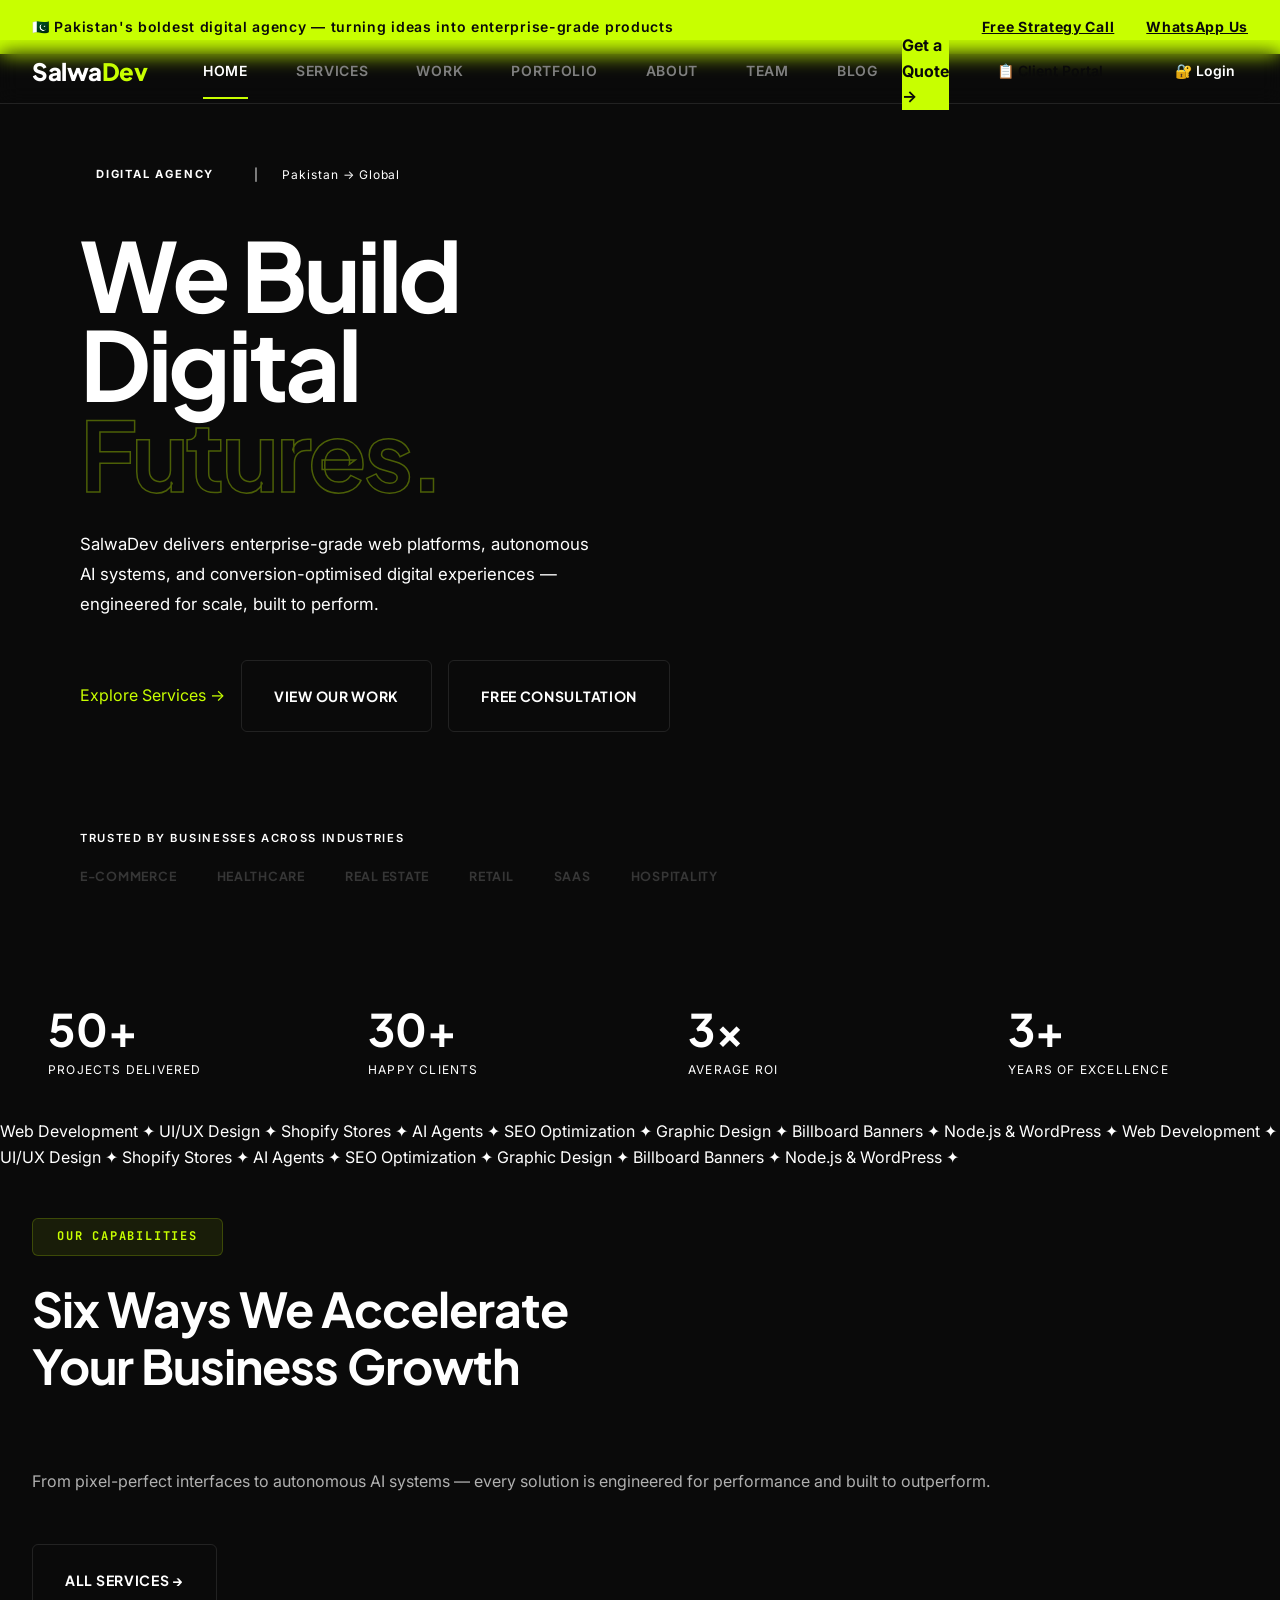
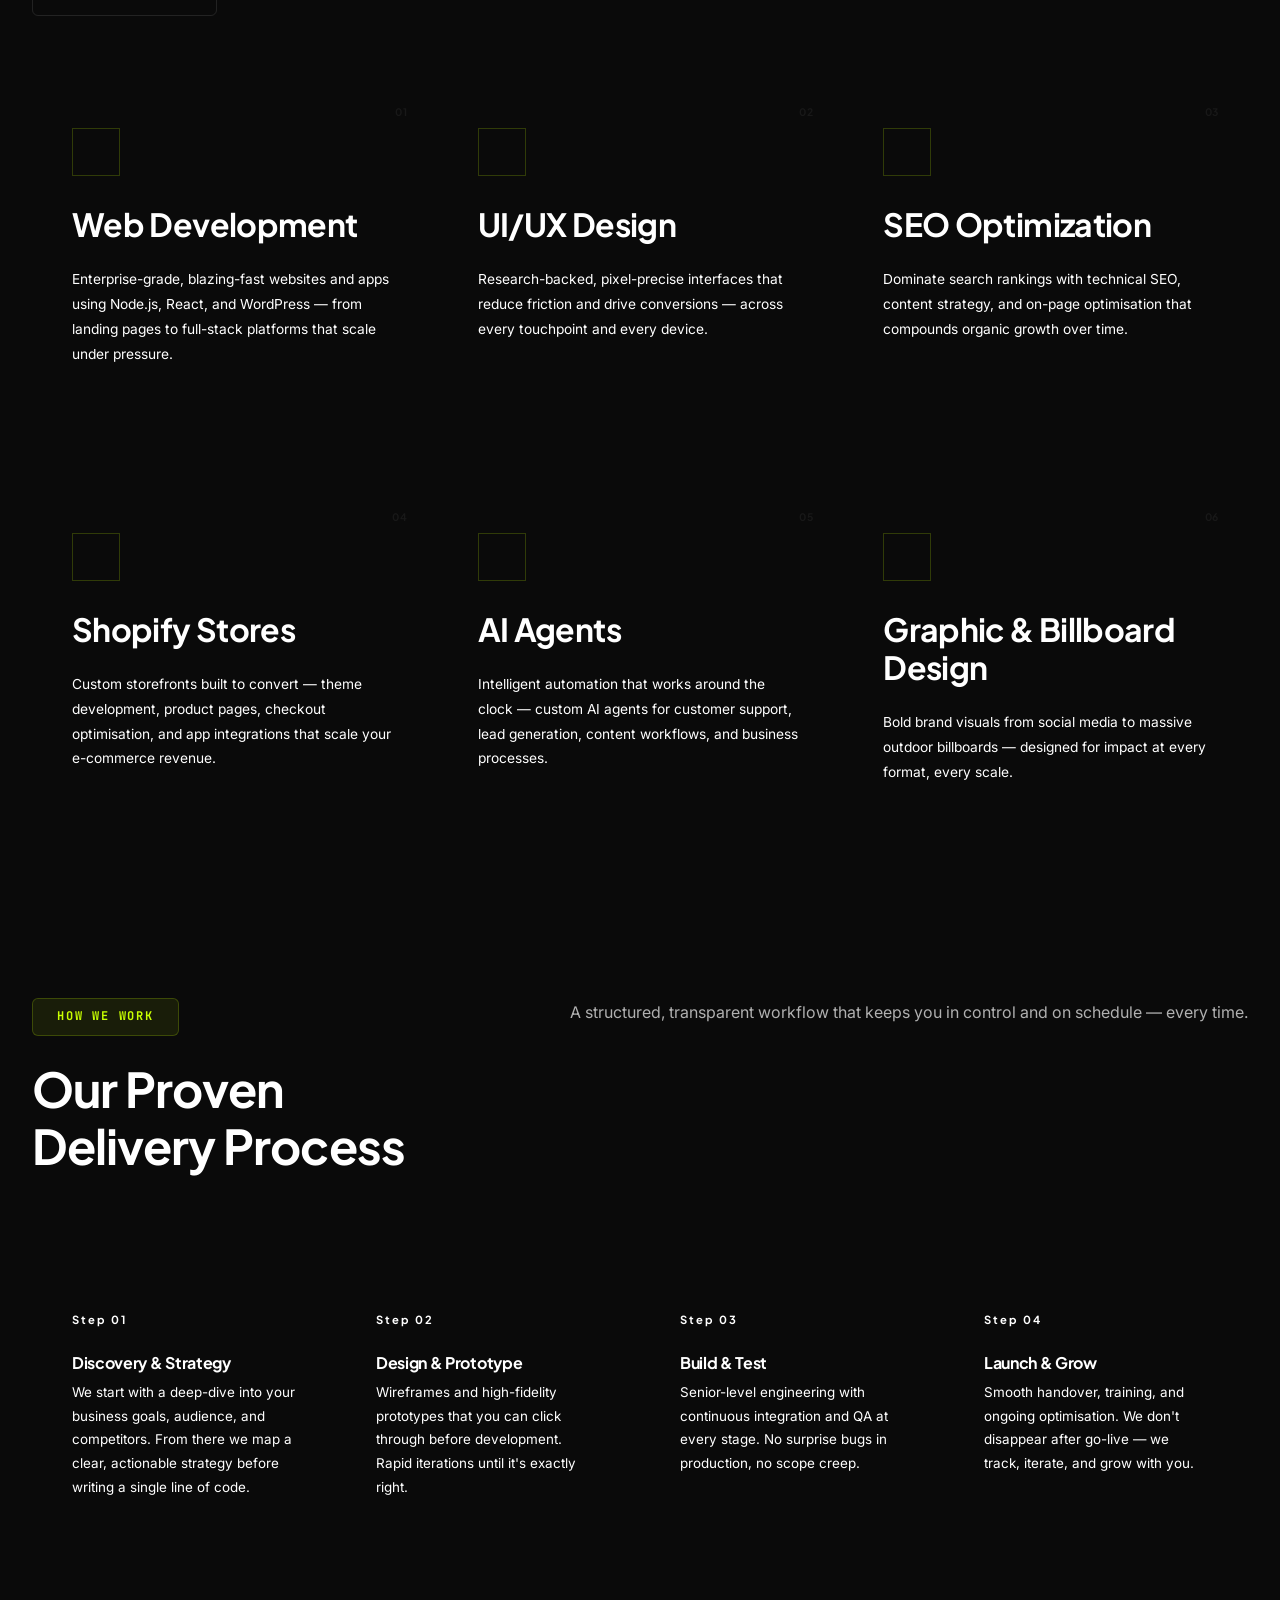
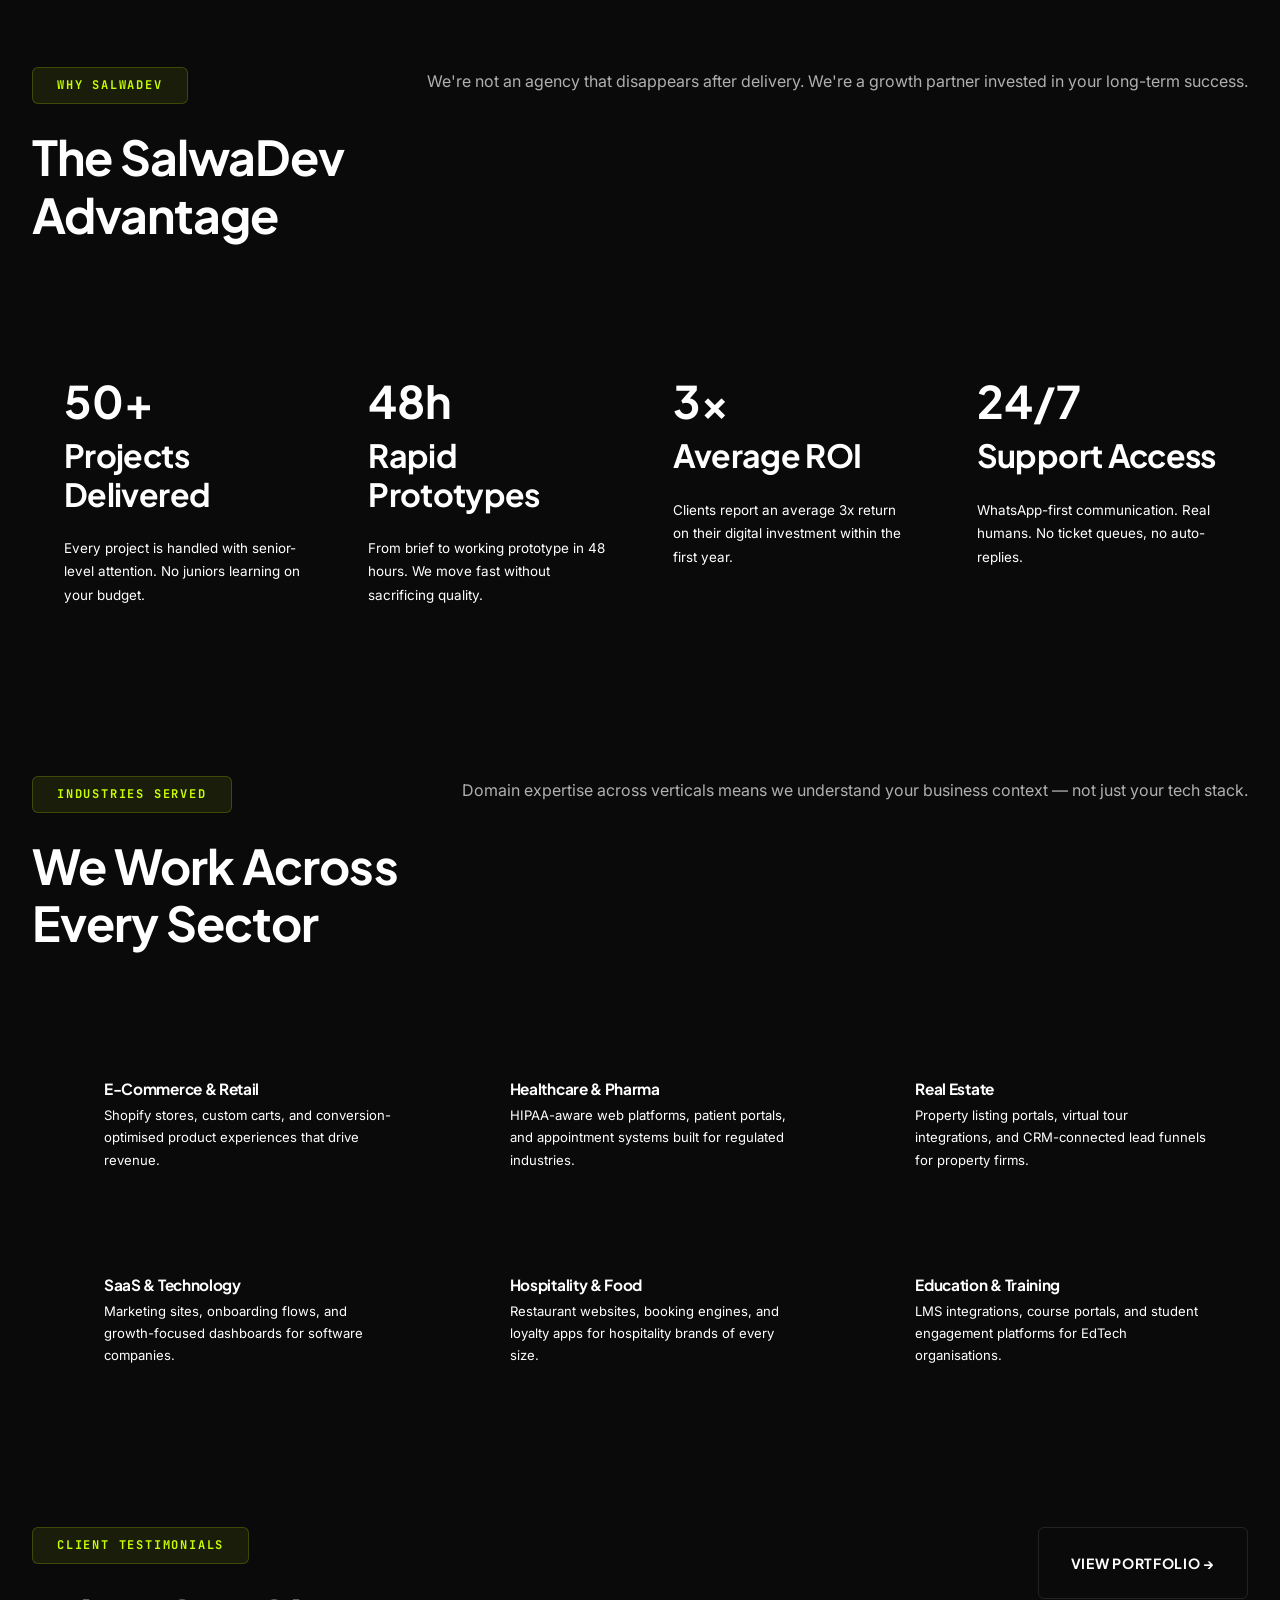
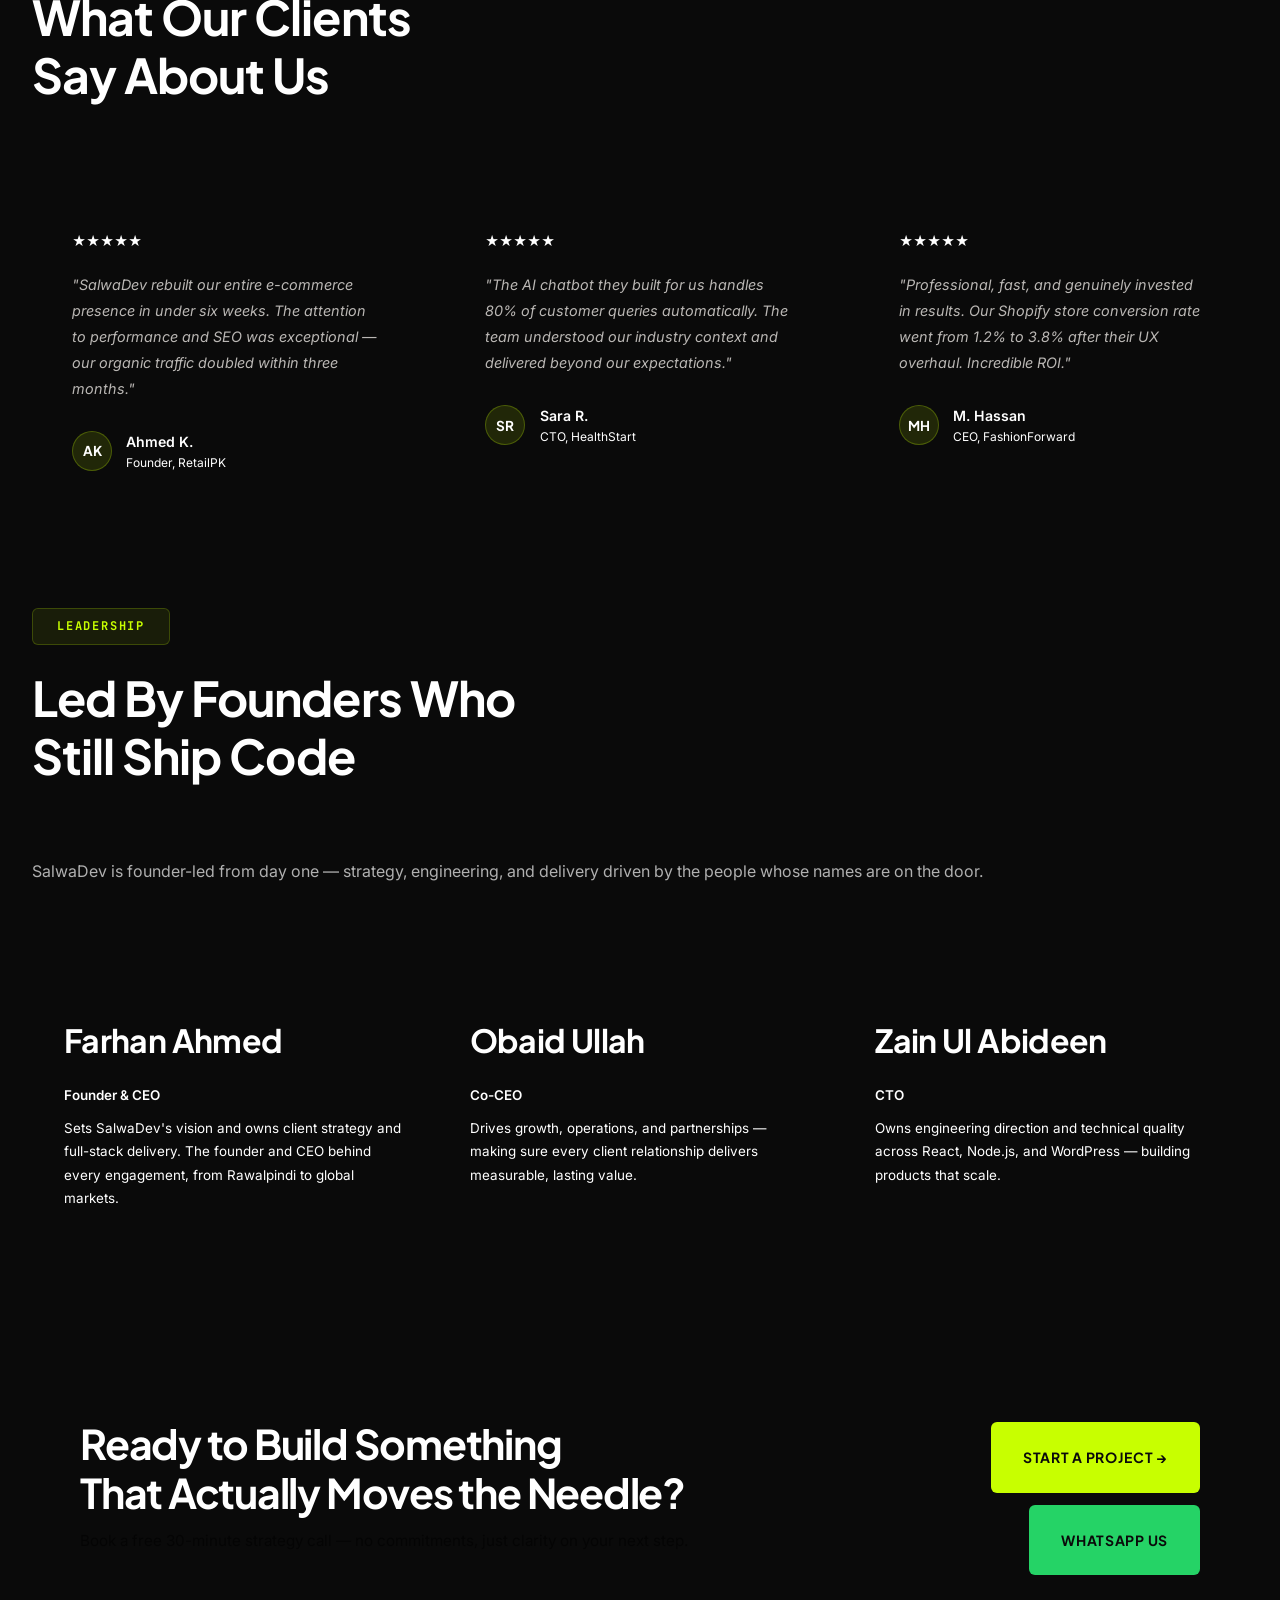
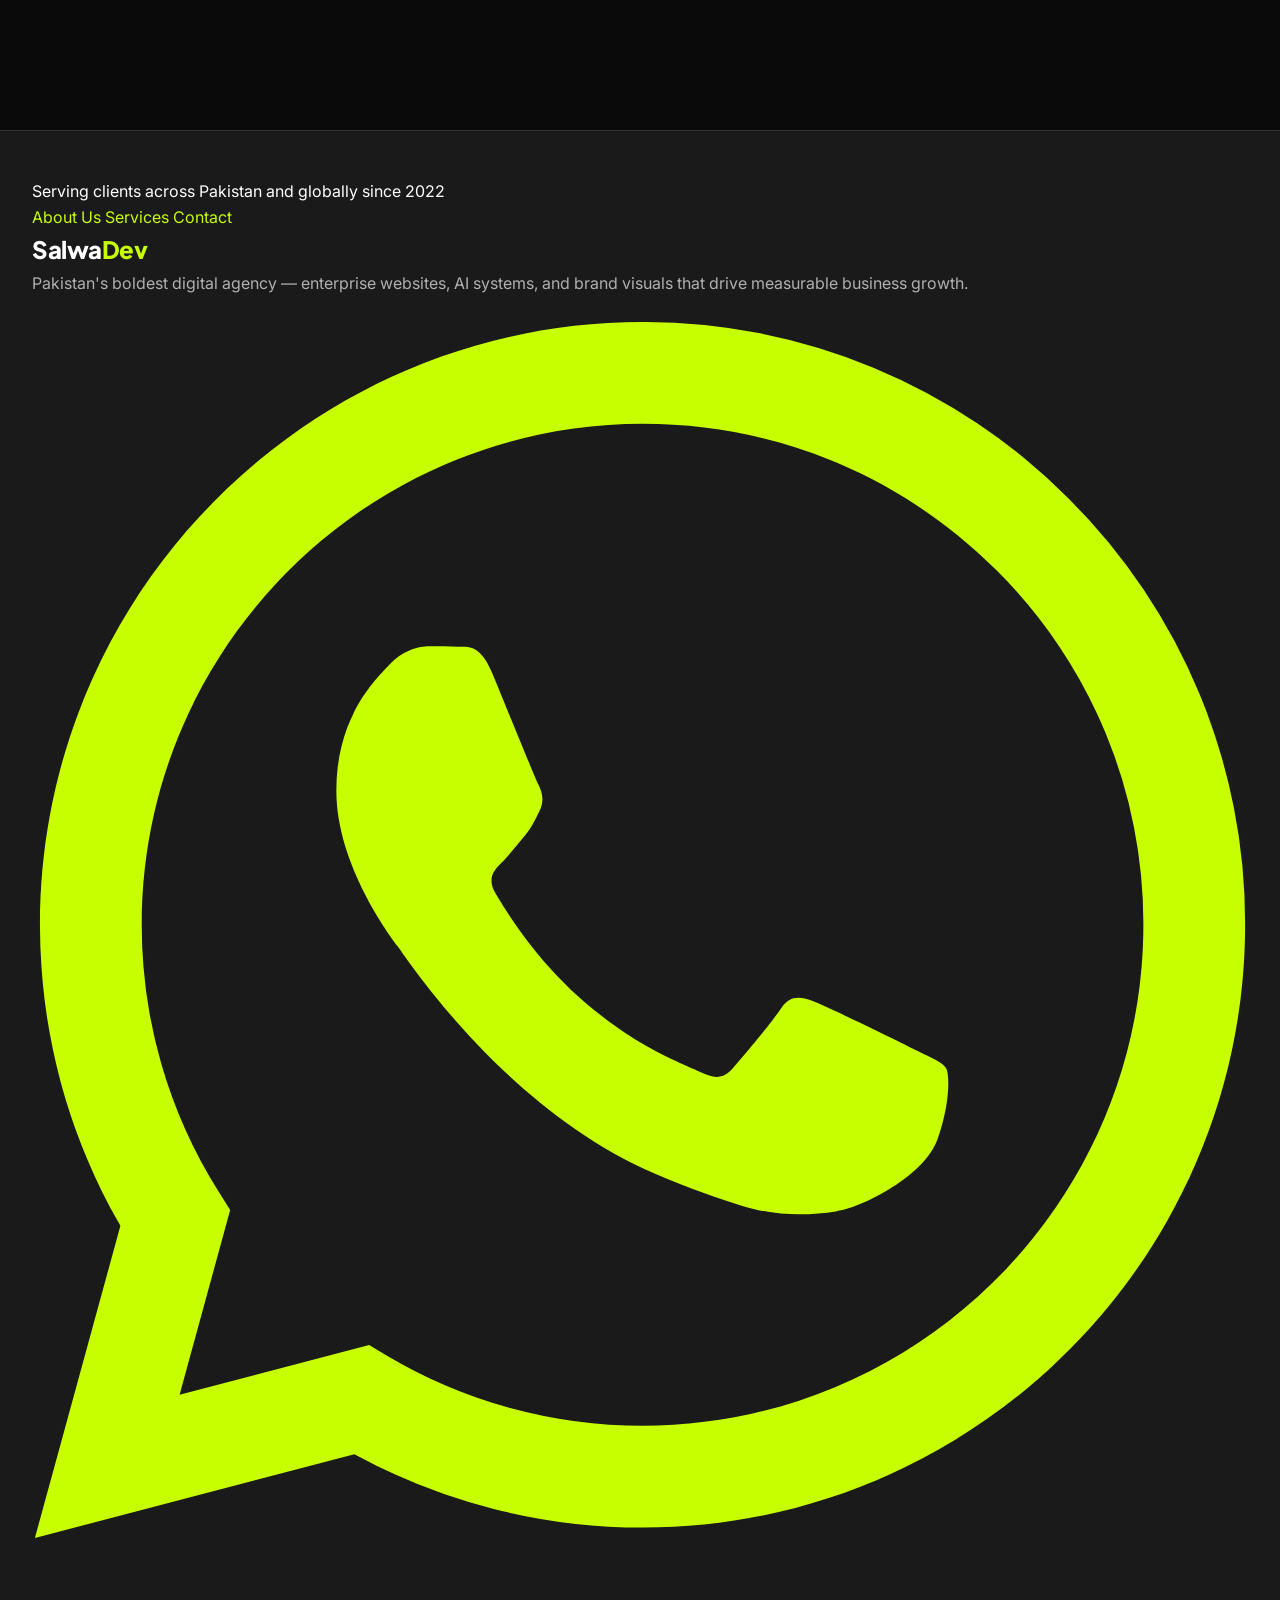
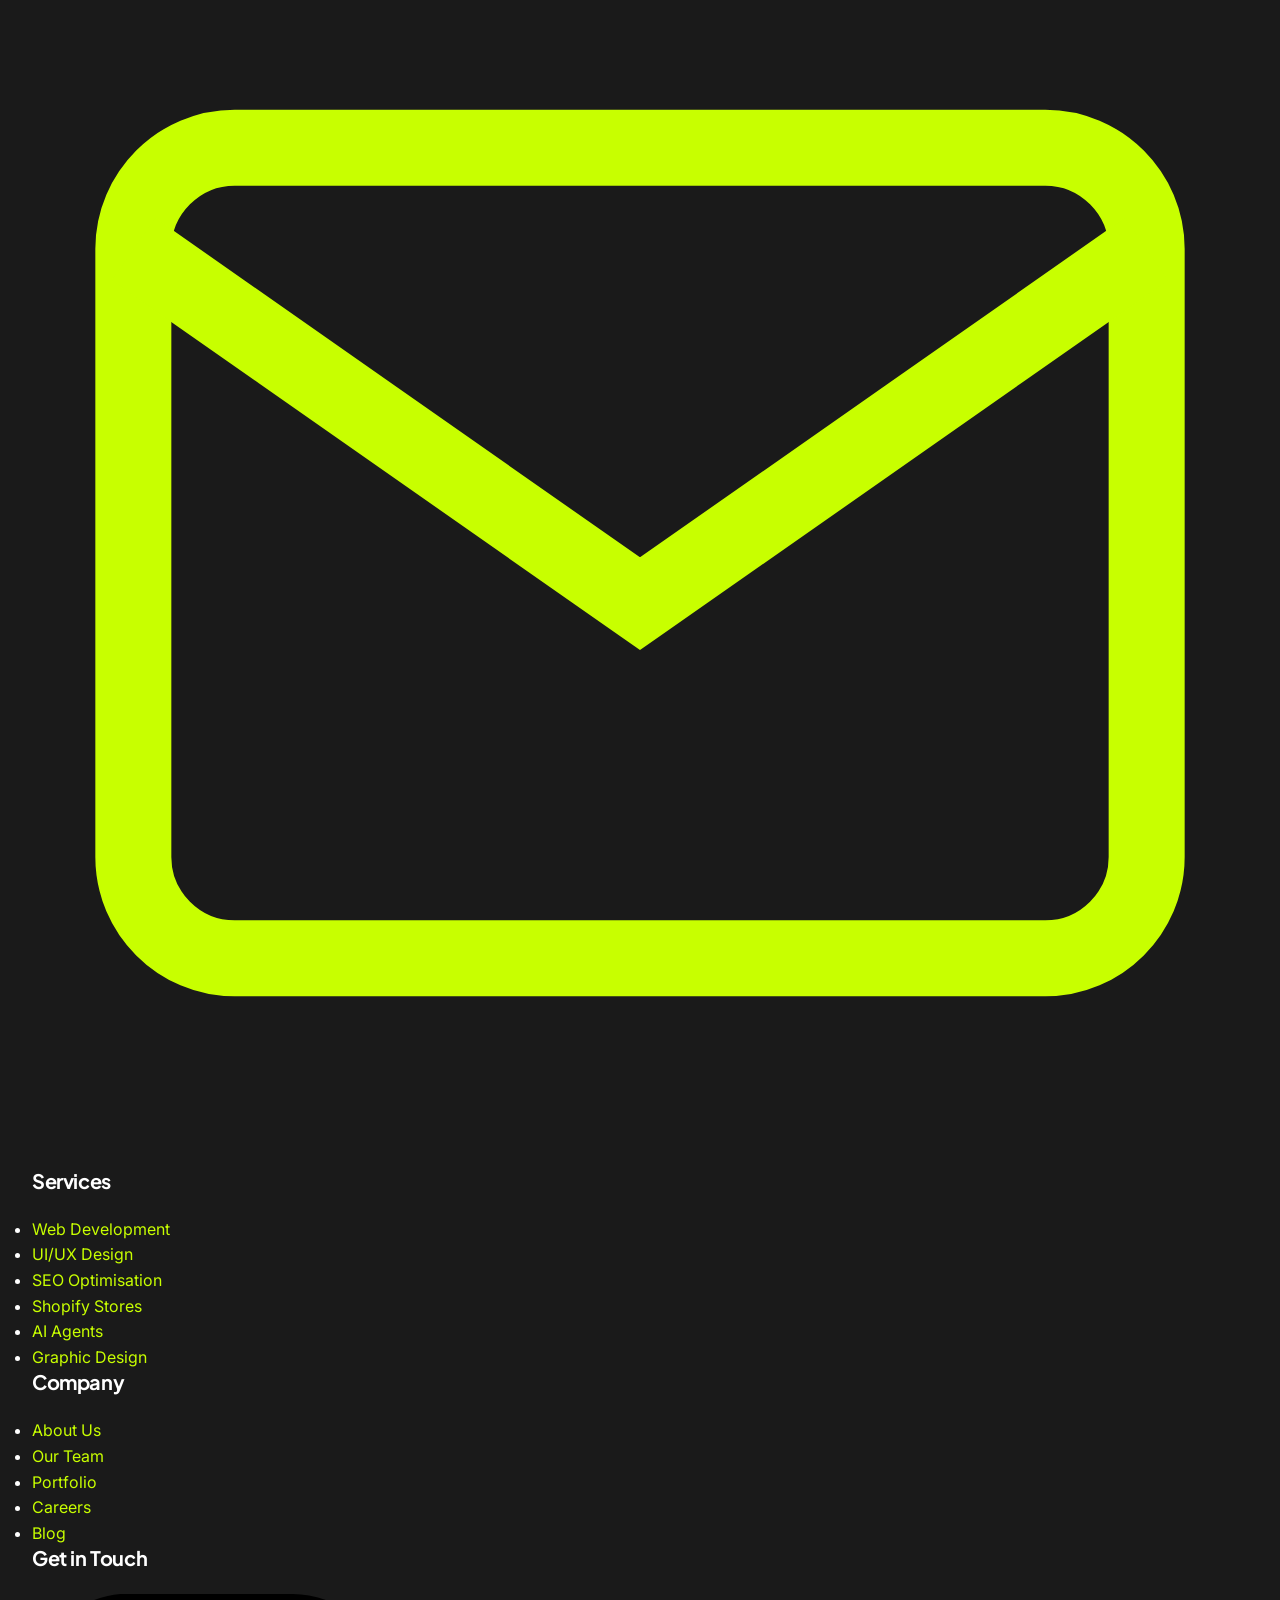
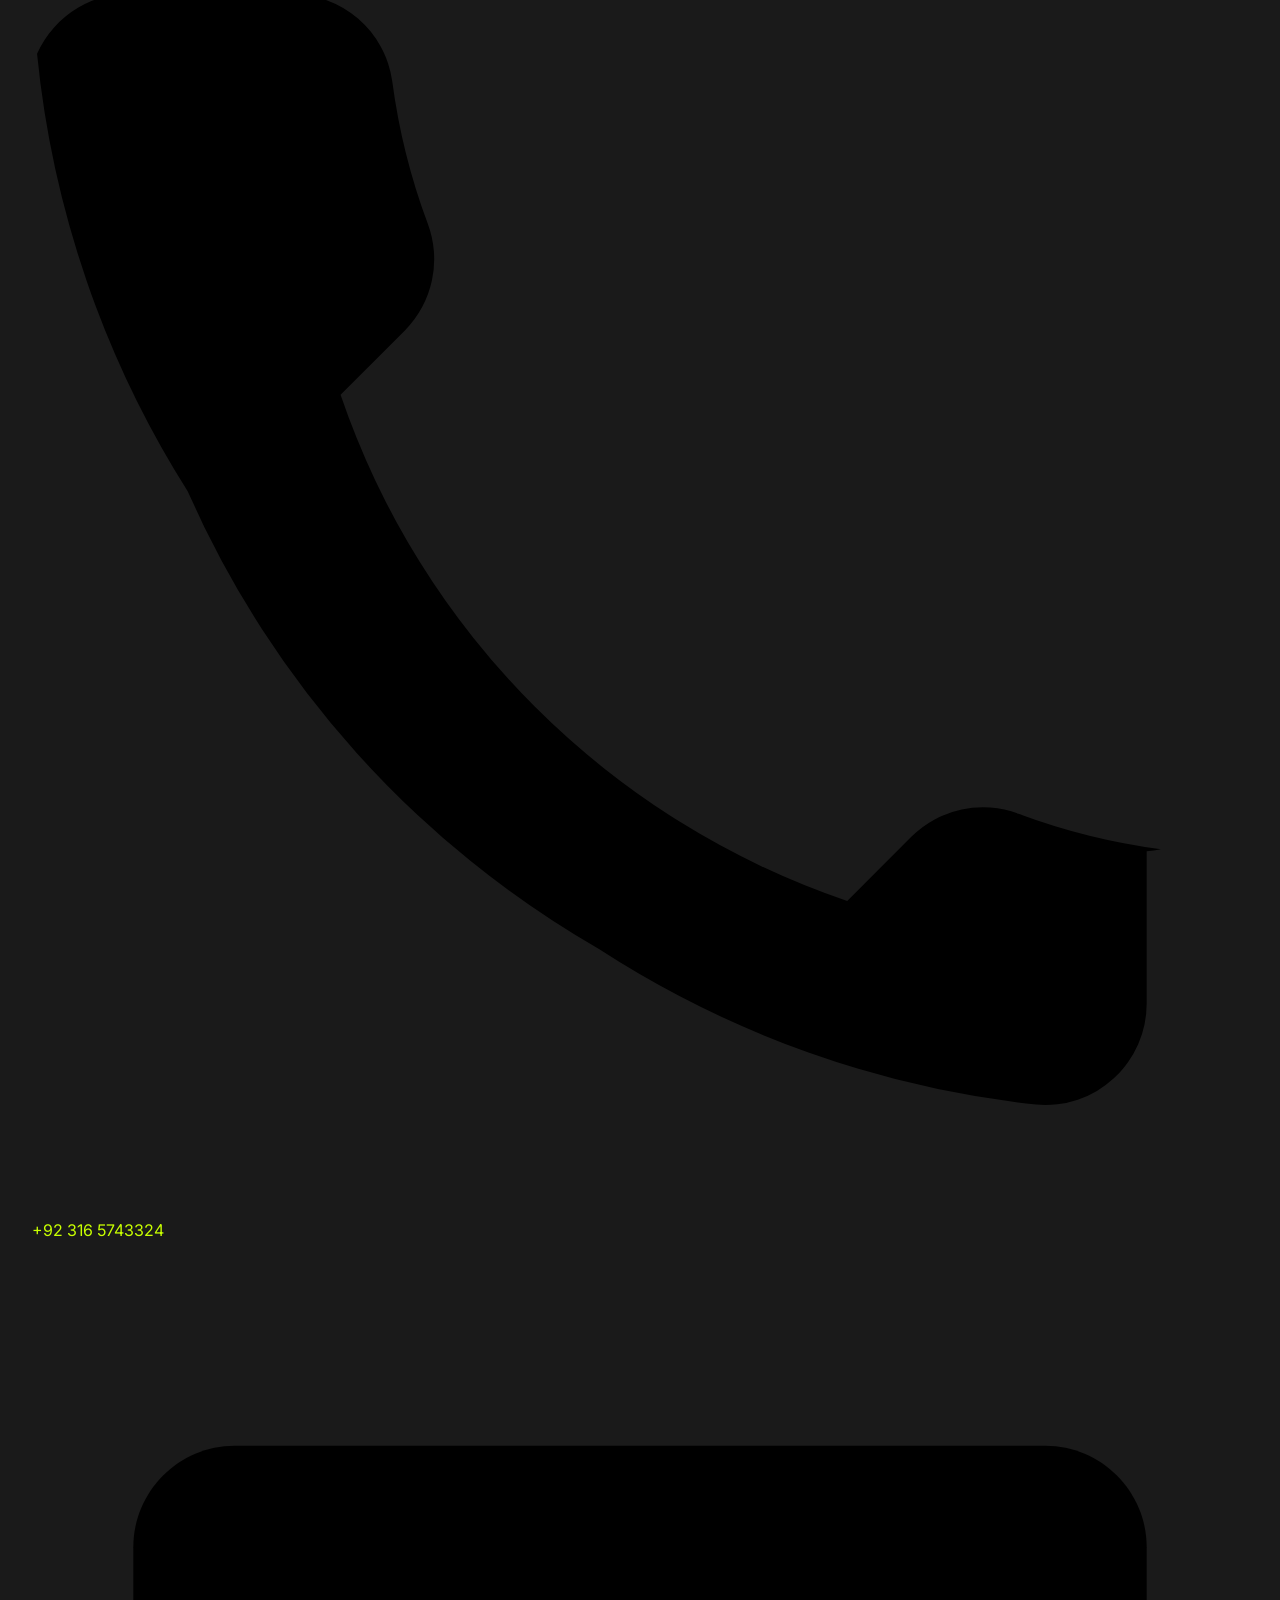
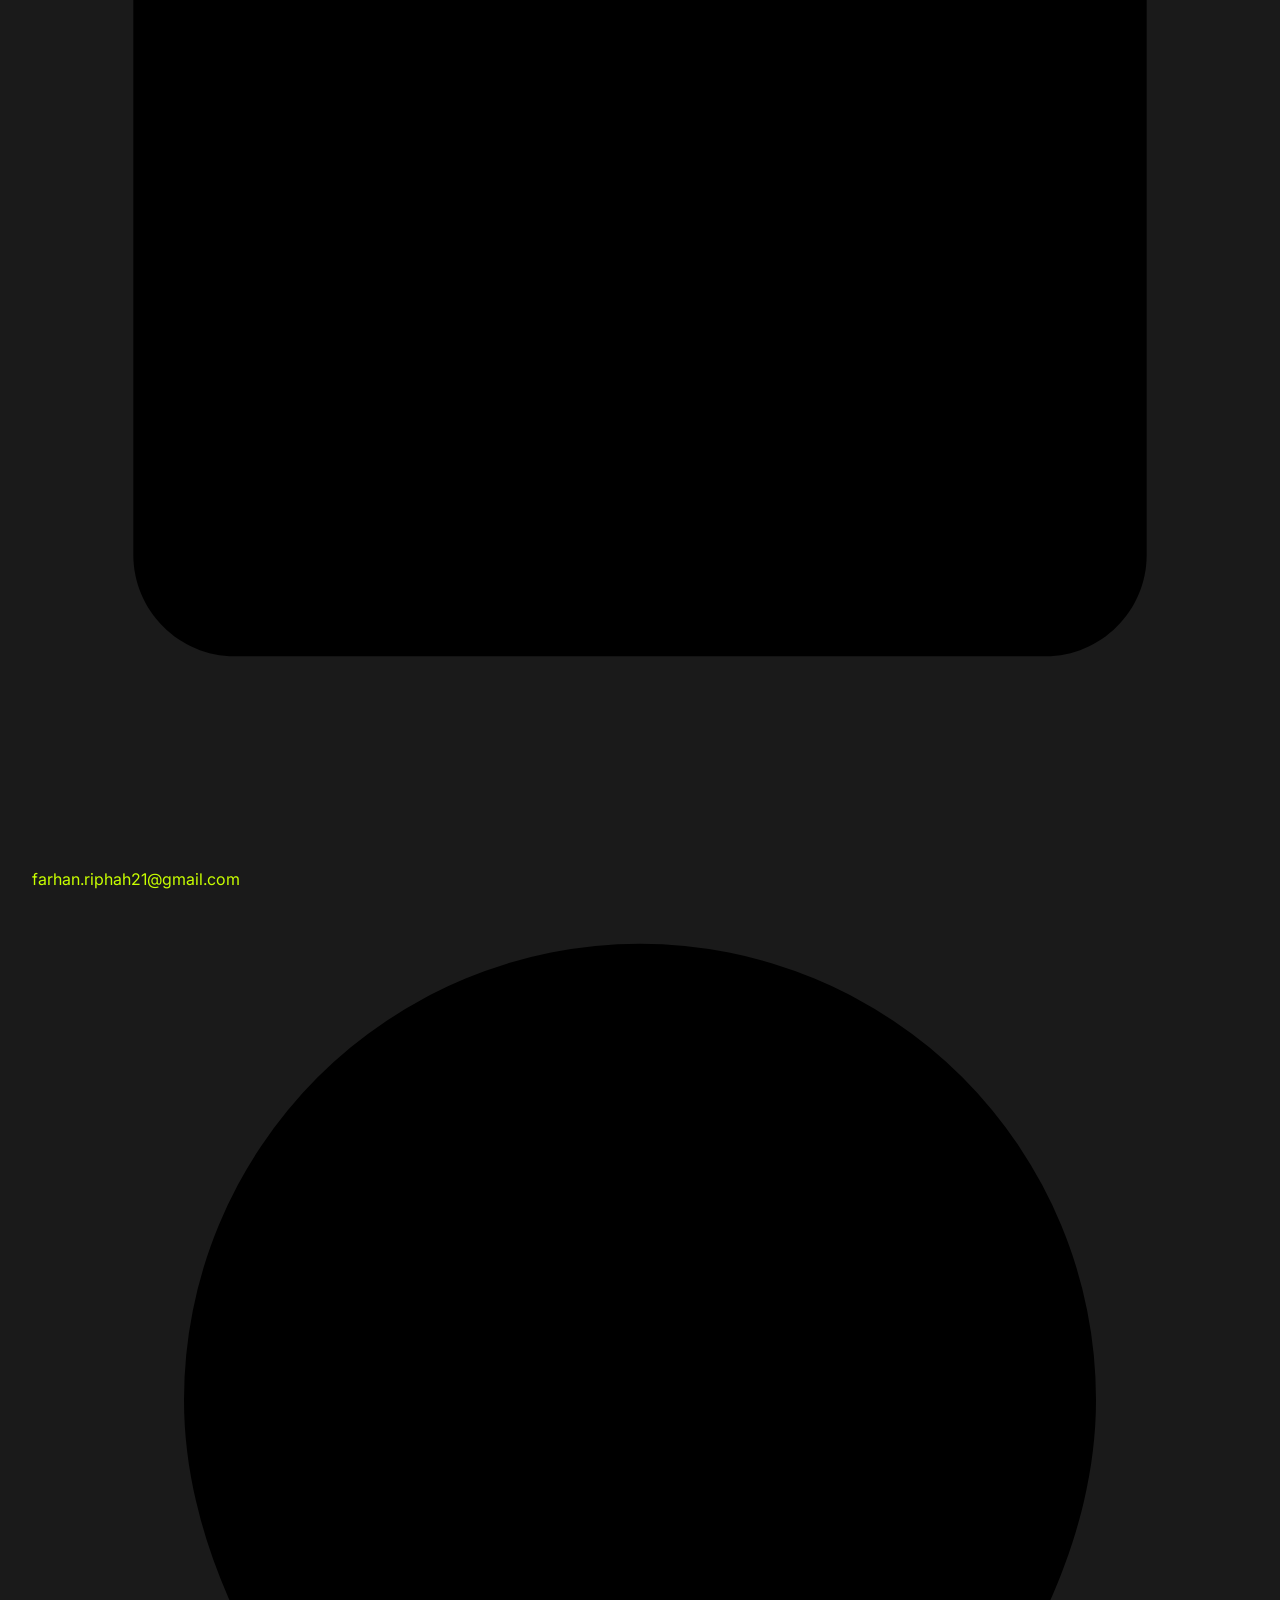
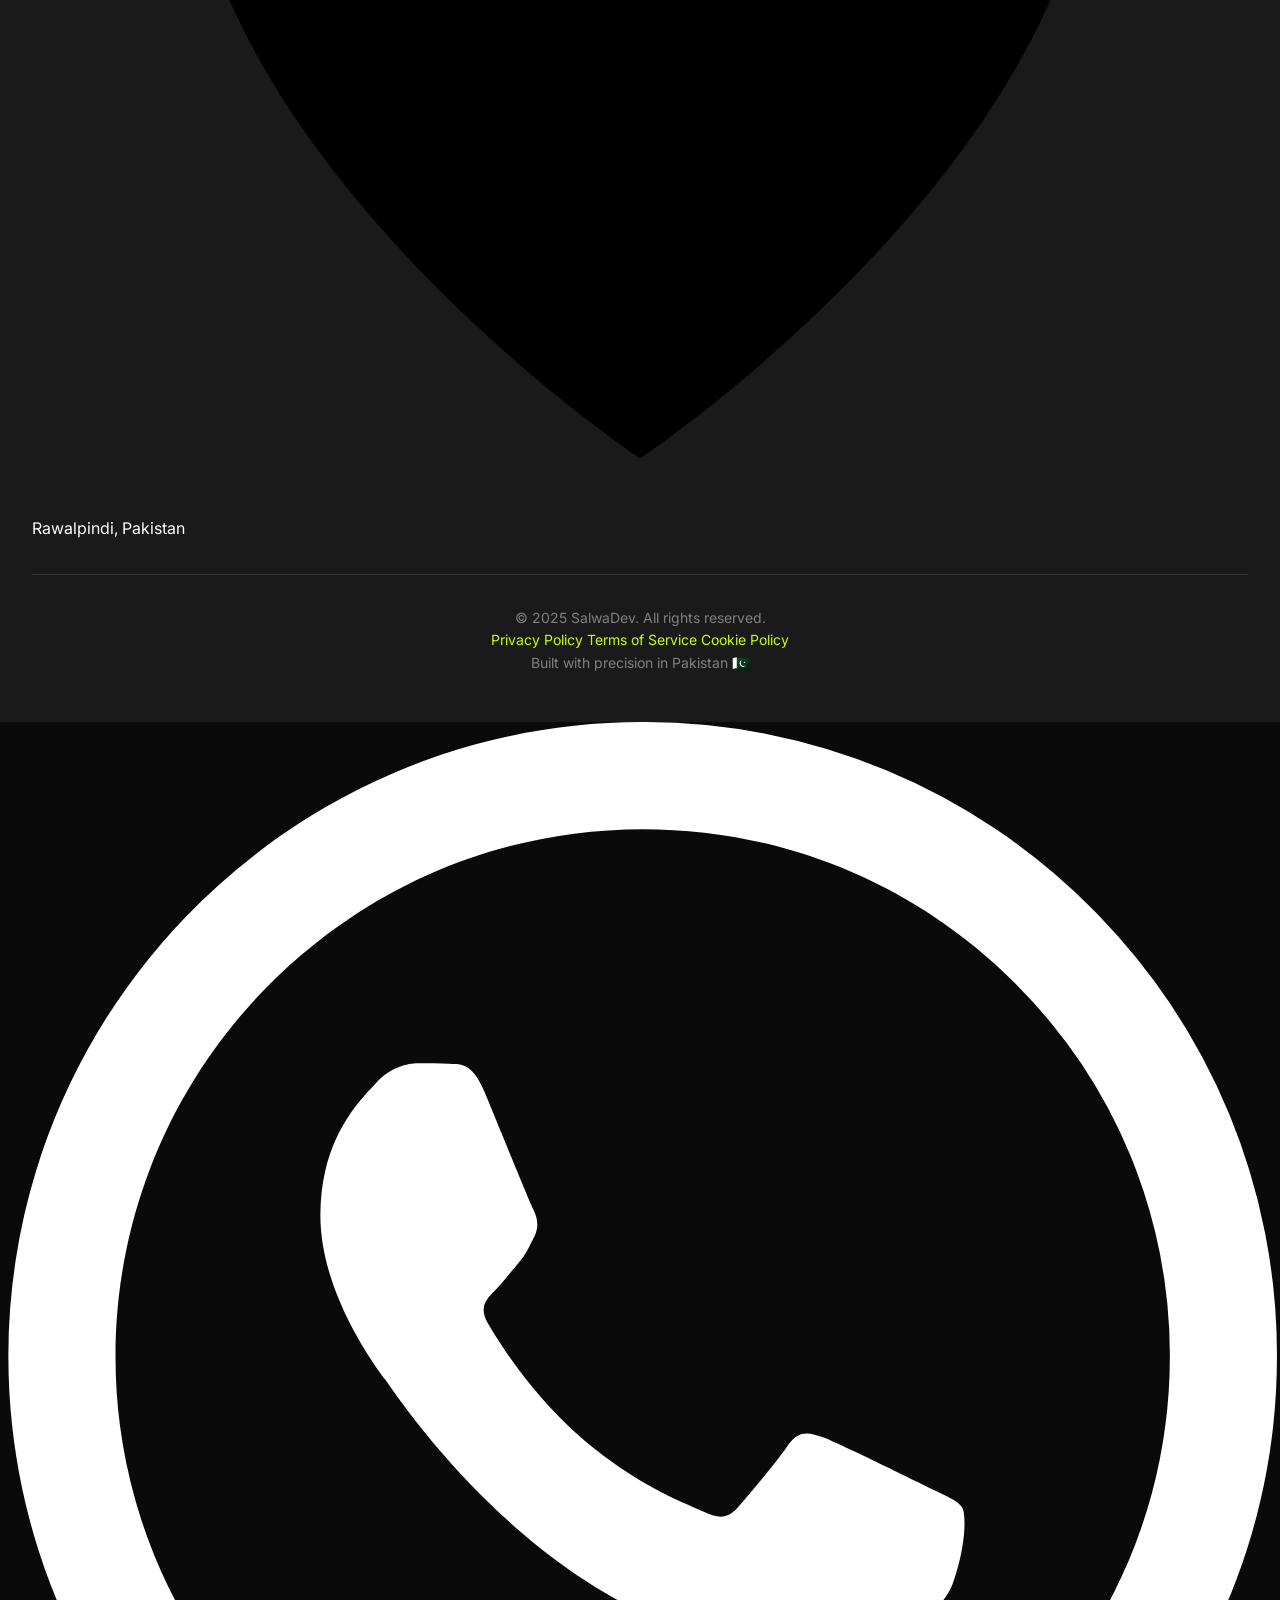
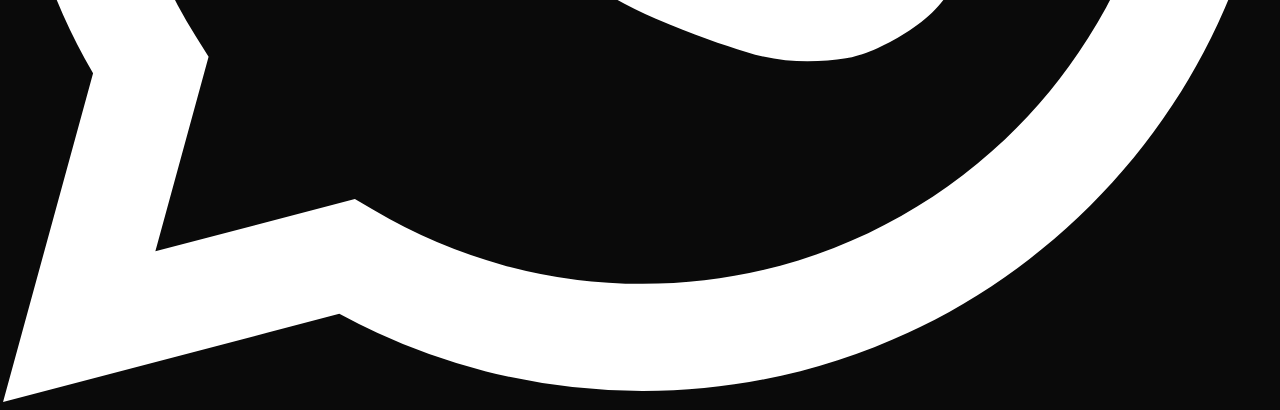
<file: index.html>
<!DOCTYPE html>
<html lang="en">
<head>
<script>(function(){try{var t=localStorage.getItem('salwadev-theme')||'dark';document.documentElement.setAttribute('data-theme',t);}catch(e){document.documentElement.setAttribute('data-theme','dark');}})();</script>
<meta charset="UTF-8">
<meta name="viewport" content="width=device-width, initial-scale=1.0">
<title>SalwaDev — Enterprise Web Development, AI & Digital Agency Pakistan</title>
<meta name="description" content="SalwaDev is Pakistan's leading digital agency — enterprise web development, AI agents, SEO, Shopify, UI/UX design driving real business growth.">
<meta name="keywords" content="web development Pakistan, digital agency Pakistan, AI agents, SEO Pakistan, Shopify development, UI UX design, SalwaDev">
<meta property="og:title" content="SalwaDev — Digital Agency Pakistan">
<meta property="og:description" content="High-performance websites, AI systems, and brand visuals built for scale.">
<meta property="og:type" content="website">
<link rel="canonical" href="https://salwadev.com/">
<link rel="icon" type="image/png" href="assets/images/favicon.png">
<link rel="stylesheet" href="shared.css">

<style>
/* ── HOME-SPECIFIC ── */

/* Hero */
#home {
  min-height: 100vh;
  display: flex;
  flex-direction: column;
  justify-content: center;
  padding: 10rem 5rem 5rem;
  position: relative;
  overflow: hidden;
}
.hero-content { position: relative; z-index: 2; max-width: 1100px; }

/* Hero eyebrow */
.hero-eyebrow {
  display: flex; align-items: center; gap: 1.5rem;
  margin-bottom: 2.5rem;
  opacity: 0; animation: fadeUp 0.8s 0.2s forwards;
}
.hero-tag-pill {
  display: inline-flex; align-items: center; gap: 0.5rem;
  font-size: 0.7rem; font-weight: 700;
  letter-spacing: 0.16em; text-transform: uppercase;
  color: var(--black);
  background: var(--acid);
  padding: 0.35rem 1rem;
  border-radius: 100px;
}
.hero-tag-sep { color: var(--border); font-size: 0.75rem; }
.hero-tag-secondary {
  font-size: 0.75rem; color: var(--muted);
  letter-spacing: 0.08em;
}

h1.hero-h1 {
  font-family: var(--font-display);
  font-size: clamp(3.2rem, 7.5vw, 7rem);
  font-weight: 700;
  line-height: 0.93;
  letter-spacing: -0.035em;
  margin-bottom: 2rem;
  opacity: 0; animation: fadeUp 0.8s 0.35s forwards;
}
.line2 { color: var(--acid); display: block; }
.outline { -webkit-text-stroke: 1.5px rgba(200,255,0,0.35); color: transparent; display: block; }

.hero-sub {
  font-size: 1.05rem; color: var(--muted);
  max-width: 520px; line-height: 1.8;
  margin-bottom: 2.5rem;
  opacity: 0; animation: fadeUp 0.8s 0.5s forwards;
}
.hero-actions {
  display: flex; gap: 1rem; align-items: center; flex-wrap: wrap;
  opacity: 0; animation: fadeUp 0.8s 0.65s forwards;
}

/* Trusted strip */
.hero-trusted {
  margin-top: 3.5rem;
  padding-top: 2.5rem;
  border-top: 1px solid var(--border);
  opacity: 0; animation: fadeUp 0.8s 0.8s forwards;
}
.hero-trusted-label {
  font-size: 0.7rem; font-weight: 600; color: var(--muted);
  letter-spacing: 0.15em; text-transform: uppercase;
  margin-bottom: 1.2rem;
}
.hero-trusted-logos {
  display: flex; gap: 2.5rem; align-items: center; flex-wrap: wrap;
}
.trust-pill {
  font-family: var(--font-display);
  font-size: 0.78rem; font-weight: 700;
  color: rgba(255,255,255,0.18);
  letter-spacing: 0.06em;
  text-transform: uppercase;
  transition: color 0.3s;
}
.trust-pill:hover { color: rgba(200,255,0,0.4); }

@keyframes fadeUp { from{opacity:0;transform:translateY(24px)} to{opacity:1;transform:translateY(0)} }

/* ── Stats strip (right after hero) ── */
.stats-strip {
  background: var(--black3);
  border-top: 1px solid var(--border);
  border-bottom: 1px solid var(--border);
  display: grid;
  grid-template-columns: repeat(4, 1fr);
}
.stat-block {
  padding: 2.5rem 3rem;
  border-right: 1px solid var(--border);
  transition: background 0.3s;
}
.stat-block:last-child { border-right: none; }
.stat-block:hover { background: var(--card-bg); }
.stat-num {
  font-family: var(--font-display);
  font-size: 2.8rem; font-weight: 700;
  color: var(--acid); display: block; line-height: 1;
}
.stat-label {
  font-size: 0.75rem; color: var(--muted);
  text-transform: uppercase; letter-spacing: 0.1em;
  margin-top: 0.5rem; display: block;
}

/* ── Services Preview ── */
#services-preview { background: var(--black2); }

.services-grid {
  display: grid;
  grid-template-columns: repeat(3, 1fr);
  gap: 1px;
  background: var(--border);
  border: 1px solid var(--border);
}
.service-card {
  background: var(--black);
  padding: 3rem 2.5rem;
  position: relative; overflow: hidden;
  transition: background 0.3s;
  cursor: default;
}
.service-card:hover { background: var(--card-bg); }
.service-card::after {
  content: '';
  position: absolute; bottom: 0; left: 0; right: 0;
  height: 2px; background: var(--acid);
  transform: scaleX(0); transform-origin: left;
  transition: transform 0.35s ease;
}
.service-card:hover::after { transform: scaleX(1); }
.service-icon {
  width: 48px; height: 48px;
  border: 1px solid rgba(200,255,0,0.2);
  border-radius: var(--radius);
  display: flex; align-items: center; justify-content: center;
  margin-bottom: 1.8rem;
  transition: border-color 0.3s, background 0.3s;
}
.service-card:hover .service-icon { border-color: var(--acid); background: rgba(200,255,0,0.07); }
.service-icon svg { width: 22px; height: 22px; stroke: var(--acid); fill: none; stroke-width: 1.5; }
.service-card p { font-size: 0.86rem; color: var(--muted); line-height: 1.8; margin-top: 0.6rem; }
.service-num {
  position: absolute; top: 1.5rem; right: 1.8rem;
  font-family: var(--font-display); font-size: 0.65rem; font-weight: 700;
  color: rgba(255,255,255,0.06); letter-spacing: 0.08em;
}
.service-card-link {
  display: inline-flex; align-items: center; gap: 0.4rem;
  font-size: 0.78rem; font-weight: 600;
  color: var(--acid); text-decoration: none;
  margin-top: 1.5rem;
  letter-spacing: 0.06em; text-transform: uppercase;
  opacity: 0; transform: translateX(-8px);
  transition: opacity 0.3s, transform 0.3s;
}
.service-card:hover .service-card-link { opacity: 1; transform: translateX(0); }

/* ── Capabilities / Process ── */
#process { background: var(--black); }
.process-steps {
  display: grid;
  grid-template-columns: repeat(4, 1fr);
  gap: 0;
  border: 1px solid var(--border);
  margin-top: 4rem;
}
.process-step {
  padding: 3rem 2.5rem;
  border-right: 1px solid var(--border);
  position: relative;
  transition: background 0.3s;
}
.process-step:last-child { border-right: none; }
.process-step:hover { background: var(--card-bg); }
.process-step-num {
  font-family: var(--font-display); font-size: 0.7rem; font-weight: 700;
  color: var(--acid); letter-spacing: 0.18em;
  margin-bottom: 1.5rem; display: block;
}
.process-step h3 { font-size: 1rem; margin-bottom: 0.6rem; }
.process-step p { font-size: 0.84rem; color: var(--muted); line-height: 1.75; }
.process-step::before {
  content: '';
  position: absolute; top: 0; left: 0; right: 0;
  height: 2px; background: var(--acid);
  transform: scaleX(0); transform-origin: left;
  transition: transform 0.4s ease;
}
.process-step:hover::before { transform: scaleX(1); }

/* ── Why Us ── */
#why { background: var(--black2); }
.why-grid {
  display: grid; grid-template-columns: repeat(4, 1fr);
  gap: 1px; background: var(--border);
  border: 1px solid var(--border);
  margin-top: 4rem;
}
.why-card {
  background: var(--black);
  padding: 3rem 2rem;
  transition: background 0.3s;
}
.why-card:hover { background: var(--card-bg); }
.why-card .why-num {
  font-family: var(--font-display);
  font-size: 2.8rem; font-weight: 700;
  color: var(--acid); line-height: 1; margin-bottom: 0.75rem;
}
.why-card p { font-size: 0.84rem; color: var(--muted); line-height: 1.75; margin-top: 0.4rem; }

/* ── Industries ── */
#industries { background: var(--black); }
.industries-grid {
  display: grid; grid-template-columns: repeat(3, 1fr);
  gap: 1px; background: var(--border);
  border: 1px solid var(--border);
  margin-top: 4rem;
}
.industry-card {
  background: var(--black);
  padding: 2.5rem;
  display: flex; align-items: flex-start; gap: 1.5rem;
  transition: background 0.3s;
}
.industry-card:hover { background: var(--card-bg); }
.industry-dot {
  width: 8px; height: 8px; border-radius: 50%;
  background: var(--acid); flex-shrink: 0; margin-top: 6px;
}
.industry-card h3 { font-size: 0.96rem; margin-bottom: 0.35rem; }
.industry-card p { font-size: 0.82rem; color: var(--muted); line-height: 1.7; }

/* ── Testimonial ── */
#testimonials { background: var(--black2); }
.testimonials-grid {
  display: grid; grid-template-columns: repeat(3, 1fr);
  gap: 1.5rem; margin-top: 4rem;
}
.testimonial-card {
  background: var(--black3);
  border: 1px solid var(--border);
  border-radius: var(--radius-lg);
  padding: 2.5rem;
  transition: border-color 0.3s, transform 0.3s;
}
.testimonial-card:hover { border-color: rgba(200,255,0,0.2); transform: translateY(-4px); }
.testimonial-stars { color: var(--acid); font-size: 0.85rem; margin-bottom: 1.2rem; }
.testimonial-card p { font-size: 0.9rem; color: rgba(245,242,237,0.75); line-height: 1.8; margin-bottom: 1.8rem; font-style: italic; }
.testimonial-author { display: flex; align-items: center; gap: 0.9rem; }
.author-avatar {
  width: 40px; height: 40px; border-radius: 50%;
  background: rgba(200,255,0,0.12);
  border: 1px solid rgba(200,255,0,0.25);
  display: flex; align-items: center; justify-content: center;
  font-family: var(--font-display); font-weight: 700;
  font-size: 0.85rem; color: var(--acid);
  flex-shrink: 0;
}
.author-name { font-size: 0.88rem; font-weight: 600; }
.author-role { font-size: 0.75rem; color: var(--muted); }

/* ── CTA Banner ── */
.cta-banner {
  background: var(--acid);
  padding: 5.5rem 5rem;
  display: grid; grid-template-columns: 1fr auto;
  gap: 3rem; align-items: center;
}
.cta-banner h2 {
  color: var(--black);
  font-size: clamp(1.8rem, 3.2vw, 2.8rem);
  letter-spacing: -0.03em;
  margin-bottom: 0.6rem;
}
.cta-banner p { color: rgba(0,0,0,0.55); font-size: 0.95rem; }
.cta-banner-actions { display: flex; flex-direction: column; gap: 0.75rem; align-items: flex-end; }

/* RESPONSIVE */
@media (max-width: 1024px) {
  #home { padding: 7rem 2.5rem 4rem; }
  .stats-strip { grid-template-columns: 1fr 1fr; }
  .services-grid { grid-template-columns: 1fr 1fr; }
  .why-grid { grid-template-columns: 1fr 1fr; }
  .process-steps { grid-template-columns: 1fr 1fr; }
  .industries-grid { grid-template-columns: 1fr 1fr; }
  .testimonials-grid { grid-template-columns: 1fr; }
  .cta-banner { grid-template-columns: 1fr; padding: 4rem 2.5rem; }
  .cta-banner-actions { align-items: flex-start; flex-direction: row; }
}
@media (max-width: 640px) {
  .stats-strip { grid-template-columns: 1fr 1fr; }
  .services-grid { grid-template-columns: 1fr; }
  .why-grid { grid-template-columns: 1fr; }
  .process-steps { grid-template-columns: 1fr; }
  .industries-grid { grid-template-columns: 1fr; }
  .hero-actions { flex-direction: column; align-items: flex-start; }
}
</style>
</head>
<body>

<!-- TOP BAR -->
<div class="top-bar">
  <span>🇵🇰 Pakistan's boldest digital agency — turning ideas into enterprise-grade products</span>
  <div class="top-bar-right">
    <a href="contact.html">Free Strategy Call</a>
    <a href="https://wa.me/923165743324" target="_blank">WhatsApp Us</a>
  </div>
</div>

<!-- NAV -->
<nav>
  <div class="nav-left">
    <a href="index.html" class="logo">Salwa<span>Dev</span></a>
    <ul>
      <li><a href="index.html" class="active">Home</a></li>
      <li><a href="services.html">Services</a></li>
      <li><a href="work.html">Work</a></li>
      <li><a href="portfolio.html">Portfolio</a></li>
      <li><a href="about.html">About</a></li>
      <li><a href="team.html">Team</a></li>
      <li><a href="blog.html">Blog</a></li>
    </ul>
  </div>
  <div class="nav-right">
    <a href="contact.html" class="nav-cta">Get a Quote →</a>
    <a href="client-management.html" class="nav-btn" style="background: var(--acid); color: #0a0a0a; padding: 0 1.5rem; text-decoration: none;">📋 Client Portal</a>
    <a href="login.html" class="nav-btn" style="border: 1px solid var(--acid); color: var(--acid); padding: 0 1.5rem; text-decoration: none;">🔐 Login</a>
    <button class="theme-toggle" id="themeToggle" onclick="toggleTheme()" aria-label="Toggle light/dark mode">
      <svg class="icon-moon" viewBox="0 0 24 24"><path d="M21 12.79A9 9 0 1 1 11.21 3 7 7 0 0 0 21 12.79z"/></svg>
      <svg class="icon-sun" viewBox="0 0 24 24"><circle cx="12" cy="12" r="4"/><path d="M12 2v2M12 20v2M4.93 4.93l1.41 1.41M17.66 17.66l1.41 1.41M2 12h2M20 12h2M6.34 17.66l-1.41 1.41M19.07 4.93l-1.41 1.41"/></svg>
    </button>
    <button class="hamburger" id="hamburger" onclick="toggleMenu()" aria-label="Open menu">
      <span></span><span></span><span></span>
    </button>
  </div>
</nav>

<div class="mobile-menu" id="mobileMenu">
  <a href="index.html" onclick="toggleMenu()">Home</a>
  <a href="services.html" onclick="toggleMenu()">Services</a>
  <a href="work.html" onclick="toggleMenu()">Work</a>
  <a href="portfolio.html" onclick="toggleMenu()">Portfolio</a>
  <a href="about.html" onclick="toggleMenu()">About</a>
  <a href="team.html" onclick="toggleMenu()">Team</a>
  <a href="blog.html" onclick="toggleMenu()">Blog</a>
  <a href="contact.html" onclick="toggleMenu()" style="color:var(--acid)">Contact →</a>
</div>

<!-- HERO -->
<section id="home">
  <div class="hero-content">
    <div class="hero-eyebrow">
      <span class="hero-tag-pill">Digital Agency</span>
      <span class="hero-tag-sep">|</span>
      <span class="hero-tag-secondary">Pakistan &rarr; Global</span>
    </div>
    <h1 class="hero-h1">
      We Build<br>
      <span class="line2">Digital</span>
      <span class="outline">Futures.</span>
    </h1>
    <p class="hero-sub">SalwaDev delivers enterprise-grade web platforms, autonomous AI systems, and conversion-optimised digital experiences — engineered for scale, built to perform.</p>
    <div class="hero-actions">
      <a href="services.html" class="btn-primary">Explore Services &rarr;</a>
      <a href="work.html" class="btn-ghost">View Our Work</a>
      <a href="contact.html" class="btn-ghost">Free Consultation</a>
    </div>
    <div class="hero-trusted">
      <p class="hero-trusted-label">Trusted by businesses across industries</p>
      <div class="hero-trusted-logos">
        <span class="trust-pill">E-Commerce</span>
        <span class="trust-pill">Healthcare</span>
        <span class="trust-pill">Real Estate</span>
        <span class="trust-pill">Retail</span>
        <span class="trust-pill">SaaS</span>
        <span class="trust-pill">Hospitality</span>
      </div>
    </div>
  </div>
</section>

<!-- STATS STRIP -->
<div class="stats-strip">
  <div class="stat-block">
    <span class="stat-num" data-count="50" data-suffix="+">50+</span>
    <span class="stat-label">Projects Delivered</span>
  </div>
  <div class="stat-block">
    <span class="stat-num" data-count="30" data-suffix="+">30+</span>
    <span class="stat-label">Happy Clients</span>
  </div>
  <div class="stat-block">
    <span class="stat-num" data-count="3" data-suffix="x">3x</span>
    <span class="stat-label">Average ROI</span>
  </div>
  <div class="stat-block">
    <span class="stat-num" data-count="3" data-suffix="+">3+</span>
    <span class="stat-label">Years of Excellence</span>
  </div>
</div>

<!-- MARQUEE -->
<div class="marquee-wrap">
  <div class="marquee-track">
    <span class="marquee-item">Web Development <span class="marquee-dot">&#10022;</span></span>
    <span class="marquee-item">UI/UX Design <span class="marquee-dot">&#10022;</span></span>
    <span class="marquee-item">Shopify Stores <span class="marquee-dot">&#10022;</span></span>
    <span class="marquee-item">AI Agents <span class="marquee-dot">&#10022;</span></span>
    <span class="marquee-item">SEO Optimization <span class="marquee-dot">&#10022;</span></span>
    <span class="marquee-item">Graphic Design <span class="marquee-dot">&#10022;</span></span>
    <span class="marquee-item">Billboard Banners <span class="marquee-dot">&#10022;</span></span>
    <span class="marquee-item">Node.js &amp; WordPress <span class="marquee-dot">&#10022;</span></span>
    <span class="marquee-item">Web Development <span class="marquee-dot">&#10022;</span></span>
    <span class="marquee-item">UI/UX Design <span class="marquee-dot">&#10022;</span></span>
    <span class="marquee-item">Shopify Stores <span class="marquee-dot">&#10022;</span></span>
    <span class="marquee-item">AI Agents <span class="marquee-dot">&#10022;</span></span>
    <span class="marquee-item">SEO Optimization <span class="marquee-dot">&#10022;</span></span>
    <span class="marquee-item">Graphic Design <span class="marquee-dot">&#10022;</span></span>
    <span class="marquee-item">Billboard Banners <span class="marquee-dot">&#10022;</span></span>
    <span class="marquee-item">Node.js &amp; WordPress <span class="marquee-dot">&#10022;</span></span>
  </div>
</div>

<!-- SERVICES PREVIEW -->
<section id="services-preview">
  <div class="section-header reveal">
    <div class="section-header-left">
      <div class="section-tag">Our Capabilities</div>
      <h2>Six Ways We Accelerate<br>Your <span class="accent">Business Growth</span></h2>
    </div>
    <div>
      <p>From pixel-perfect interfaces to autonomous AI systems — every solution is engineered for performance and built to outperform.</p>
      <a href="services.html" class="btn-ghost" style="margin-top:1.5rem; display:inline-flex;">All Services &rarr;</a>
    </div>
  </div>

  <div class="services-grid reveal">
    <div class="service-card stagger-child">
      <div class="service-num">01</div>
      <div class="service-icon">
        <svg viewBox="0 0 24 24"><polyline points="16 18 22 12 16 6"/><polyline points="8 6 2 12 8 18"/></svg>
      </div>
      <h3>Web Development</h3>
      <p>Enterprise-grade, blazing-fast websites and apps using Node.js, React, and WordPress — from landing pages to full-stack platforms that scale under pressure.</p>
      <a href="services.html" class="service-card-link">Learn More &rarr;</a>
    </div>

    <div class="service-card stagger-child">
      <div class="service-num">02</div>
      <div class="service-icon">
        <svg viewBox="0 0 24 24"><rect x="3" y="3" width="18" height="18" rx="2"/><path d="M9 9h6M9 12h6M9 15h4"/></svg>
      </div>
      <h3>UI/UX Design</h3>
      <p>Research-backed, pixel-precise interfaces that reduce friction and drive conversions — across every touchpoint and every device.</p>
      <a href="services.html" class="service-card-link">Learn More &rarr;</a>
    </div>

    <div class="service-card stagger-child">
      <div class="service-num">03</div>
      <div class="service-icon">
        <svg viewBox="0 0 24 24"><polyline points="22 12 18 12 15 21 9 3 6 12 2 12"/></svg>
      </div>
      <h3>SEO Optimization</h3>
      <p>Dominate search rankings with technical SEO, content strategy, and on-page optimisation that compounds organic growth over time.</p>
      <a href="services.html" class="service-card-link">Learn More &rarr;</a>
    </div>

    <div class="service-card stagger-child">
      <div class="service-num">04</div>
      <div class="service-icon">
        <svg viewBox="0 0 24 24"><path d="M6 2L3 6v14a2 2 0 002 2h14a2 2 0 002-2V6l-3-4z"/><line x1="3" y1="6" x2="21" y2="6"/><path d="M16 10a4 4 0 01-8 0"/></svg>
      </div>
      <h3>Shopify Stores</h3>
      <p>Custom storefronts built to convert — theme development, product pages, checkout optimisation, and app integrations that scale your e-commerce revenue.</p>
      <a href="services.html" class="service-card-link">Learn More &rarr;</a>
    </div>

    <div class="service-card stagger-child">
      <div class="service-num">05</div>
      <div class="service-icon">
        <svg viewBox="0 0 24 24"><circle cx="12" cy="12" r="3"/><path d="M12 1v4M12 19v4M4.22 4.22l2.83 2.83M16.95 16.95l2.83 2.83M1 12h4M19 12h4M4.22 19.78l2.83-2.83M16.95 7.05l2.83-2.83"/></svg>
      </div>
      <h3>AI Agents</h3>
      <p>Intelligent automation that works around the clock — custom AI agents for customer support, lead generation, content workflows, and business processes.</p>
      <a href="services.html" class="service-card-link">Learn More &rarr;</a>
    </div>

    <div class="service-card stagger-child">
      <div class="service-num">06</div>
      <div class="service-icon">
        <svg viewBox="0 0 24 24"><circle cx="13.5" cy="6.5" r="2.5"/><circle cx="17.5" cy="14.5" r="2.5"/><circle cx="8.5" cy="14.5" r="2.5"/><line x1="13.5" y1="9" x2="13.5" y2="12"/><line x1="11.5" y1="13" x2="9.5" y2="13"/><line x1="15.5" y1="13" x2="17.5" y2="13"/></svg>
      </div>
      <h3>Graphic &amp; Billboard Design</h3>
      <p>Bold brand visuals from social media to massive outdoor billboards — designed for impact at every format, every scale.</p>
      <a href="services.html" class="service-card-link">Learn More &rarr;</a>
    </div>
  </div>
</section>

<!-- PROCESS -->
<section id="process">
  <div class="section-header reveal">
    <div class="section-header-left">
      <div class="section-tag">How We Work</div>
      <h2>Our Proven<br><span class="accent">Delivery Process</span></h2>
    </div>
    <p>A structured, transparent workflow that keeps you in control and on schedule — every time.</p>
  </div>
  <div class="process-steps reveal">
    <div class="process-step stagger-child">
      <span class="process-step-num">Step 01</span>
      <h3>Discovery & Strategy</h3>
      <p>We start with a deep-dive into your business goals, audience, and competitors. From there we map a clear, actionable strategy before writing a single line of code.</p>
    </div>
    <div class="process-step stagger-child">
      <span class="process-step-num">Step 02</span>
      <h3>Design & Prototype</h3>
      <p>Wireframes and high-fidelity prototypes that you can click through before development. Rapid iterations until it's exactly right.</p>
    </div>
    <div class="process-step stagger-child">
      <span class="process-step-num">Step 03</span>
      <h3>Build & Test</h3>
      <p>Senior-level engineering with continuous integration and QA at every stage. No surprise bugs in production, no scope creep.</p>
    </div>
    <div class="process-step stagger-child">
      <span class="process-step-num">Step 04</span>
      <h3>Launch & Grow</h3>
      <p>Smooth handover, training, and ongoing optimisation. We don't disappear after go-live — we track, iterate, and grow with you.</p>
    </div>
  </div>
</section>

<!-- WHY SALWADEV -->
<section id="why">
  <div class="section-header reveal">
    <div class="section-header-left">
      <div class="section-tag">Why SalwaDev</div>
      <h2>The SalwaDev<br><span class="accent">Advantage</span></h2>
    </div>
    <p>We're not an agency that disappears after delivery. We're a growth partner invested in your long-term success.</p>
  </div>
  <div class="why-grid reveal">
    <div class="why-card stagger-child">
      <div class="why-num">50+</div>
      <h3>Projects Delivered</h3>
      <p>Every project is handled with senior-level attention. No juniors learning on your budget.</p>
    </div>
    <div class="why-card stagger-child">
      <div class="why-num">48h</div>
      <h3>Rapid Prototypes</h3>
      <p>From brief to working prototype in 48 hours. We move fast without sacrificing quality.</p>
    </div>
    <div class="why-card stagger-child">
      <div class="why-num">3x</div>
      <h3>Average ROI</h3>
      <p>Clients report an average 3x return on their digital investment within the first year.</p>
    </div>
    <div class="why-card stagger-child">
      <div class="why-num">24/7</div>
      <h3>Support Access</h3>
      <p>WhatsApp-first communication. Real humans. No ticket queues, no auto-replies.</p>
    </div>
  </div>
</section>

<!-- INDUSTRIES -->
<section id="industries">
  <div class="section-header reveal">
    <div class="section-header-left">
      <div class="section-tag">Industries Served</div>
      <h2>We Work Across<br><span class="accent">Every Sector</span></h2>
    </div>
    <p>Domain expertise across verticals means we understand your business context — not just your tech stack.</p>
  </div>
  <div class="industries-grid reveal">
    <div class="industry-card stagger-child">
      <div class="industry-dot"></div>
      <div>
        <h3>E-Commerce &amp; Retail</h3>
        <p>Shopify stores, custom carts, and conversion-optimised product experiences that drive revenue.</p>
      </div>
    </div>
    <div class="industry-card stagger-child">
      <div class="industry-dot"></div>
      <div>
        <h3>Healthcare &amp; Pharma</h3>
        <p>HIPAA-aware web platforms, patient portals, and appointment systems built for regulated industries.</p>
      </div>
    </div>
    <div class="industry-card stagger-child">
      <div class="industry-dot"></div>
      <div>
        <h3>Real Estate</h3>
        <p>Property listing portals, virtual tour integrations, and CRM-connected lead funnels for property firms.</p>
      </div>
    </div>
    <div class="industry-card stagger-child">
      <div class="industry-dot"></div>
      <div>
        <h3>SaaS &amp; Technology</h3>
        <p>Marketing sites, onboarding flows, and growth-focused dashboards for software companies.</p>
      </div>
    </div>
    <div class="industry-card stagger-child">
      <div class="industry-dot"></div>
      <div>
        <h3>Hospitality &amp; Food</h3>
        <p>Restaurant websites, booking engines, and loyalty apps for hospitality brands of every size.</p>
      </div>
    </div>
    <div class="industry-card stagger-child">
      <div class="industry-dot"></div>
      <div>
        <h3>Education &amp; Training</h3>
        <p>LMS integrations, course portals, and student engagement platforms for EdTech organisations.</p>
      </div>
    </div>
  </div>
</section>

<!-- TESTIMONIALS -->
<section id="testimonials">
  <div class="section-header reveal">
    <div class="section-header-left">
      <div class="section-tag">Client Testimonials</div>
      <h2>What Our Clients<br><span class="accent">Say About Us</span></h2>
    </div>
    <a href="work.html" class="btn-ghost">View Portfolio &rarr;</a>
  </div>
  <div class="testimonials-grid reveal">
    <div class="testimonial-card stagger-child">
      <div class="testimonial-stars">★★★★★</div>
      <p>"SalwaDev rebuilt our entire e-commerce presence in under six weeks. The attention to performance and SEO was exceptional — our organic traffic doubled within three months."</p>
      <div class="testimonial-author">
        <div class="author-avatar">AK</div>
        <div>
          <div class="author-name">Ahmed K.</div>
          <div class="author-role">Founder, RetailPK</div>
        </div>
      </div>
    </div>
    <div class="testimonial-card stagger-child">
      <div class="testimonial-stars">★★★★★</div>
      <p>"The AI chatbot they built for us handles 80% of customer queries automatically. The team understood our industry context and delivered beyond our expectations."</p>
      <div class="testimonial-author">
        <div class="author-avatar">SR</div>
        <div>
          <div class="author-name">Sara R.</div>
          <div class="author-role">CTO, HealthStart</div>
        </div>
      </div>
    </div>
    <div class="testimonial-card stagger-child">
      <div class="testimonial-stars">★★★★★</div>
      <p>"Professional, fast, and genuinely invested in results. Our Shopify store conversion rate went from 1.2% to 3.8% after their UX overhaul. Incredible ROI."</p>
      <div class="testimonial-author">
        <div class="author-avatar">MH</div>
        <div>
          <div class="author-name">M. Hassan</div>
          <div class="author-role">CEO, FashionForward</div>
        </div>
      </div>
    </div>
  </div>
</section>

<!-- LEADERSHIP -->
<section id="leadership" style="background:var(--black);">
  <div class="section-header reveal">
    <div class="section-header-left">
      <div class="section-tag">Leadership</div>
      <h2>Led By Founders Who<br><span class="accent">Still Ship Code</span></h2>
    </div>
    <p>SalwaDev is founder-led from day one — strategy, engineering, and delivery driven by the people whose names are on the door.</p>
  </div>
  <div class="why-grid reveal" style="grid-template-columns:repeat(3,1fr);">
    <div class="why-card stagger-child">
      <h3>Farhan Ahmed</h3>
      <p style="color:var(--acid);font-weight:600;margin-bottom:0.6rem;">Founder &amp; CEO</p>
      <p>Sets SalwaDev's vision and owns client strategy and full-stack delivery. The founder and CEO behind every engagement, from Rawalpindi to global markets.</p>
    </div>
    <div class="why-card stagger-child">
      <h3>Obaid Ullah</h3>
      <p style="color:var(--acid);font-weight:600;margin-bottom:0.6rem;">Co-CEO</p>
      <p>Drives growth, operations, and partnerships — making sure every client relationship delivers measurable, lasting value.</p>
    </div>
    <div class="why-card stagger-child">
      <h3>Zain Ul Abideen</h3>
      <p style="color:var(--acid);font-weight:600;margin-bottom:0.6rem;">CTO</p>
      <p>Owns engineering direction and technical quality across React, Node.js, and WordPress — building products that scale.</p>
    </div>
  </div>
</section>

<!-- CTA BANNER -->
<div class="cta-banner">
  <div>
    <h2>Ready to Build Something<br>That Actually Moves the Needle?</h2>
    <p>Book a free 30-minute strategy call — no commitments, just clarity on your next step.</p>
  </div>
  <div class="cta-banner-actions">
    <a href="contact.html" class="btn-dark">Start a Project &rarr;</a>
    <a href="https://wa.me/923165743324" target="_blank" class="btn-dark" style="background:#25d366">WhatsApp Us</a>
  </div>
</div>

<!-- FOOTER -->
<footer class="site-footer">
  <div class="footer-top-bar">
    <span class="footer-top-bar-left">Serving clients across Pakistan and globally since 2022</span>
    <div class="footer-top-bar-right">
      <a href="about.html">About Us</a>
      <a href="services.html">Services</a>
      <a href="contact.html">Contact</a>
    </div>
  </div>
  <div class="footer-main">
    <div class="footer-brand">
      <a href="index.html" class="logo">Salwa<span>Dev</span></a>
      <p>Pakistan's boldest digital agency — enterprise websites, AI systems, and brand visuals that drive measurable business growth.</p>
      <div class="footer-socials">
        <a href="https://wa.me/923165743324" aria-label="WhatsApp" target="_blank">
          <svg viewBox="0 0 24 24" fill="currentColor"><path d="M17.472 14.382c-.297-.149-1.758-.867-2.03-.967-.273-.099-.471-.148-.67.15-.197.297-.767.966-.94 1.164-.173.199-.347.223-.644.075-.297-.15-1.255-.463-2.39-1.475-.883-.788-1.48-1.761-1.653-2.059-.173-.297-.018-.458.13-.606.134-.133.298-.347.446-.52.149-.174.198-.298.298-.497.099-.198.05-.371-.025-.52-.075-.149-.669-1.612-.916-2.207-.242-.579-.487-.5-.669-.51-.173-.008-.371-.01-.57-.01-.198 0-.52.074-.792.372-.272.297-1.04 1.016-1.04 2.479 0 1.462 1.065 2.875 1.213 3.074.149.198 2.096 3.2 5.077 4.487.709.306 1.262.489 1.694.625.712.227 1.36.195 1.871.118.571-.085 1.758-.719 2.006-1.413.248-.694.248-1.289.173-1.413-.074-.124-.272-.198-.57-.347m-5.421 7.403h-.004a9.87 9.87 0 01-5.031-1.378l-.361-.214-3.741.982.998-3.648-.235-.374a9.86 9.86 0 01-1.51-5.26c.001-5.45 4.436-9.884 9.888-9.884 2.64 0 5.122 1.03 6.988 2.898a9.825 9.825 0 012.893 6.994c-.003 5.45-4.437 9.884-9.885 9.884m8.413-18.297A11.815 11.815 0 0012.05 0C5.495 0 .16 5.335.157 11.892c0 2.096.547 4.142 1.588 5.945L.057 24l6.305-1.654a11.882 11.882 0 005.683 1.448h.005c6.554 0 11.89-5.335 11.893-11.893a11.821 11.821 0 00-3.48-8.413Z"/></svg>
        </a>
        <a href="mailto:farhan.riphah21@gmail.com" aria-label="Email">
          <svg viewBox="0 0 24 24" fill="none" stroke="currentColor" stroke-width="1.5"><path d="M4 4h16c1.1 0 2 .9 2 2v12c0 1.1-.9 2-2 2H4c-1.1 0-2-.9-2-2V6c0-1.1.9-2 2-2z"/><polyline points="22,6 12,13 2,6"/></svg>
        </a>
      </div>
    </div>
    <div class="footer-col">
      <h4>Services</h4>
      <ul>
        <li><a href="services.html">Web Development</a></li>
        <li><a href="services.html">UI/UX Design</a></li>
        <li><a href="services.html">SEO Optimisation</a></li>
        <li><a href="services.html">Shopify Stores</a></li>
        <li><a href="services.html">AI Agents</a></li>
        <li><a href="services.html">Graphic Design</a></li>
      </ul>
    </div>
    <div class="footer-col">
      <h4>Company</h4>
      <ul>
        <li><a href="about.html">About Us</a></li>
        <li><a href="team.html">Our Team</a></li>
        <li><a href="portfolio.html">Portfolio</a></li>
        <li><a href="contact.html">Careers</a></li>
        <li><a href="blog.html">Blog</a></li>
      </ul>
    </div>
    <div class="footer-col">
      <h4>Get in Touch</h4>
      <div class="footer-contact-item">
        <svg viewBox="0 0 24 24"><path d="M22 16.92v3a2 2 0 01-2.18 2 19.79 19.79 0 01-8.63-3.07A19.5 19.5 0 013.07 9.81 19.79 19.79 0 01.1 1.18 2 2 0 012.11 0h3a2 2 0 012 1.72 12.84 12.84 0 00.7 2.81 2 2 0 01-.45 2.11L6.09 7.91A16 16 0 0016.09 17.9l1.27-1.27a2 2 0 012.11-.45 12.84 12.84 0 002.81.7A2 2 0 0122 16.92z"/></svg>
        <a href="https://wa.me/923165743324">+92 316 5743324</a>
      </div>
      <div class="footer-contact-item">
        <svg viewBox="0 0 24 24"><path d="M4 4h16c1.1 0 2 .9 2 2v12c0 1.1-.9 2-2 2H4c-1.1 0-2-.9-2-2V6c0-1.1.9-2 2-2z"/><polyline points="22,6 12,13 2,6"/></svg>
        <a href="mailto:farhan.riphah21@gmail.com">farhan.riphah21@gmail.com</a>
      </div>
      <div class="footer-contact-item">
        <svg viewBox="0 0 24 24"><path d="M21 10c0 7-9 13-9 13s-9-6-9-13a9 9 0 0118 0z"/><circle cx="12" cy="10" r="3"/></svg>
        <span>Rawalpindi, Pakistan</span>
      </div>
    </div>
  </div>
  <div class="footer-bottom">
    <span>&copy; 2025 SalwaDev. All rights reserved.</span>
    <div class="footer-bottom-links">
      <a href="#">Privacy Policy</a>
      <a href="#">Terms of Service</a>
      <a href="#">Cookie Policy</a>
    </div>
    <span>Built with precision in Pakistan 🇵🇰</span>
  </div>
</footer>

<a href="https://wa.me/923165743324" class="wa-float" target="_blank" aria-label="Chat on WhatsApp">
  <svg viewBox="0 0 24 24" fill="white"><path d="M17.472 14.382c-.297-.149-1.758-.867-2.03-.967-.273-.099-.471-.148-.67.15-.197.297-.767.966-.94 1.164-.173.199-.347.223-.644.075-.297-.15-1.255-.463-2.39-1.475-.883-.788-1.48-1.761-1.653-2.059-.173-.297-.018-.458.13-.606.134-.133.298-.347.446-.52.149-.174.198-.298.298-.497.099-.198.05-.371-.025-.52-.075-.149-.669-1.612-.916-2.207-.242-.579-.487-.5-.669-.51-.173-.008-.371-.01-.57-.01-.198 0-.52.074-.792.372-.272.297-1.04 1.016-1.04 2.479 0 1.462 1.065 2.875 1.213 3.074.149.198 2.096 3.2 5.077 4.487.709.306 1.262.489 1.694.625.712.227 1.36.195 1.871.118.571-.085 1.758-.719 2.006-1.413.248-.694.248-1.289.173-1.413-.074-.124-.272-.198-.57-.347m-5.421 7.403h-.004a9.87 9.87 0 01-5.031-1.378l-.361-.214-3.741.982.998-3.648-.235-.374a9.86 9.86 0 01-1.51-5.26c.001-5.45 4.436-9.884 9.888-9.884 2.64 0 5.122 1.03 6.988 2.898a9.825 9.825 0 012.893 6.994c-.003 5.45-4.437 9.884-9.885 9.884m8.413-18.297A11.815 11.815 0 0012.05 0C5.495 0 .16 5.335.157 11.892c0 2.096.547 4.142 1.588 5.945L.057 24l6.305-1.654a11.882 11.882 0 005.683 1.448h.005c6.554 0 11.89-5.335 11.893-11.893a11.821 11.821 0 00-3.48-8.413Z"/></svg>
</a>

<div class="toast" id="toast"></div>

<script src="shared.js"></script>
<script src="auth.js"></script>

</body>
</html>
</file>
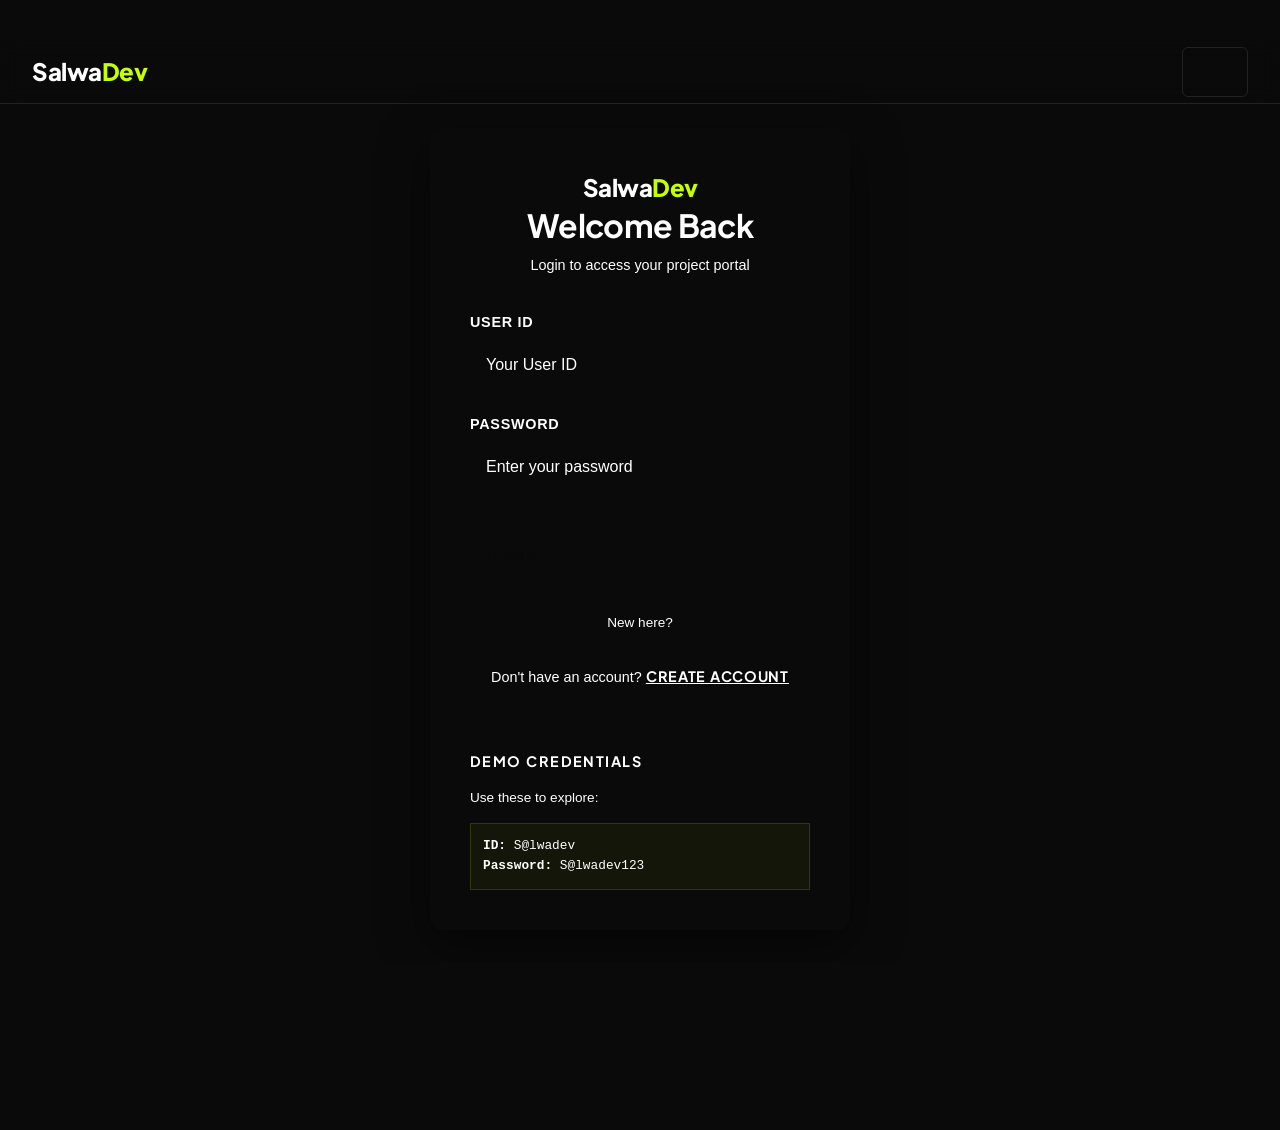
<file: admin-dashboard.html>
<!DOCTYPE html>
<html lang="en">
<head>
<meta charset="UTF-8">
<meta name="viewport" content="width=device-width, initial-scale=1.0">
<title>Admin Dashboard - SalwaDev</title>
<link rel="icon" type="image/png" href="assets/images/favicon.png">
<link rel="stylesheet" href="shared.css">
<style>
  .admin-container {
    min-height: 100vh;
    padding: 8rem 2rem 2rem;
    background: linear-gradient(135deg, var(--black) 0%, var(--black2) 100%);
  }

  .admin-header {
    display: flex;
    justify-content: space-between;
    align-items: center;
    margin-bottom: 3rem;
    flex-wrap: wrap;
    gap: 1rem;
  }

  .admin-header h1 {
    font-size: 2.5rem;
    margin: 0;
  }

  .admin-tabs {
    display: flex;
    gap: 0;
    border-bottom: 1px solid var(--border);
    margin-bottom: 2rem;
    overflow-x: auto;
  }

  .admin-tab {
    padding: 1rem 1.5rem;
    background: none;
    border: none;
    color: var(--muted);
    cursor: pointer;
    font-family: var(--font-display);
    font-weight: 600;
    font-size: 0.9rem;
    text-transform: uppercase;
    letter-spacing: 0.05em;
    position: relative;
    transition: all 0.2s;
    white-space: nowrap;
  }

  .admin-tab::after {
    content: '';
    position: absolute;
    bottom: -1px;
    left: 0;
    right: 0;
    height: 2px;
    background: var(--acid);
    transform: scaleX(0);
    transition: transform 0.25s ease;
  }

  .admin-tab:hover {
    color: var(--white);
  }

  .admin-tab.active {
    color: var(--white);
  }

  .admin-tab.active::after {
    transform: scaleX(1);
  }

  .tab-content {
    display: none;
  }

  .tab-content.active {
    display: block;
  }

  .clients-table {
    width: 100%;
    border-collapse: collapse;
    background: var(--card-bg);
    border: 1px solid var(--border);
    border-radius: var(--radius-lg);
    overflow: hidden;
  }

  .clients-table thead {
    background: var(--black);
    border-bottom: 1px solid var(--border);
  }

  .clients-table th {
    padding: 1rem;
    text-align: left;
    font-weight: 700;
    font-size: 0.85rem;
    text-transform: uppercase;
    letter-spacing: 0.05em;
    color: var(--white);
  }

  .clients-table td {
    padding: 1rem;
    border-bottom: 1px solid var(--border2);
    font-size: 0.9rem;
  }

  .clients-table tbody tr:hover {
    background: var(--black);
  }

  .client-name {
    font-weight: 600;
    color: var(--white);
  }

  .client-badge {
    display: inline-block;
    padding: 0.3rem 0.7rem;
    background: rgba(200, 255, 0, 0.1);
    border: 1px solid rgba(200, 255, 0, 0.3);
    color: var(--acid);
    font-size: 0.7rem;
    font-weight: 700;
    border-radius: var(--radius);
    text-transform: uppercase;
    letter-spacing: 0.05em;
  }

  .action-buttons {
    display: flex;
    gap: 0.5rem;
  }

  .action-btn {
    padding: 0.5rem 1rem;
    background: none;
    border: 1px solid var(--border);
    color: var(--white);
    border-radius: var(--radius);
    cursor: pointer;
    font-size: 0.75rem;
    font-weight: 600;
    text-transform: uppercase;
    transition: all 0.2s;
  }

  .action-btn:hover {
    border-color: var(--acid);
    color: var(--acid);
  }

  .projects-container {
    display: grid;
    grid-template-columns: repeat(auto-fill, minmax(320px, 1fr));
    gap: 2rem;
    margin-bottom: 2rem;
  }

  .client-card {
    background: var(--card-bg);
    border: 1px solid var(--border);
    border-radius: var(--radius-lg);
    padding: 1.5rem;
    transition: all 0.3s;
  }

  .client-card:hover {
    border-color: var(--acid);
  }

  .client-header {
    display: flex;
    justify-content: space-between;
    align-items: start;
    margin-bottom: 1rem;
  }

  .client-info h3 {
    margin: 0 0 0.25rem;
    font-size: 1.1rem;
  }

  .client-info p {
    margin: 0;
    font-size: 0.8rem;
    color: var(--muted);
  }

  .projects-in-card {
    margin-top: 1rem;
    padding-top: 1rem;
    border-top: 1px solid var(--border);
  }

  .projects-in-card h4 {
    font-size: 0.85rem;
    text-transform: uppercase;
    letter-spacing: 0.05em;
    margin-bottom: 0.75rem;
  }

  .project-list {
    list-style: none;
    display: flex;
    flex-direction: column;
    gap: 0.5rem;
  }

  .project-list-item {
    padding: 0.5rem;
    background: var(--black);
    border-radius: var(--radius);
    font-size: 0.85rem;
    cursor: pointer;
    transition: all 0.2s;
  }

  .project-list-item:hover {
    background: rgba(200, 255, 0, 0.1);
    border-left: 2px solid var(--acid);
    padding-left: calc(0.5rem - 2px);
  }

  .project-list-item .progress {
    display: flex;
    align-items: center;
    gap: 0.5rem;
    margin-top: 0.25rem;
    font-size: 0.75rem;
    color: var(--muted);
  }

  .progress-mini {
    width: 50px;
    height: 4px;
    background: var(--border);
    border-radius: 2px;
    overflow: hidden;
  }

  .progress-mini-fill {
    height: 100%;
    background: var(--acid);
  }

  .form-container {
    background: var(--card-bg);
    border: 1px solid var(--border);
    border-radius: var(--radius-lg);
    padding: 2rem;
    max-width: 600px;
  }

  .form-group {
    margin-bottom: 1.5rem;
  }

  .form-group label {
    display: block;
    font-weight: 600;
    margin-bottom: 0.5rem;
    font-size: 0.9rem;
    text-transform: uppercase;
    letter-spacing: 0.05em;
  }

  .form-group input,
  .form-group textarea,
  .form-group select {
    width: 100%;
    padding: 0.9rem 1rem;
    background: var(--black);
    border: 1px solid var(--border);
    border-radius: var(--radius);
    color: var(--white);
    font-family: var(--font-body);
    font-size: 1rem;
  }

  .form-group textarea {
    resize: vertical;
    min-height: 100px;
  }

  .form-group input:focus,
  .form-group textarea:focus,
  .form-group select:focus {
    outline: none;
    border-color: var(--acid);
    box-shadow: 0 0 0 3px rgba(200, 255, 0, 0.1);
  }

  .form-actions {
    display: flex;
    gap: 1rem;
    margin-top: 2rem;
  }

  .btn-submit {
    flex: 1;
    padding: 1rem;
    background: var(--acid);
    color: #0a0a0a;
    font-family: var(--font-display);
    font-weight: 700;
    font-size: 0.9rem;
    letter-spacing: 0.05em;
    text-transform: uppercase;
    border: none;
    border-radius: var(--radius);
    cursor: pointer;
    transition: all 0.25s;
  }

  .btn-submit:hover {
    background: var(--acid-hover);
    transform: translateY(-2px);
  }

  .btn-cancel {
    flex: 1;
    padding: 1rem;
    background: transparent;
    color: var(--white);
    border: 1px solid var(--border);
    font-weight: 700;
    border-radius: var(--radius);
    cursor: pointer;
    transition: all 0.2s;
  }

  .btn-cancel:hover {
    border-color: var(--acid);
    color: var(--acid);
  }

  .stats-grid {
    display: grid;
    grid-template-columns: repeat(auto-fit, minmax(200px, 1fr));
    gap: 1.5rem;
    margin-bottom: 3rem;
  }

  .stat-card {
    background: var(--card-bg);
    border: 1px solid var(--border);
    padding: 1.5rem;
    border-radius: var(--radius-lg);
    text-align: center;
  }

  .stat-card h3 {
    margin: 0 0 0.5rem;
    font-size: 0.85rem;
    text-transform: uppercase;
    letter-spacing: 0.05em;
    color: var(--muted);
  }

  .stat-card .number {
    font-size: 2.5rem;
    font-weight: 700;
    color: var(--acid);
    margin: 0.5rem 0;
  }

  .modal {
    display: none;
    position: fixed;
    top: 0;
    left: 0;
    right: 0;
    bottom: 0;
    background: rgba(0, 0, 0, 0.8);
    z-index: 1000;
    align-items: center;
    justify-content: center;
    padding: 2rem;
  }

  .modal.show {
    display: flex;
  }

  .modal-content {
    background: var(--card-bg);
    border: 1px solid var(--border);
    border-radius: var(--radius-lg);
    padding: 2rem;
    max-width: 600px;
    width: 100%;
    max-height: 80vh;
    overflow-y: auto;
  }

  .modal-close {
    float: right;
    background: none;
    border: none;
    color: var(--white);
    font-size: 1.5rem;
    cursor: pointer;
  }

  .modal-close:hover {
    color: var(--acid);
  }

  .requirement-input {
    display: flex;
    gap: 0.5rem;
    margin-bottom: 1rem;
  }

  .requirement-input input {
    flex: 1;
  }

  .requirement-input button {
    padding: 0.9rem 1rem;
    background: var(--acid);
    color: #0a0a0a;
    border: none;
    border-radius: var(--radius);
    font-weight: 600;
    cursor: pointer;
  }

  .requirements-display {
    list-style: none;
    margin-top: 1rem;
  }

  .requirements-display li {
    padding: 0.75rem;
    background: var(--black);
    border-radius: var(--radius);
    margin-bottom: 0.5rem;
    display: flex;
    justify-content: space-between;
    align-items: center;
  }

  .logout-btn {
    background: none;
    border: 1px solid var(--border);
    color: var(--white);
    padding: 0.5rem 1rem;
    border-radius: var(--radius);
    cursor: pointer;
    font-weight: 600;
    font-size: 0.8rem;
    text-transform: uppercase;
    transition: all 0.2s;
  }

  .logout-btn:hover {
    border-color: var(--acid);
    color: var(--acid);
  }

  .empty-state {
    text-align: center;
    padding: 3rem 2rem;
    color: var(--muted);
    background: var(--card-bg);
    border: 1px solid var(--border);
    border-radius: var(--radius-lg);
  }

  @media (max-width: 768px) {
    .admin-container {
      padding: 7rem 1rem 1rem;
    }

    .admin-header {
      flex-direction: column;
      align-items: flex-start;
    }

    .clients-table {
      font-size: 0.8rem;
    }

    .clients-table th,
    .clients-table td {
      padding: 0.75rem;
    }

    .projects-container {
      grid-template-columns: 1fr;
    }

    .form-actions {
      flex-direction: column;
    }
  }
</style>
</head>
<body>

<!-- Navigation -->
<nav>
  <div class="nav-left">
    <a href="index.html" class="logo">Salwa<span>Dev</span></a>
  </div>
  <div class="nav-right">
    <button class="theme-toggle" onclick="toggleTheme()" aria-label="Toggle theme">
      <svg class="icon-sun" viewBox="0 0 24 24"><circle cx="12" cy="12" r="5"/><line x1="12" y1="1" x2="12" y2="3"/><line x1="12" y1="21" x2="12" y2="23"/><line x1="4.22" y1="4.22" x2="5.64" y2="5.64"/><line x1="18.36" y1="18.36" x2="19.78" y2="19.78"/><line x1="1" y1="12" x2="3" y2="12"/><line x1="21" y1="12" x2="23" y2="12"/><line x1="4.22" y1="19.78" x2="5.64" y2="18.36"/><line x1="18.36" y1="5.64" x2="19.78" y2="4.22"/></svg>
      <svg class="icon-moon" viewBox="0 0 24 24"><path d="M21 12.79A9 9 0 1 1 11.21 3 7 7 0 0 0 21 12.79z"/></svg>
    </button>
    <button class="logout-btn" onclick="handleAdminLogout()">Logout</button>
  </div>
</nav>

<!-- Admin Container -->
<div class="admin-container">
  <!-- Header -->
  <div class="admin-header">
    <h1>👨‍💼 Admin Dashboard</h1>
  </div>

  <!-- Stats -->
  <div class="stats-grid">
    <div class="stat-card">
      <h3>Total Clients</h3>
      <div class="number" id="totalClients">0</div>
    </div>
    <div class="stat-card">
      <h3>Active Projects</h3>
      <div class="number" id="activeProjects">0</div>
    </div>
    <div class="stat-card">
      <h3>Completed</h3>
      <div class="number" id="completedProjects">0</div>
    </div>
  </div>

  <!-- Tabs -->
  <div class="admin-tabs">
    <button class="admin-tab active" onclick="switchTab('clients')">👥 Clients</button>
    <button class="admin-tab" onclick="switchTab('projects')">📋 Projects</button>
    <button class="admin-tab" onclick="switchTab('create')">➕ Create Project</button>
  </div>

  <!-- Tab: Clients -->
  <div id="clients" class="tab-content active">
    <table class="clients-table">
      <thead>
        <tr>
          <th>Client Name</th>
          <th>Company</th>
          <th>Email</th>
          <th>Projects</th>
          <th>Joined</th>
          <th>Actions</th>
        </tr>
      </thead>
      <tbody id="clientsTableBody"></tbody>
    </table>
  </div>

  <!-- Tab: Projects -->
  <div id="projects" class="tab-content">
    <div class="projects-container" id="projectsContainer"></div>
  </div>

  <!-- Tab: Create Project -->
  <div id="create" class="tab-content">
    <div class="form-container">
      <h2>Create New Project</h2>
      <form onsubmit="handleCreateProject(event)">
        <div class="form-group">
          <label for="projectClient">Select Client</label>
          <select id="projectClient" required>
            <option value="">-- Choose a client --</option>
          </select>
        </div>

        <div class="form-group">
          <label for="projectName">Project Name</label>
          <input type="text" id="projectName" placeholder="e.g., E-commerce Platform" required>
        </div>

        <div class="form-group">
          <label for="projectDesc">Description</label>
          <textarea id="projectDesc" placeholder="Project details and scope..."></textarea>
        </div>

        <div class="form-actions">
          <button type="submit" class="btn-submit">Create Project</button>
          <button type="reset" class="btn-cancel">Clear</button>
        </div>
      </form>
    </div>
  </div>
</div>

<!-- Project Management Modal -->
<div class="modal" id="projectModal">
  <div class="modal-content">
    <button class="modal-close" onclick="closeProjectModal()">✕</button>
    <h2 id="projectModalTitle" style="margin-top: 0;">Manage Project</h2>
    
    <div class="form-group">
      <label>Project Name</label>
      <input type="text" id="modalProjectName" readonly style="background: var(--muted2); cursor: not-allowed;">
    </div>

    <div class="form-group">
      <label for="projectProgress">Progress (%)</label>
      <div style="display: flex; gap: 1rem; align-items: center;">
        <input type="range" id="projectProgress" min="0" max="100" value="0" style="flex: 1; height: 6px;">
        <span id="progressValue" style="min-width: 50px; text-align: right;">0%</span>
      </div>
    </div>

    <div class="form-group">
      <label for="projectStatus">Status</label>
      <select id="projectStatus">
        <option value="pending">Pending</option>
        <option value="active">Active</option>
        <option value="completed">Completed</option>
      </select>
    </div>

    <div class="form-group">
      <label>Add Requirement</label>
      <div class="requirement-input">
        <input type="text" id="newRequirement" placeholder="What do you need from the client?">
        <button type="button" onclick="addRequirement()">Add</button>
      </div>
      <ul class="requirements-display" id="requirementsList"></ul>
    </div>

    <div class="form-actions">
      <button class="btn-submit" onclick="saveProjectChanges()">Save Changes</button>
      <button class="btn-cancel" onclick="closeProjectModal()">Cancel</button>
    </div>
  </div>
</div>

<div class="toast" id="toast"></div>

<script src="shared.js"></script>
<script src="auth.js"></script>
<script>
  let currentEditingProject = null;
  let currentEditingClient = null;

  // Verify user is admin
  window.addEventListener('load', () => {
    if (!Auth.isLoggedIn() || !Auth.isAdmin()) {
      window.location.href = 'login.html';
    }
    
    initializeDashboard();
  });

  function initializeDashboard() {
    loadStats();
    loadClients();
    loadProjects();
    loadClientSelect();
  }

  function loadStats() {
    const clients = Auth.getAllClients();
    const allProjects = clients.reduce((acc, client) => {
      return acc.concat(client.projects || []);
    }, []);

    document.getElementById('totalClients').textContent = clients.length;
    document.getElementById('activeProjects').textContent = allProjects.filter(p => p.status === 'active').length;
    document.getElementById('completedProjects').textContent = allProjects.filter(p => p.status === 'completed').length;
  }

  function loadClients() {
    const clients = Auth.getAllClients();
    const tbody = document.getElementById('clientsTableBody');

    if (clients.length === 0) {
      tbody.innerHTML = '<tr><td colspan="6" style="text-align: center; padding: 2rem; color: var(--muted);">No clients yet</td></tr>';
      return;
    }

    tbody.innerHTML = clients.map(client => `
      <tr>
        <td><span class="client-name">${client.name}</span></td>
        <td>${client.company}</td>
        <td>${client.email}</td>
        <td><span class="client-badge">${(client.projects || []).length} projects</span></td>
        <td>${new Date(client.createdAt).toLocaleDateString()}</td>
        <td>
          <div class="action-buttons">
            <button class="action-btn" onclick="manageClient('${client.id}')">Manage</button>
            <button class="action-btn" onclick="deleteClient('${client.id}')" style="color: #ff6b6b;">Delete</button>
          </div>
        </td>
      </tr>
    `).join('');
  }

  function loadProjects() {
    const clients = Auth.getAllClients();
    const container = document.getElementById('projectsContainer');

    if (clients.length === 0) {
      container.innerHTML = '<div class="empty-state" style="grid-column: 1 / -1;">No clients or projects yet</div>';
      return;
    }

    container.innerHTML = clients.map(client => {
      const projects = client.projects || [];
      return `
        <div class="client-card">
          <div class="client-header">
            <div class="client-info">
              <h3>${client.name}</h3>
              <p>${client.company}</p>
            </div>
          </div>
          
          ${projects.length > 0 ? `
            <div class="projects-in-card">
              <h4>Projects (${projects.length})</h4>
              <ul class="project-list">
                ${projects.map(proj => `
                  <li class="project-list-item" onclick="editProject('${client.id}', '${proj.id}')">
                    <div>
                      <div>${proj.name}</div>
                      <div class="progress">
                        <div class="progress-mini">
                          <div class="progress-mini-fill" style="width: ${proj.progress || 0}%"></div>
                        </div>
                        <span>${proj.progress || 0}%</span>
                      </div>
                    </div>
                  </li>
                `).join('')}
              </ul>
            </div>
          ` : `
            <div style="padding: 1rem; text-align: center; color: var(--muted); font-size: 0.85rem;">
              No projects yet
            </div>
          `}
        </div>
      `;
    }).join('');
  }

  function loadClientSelect() {
    const clients = Auth.getAllClients();
    const select = document.getElementById('projectClient');
    select.innerHTML = '<option value="">-- Choose a client --</option>' + 
      clients.map(client => `<option value="${client.id}">${client.name} (${client.company})</option>`).join('');
  }

  function switchTab(tabName) {
    // Hide all tabs
    document.querySelectorAll('.tab-content').forEach(tab => tab.classList.remove('active'));
    document.querySelectorAll('.admin-tab').forEach(tab => tab.classList.remove('active'));

    // Show selected tab
    document.getElementById(tabName).classList.add('active');
    event.target.classList.add('active');

    // Refresh data
    if (tabName === 'projects') {
      loadProjects();
    }
  }

  function handleCreateProject(e) {
    e.preventDefault();

    const clientId = document.getElementById('projectClient').value;
    const projectName = document.getElementById('projectName').value;
    const description = document.getElementById('projectDesc').value;

    if (!clientId) {
      showToast('❌ Please select a client');
      return;
    }

    const result = Auth.createProject(clientId, projectName, description);

    if (result.success) {
      showToast('✓ Project created successfully');
      document.querySelector('#create form').reset();
      loadStats();
      loadProjects();
      loadClients();
    } else {
      showToast('❌ ' + result.message);
    }
  }

  function editProject(clientId, projectId) {
    currentEditingClient = clientId;
    currentEditingProject = projectId;

    const client = Auth.getUserById(clientId);
    const project = client.projects.find(p => p.id === projectId);

    document.getElementById('projectModalTitle').textContent = `Manage: ${project.name}`;
    document.getElementById('modalProjectName').value = project.name;
    document.getElementById('projectProgress').value = project.progress || 0;
    document.getElementById('progressValue').textContent = (project.progress || 0) + '%';
    document.getElementById('projectStatus').value = project.status;

    // Load requirements
    const reqList = document.getElementById('requirementsList');
    reqList.innerHTML = (project.requirements || []).map(req => `
      <li>
        <span>${req.text}</span>
        <button type="button" onclick="deleteRequirement('${req.id}')" style="background: none; border: none; color: #ff6b6b; cursor: pointer;">✕</button>
      </li>
    `).join('');

    document.getElementById('projectModal').classList.add('show');
  }

  function closeProjectModal() {
    document.getElementById('projectModal').classList.remove('show');
    currentEditingProject = null;
    currentEditingClient = null;
  }

  function addRequirement() {
    const input = document.getElementById('newRequirement');
    const requirement = input.value.trim();

    if (!requirement) {
      showToast('❌ Please enter a requirement');
      return;
    }

    const result = Auth.addProjectRequirement(currentEditingClient, currentEditingProject, requirement);
    
    if (result.success) {
      input.value = '';
      
      // Reload requirements
      const client = Auth.getUserById(currentEditingClient);
      const project = client.projects.find(p => p.id === currentEditingProject);
      const reqList = document.getElementById('requirementsList');
      reqList.innerHTML = (project.requirements || []).map(req => `
        <li>
          <span>${req.text}</span>
          <button type="button" onclick="deleteRequirement('${req.id}')" style="background: none; border: none; color: #ff6b6b; cursor: pointer;">✕</button>
        </li>
      `).join('');
      
      showToast('✓ Requirement added');
    }
  }

  function deleteRequirement(reqId) {
    const client = Auth.getUserById(currentEditingClient);
    const project = client.projects.find(p => p.id === currentEditingProject);
    project.requirements = project.requirements.filter(r => r.id !== reqId);
    Auth.updateUser(currentEditingClient, { projects: client.projects });
    
    // Reload requirements
    const reqList = document.getElementById('requirementsList');
    reqList.innerHTML = (project.requirements || []).map(req => `
      <li>
        <span>${req.text}</span>
        <button type="button" onclick="deleteRequirement('${req.id}')" style="background: none; border: none; color: #ff6b6b; cursor: pointer;">✕</button>
      </li>
    `).join('');
  }

  function saveProjectChanges() {
    const progress = parseInt(document.getElementById('projectProgress').value);
    const status = document.getElementById('projectStatus').value;

    const result = Auth.updateProject(currentEditingClient, currentEditingProject, {
      progress,
      status
    });

    if (result.success) {
      showToast('✓ Project updated');
      loadStats();
      loadProjects();
      loadClients();
      closeProjectModal();
    }
  }

  function deleteClient(clientId) {
    if (confirm('Are you sure? This will delete the client and all their projects.')) {
      const result = Auth.deleteUser(clientId);
      if (result.success) {
        showToast('✓ Client deleted');
        loadStats();
        loadClients();
        loadProjects();
        loadClientSelect();
      }
    }
  }

  function manageClient(clientId) {
    const client = Auth.getUserById(clientId);
    alert(`Client: ${client.name}\nCompany: ${client.company}\nEmail: ${client.email}\nProjects: ${(client.projects || []).length}`);
  }

  function handleAdminLogout() {
    if (confirm('Logout from admin panel?')) {
      Auth.logoutUser();
      window.location.href = 'login.html';
    }
  }

  // Progress range slider
  document.getElementById('projectProgress').addEventListener('input', (e) => {
    document.getElementById('progressValue').textContent = e.target.value + '%';
  });
</script>

</body>
</html>
</file>
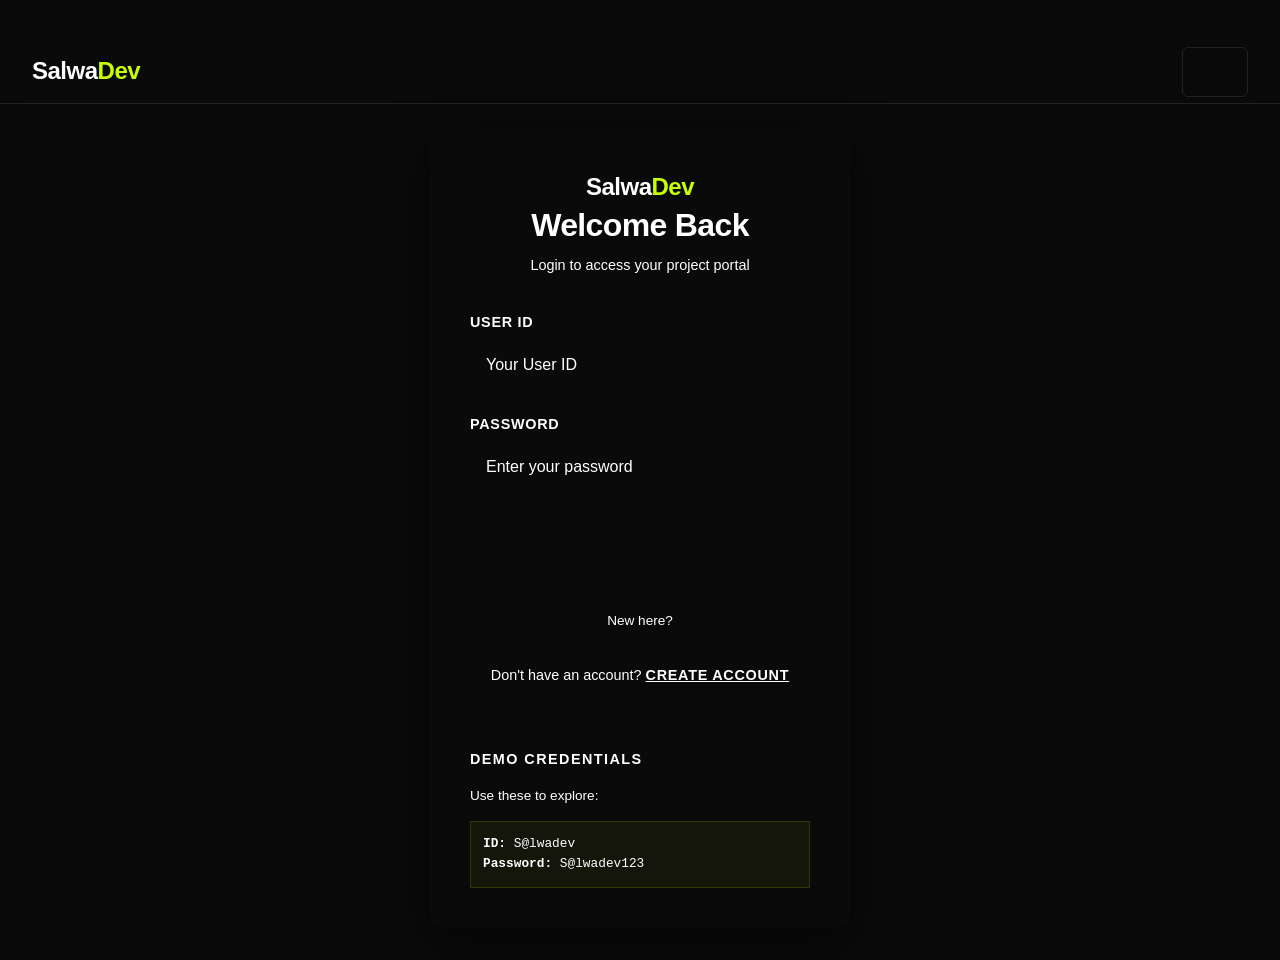
<file: client-management.html>
<!DOCTYPE html>
<html lang="en">
<head>
<meta charset="UTF-8">
<meta name="viewport" content="width=device-width, initial-scale=1.0">
<title>Client Portal - SalwaDev</title>
<link rel="icon" type="image/png" href="assets/images/favicon.png">
<link rel="stylesheet" href="shared.css">
<style>
  .portal-container {
    min-height: 100vh;
    padding: 8rem 2rem 2rem;
    background: linear-gradient(135deg, var(--black) 0%, var(--black2) 100%);
  }

  .portal-header {
    display: flex;
    justify-content: space-between;
    align-items: center;
    margin-bottom: 3rem;
    flex-wrap: wrap;
    gap: 1rem;
  }

  .portal-header h1 {
    font-size: 2.5rem;
    margin: 0;
  }

  .portal-user-info {
    display: flex;
    align-items: center;
    gap: 1rem;
    background: var(--card-bg);
    padding: 0.75rem 1.5rem;
    border-radius: var(--radius);
    border: 1px solid var(--border);
  }

  .user-avatar {
    width: 40px;
    height: 40px;
    background: var(--acid);
    border-radius: 50%;
    display: flex;
    align-items: center;
    justify-content: center;
    color: #0a0a0a;
    font-weight: bold;
    font-size: 1.1rem;
  }

  .user-details {
    display: flex;
    flex-direction: column;
  }

  .user-name {
    font-weight: 700;
    font-size: 0.9rem;
  }

  .user-role {
    font-size: 0.8rem;
    color: var(--muted);
    text-transform: uppercase;
    letter-spacing: 0.05em;
  }

  .logout-btn {
    background: none;
    border: 1px solid var(--border);
    color: var(--white);
    padding: 0.5rem 1rem;
    border-radius: var(--radius);
    cursor: pointer;
    font-weight: 600;
    font-size: 0.8rem;
    text-transform: uppercase;
    transition: all 0.2s;
  }

  .logout-btn:hover {
    border-color: var(--acid);
    color: var(--acid);
  }

  .projects-grid {
    display: grid;
    grid-template-columns: repeat(auto-fill, minmax(350px, 1fr));
    gap: 2rem;
    margin-bottom: 3rem;
  }

  .project-card {
    background: var(--card-bg);
    border: 1px solid var(--border);
    border-radius: var(--radius-lg);
    padding: 2rem;
    transition: all 0.3s;
  }

  .project-card:hover {
    border-color: var(--acid);
    box-shadow: 0 0 20px rgba(200, 255, 0, 0.1);
    transform: translateY(-4px);
  }

  .project-header {
    display: flex;
    justify-content: space-between;
    align-items: start;
    margin-bottom: 1.5rem;
  }

  .project-name {
    font-family: var(--font-display);
    font-weight: 700;
    font-size: 1.3rem;
    margin: 0;
    max-width: 70%;
  }

  .project-status {
    display: inline-block;
    padding: 0.4rem 0.8rem;
    background: rgba(200, 255, 0, 0.1);
    border: 1px solid rgba(200, 255, 0, 0.3);
    color: var(--acid);
    font-size: 0.7rem;
    font-weight: 700;
    border-radius: var(--radius);
    text-transform: uppercase;
    letter-spacing: 0.05em;
  }

  .project-description {
    color: var(--muted);
    font-size: 0.9rem;
    margin-bottom: 1.5rem;
    line-height: 1.6;
  }

  .progress-section {
    margin-bottom: 1.5rem;
  }

  .progress-label {
    display: flex;
    justify-content: space-between;
    font-size: 0.8rem;
    font-weight: 600;
    margin-bottom: 0.5rem;
    text-transform: uppercase;
    letter-spacing: 0.05em;
  }

  .progress-bar {
    width: 100%;
    height: 8px;
    background: var(--black);
    border-radius: 4px;
    overflow: hidden;
    border: 1px solid var(--border);
  }

  .progress-fill {
    height: 100%;
    background: linear-gradient(90deg, var(--acid) 0%, #a8dd00 100%);
    width: 0%;
    transition: width 0.6s cubic-bezier(0.4, 0, 0.2, 1);
  }

  .requirements-section {
    margin-bottom: 1.5rem;
  }

  .requirements-title {
    font-size: 0.85rem;
    font-weight: 700;
    text-transform: uppercase;
    letter-spacing: 0.05em;
    margin-bottom: 0.75rem;
    color: var(--white);
  }

  .requirements-list {
    list-style: none;
    display: flex;
    flex-direction: column;
    gap: 0.5rem;
  }

  .requirements-list li {
    font-size: 0.85rem;
    color: var(--muted);
    display: flex;
    align-items: center;
    gap: 0.5rem;
    padding: 0.5rem 0;
    border-bottom: 1px solid var(--border2);
  }

  .requirements-list li::before {
    content: '→';
    color: var(--acid);
    font-weight: bold;
  }

  .files-section {
    margin-bottom: 1.5rem;
  }

  .file-upload-area {
    border: 2px dashed var(--border);
    border-radius: var(--radius);
    padding: 1.5rem;
    text-align: center;
    cursor: pointer;
    transition: all 0.2s;
    background: rgba(200, 255, 0, 0.02);
  }

  .file-upload-area:hover {
    border-color: var(--acid);
    background: rgba(200, 255, 0, 0.05);
  }

  .file-upload-area p {
    font-size: 0.85rem;
    color: var(--muted);
    margin: 0;
  }

  .file-upload-area strong {
    color: var(--white);
  }

  #fileInput {
    display: none;
  }

  .files-list {
    display: flex;
    flex-direction: column;
    gap: 0.5rem;
    margin-top: 1rem;
  }

  .file-item {
    display: flex;
    justify-content: space-between;
    align-items: center;
    padding: 0.75rem;
    background: var(--black);
    border-radius: var(--radius);
    border: 1px solid var(--border);
    font-size: 0.85rem;
  }

  .file-name {
    flex: 1;
    display: flex;
    align-items: center;
    gap: 0.5rem;
    color: var(--white);
  }

  .file-icon {
    width: 20px;
    height: 20px;
    background: rgba(200, 255, 0, 0.1);
    border-radius: 3px;
    display: flex;
    align-items: center;
    justify-content: center;
    color: var(--acid);
    font-size: 0.7rem;
    font-weight: bold;
  }

  .file-size {
    color: var(--muted);
    font-size: 0.75rem;
  }

  .delete-btn {
    background: none;
    border: none;
    color: #ff6b6b;
    cursor: pointer;
    font-weight: bold;
    padding: 0;
  }

  .delete-btn:hover {
    text-decoration: underline;
  }

  .empty-state {
    text-align: center;
    padding: 2rem;
    color: var(--muted);
  }

  .empty-state-icon {
    font-size: 3rem;
    margin-bottom: 1rem;
    opacity: 0.5;
  }

  .project-actions {
    display: flex;
    gap: 0.75rem;
    margin-top: 1.5rem;
  }

  .btn-sm {
    flex: 1;
    padding: 0.75rem 1rem;
    font-size: 0.75rem;
    border-radius: var(--radius);
    border: none;
    font-weight: 600;
    cursor: pointer;
    transition: all 0.2s;
    text-align: center;
  }

  .btn-sm-primary {
    background: var(--acid);
    color: #0a0a0a;
  }

  .btn-sm-primary:hover {
    background: var(--acid-hover);
  }

  .btn-sm-secondary {
    background: var(--black);
    color: var(--white);
    border: 1px solid var(--border);
  }

  .btn-sm-secondary:hover {
    border-color: var(--acid);
    color: var(--acid);
  }

  .no-projects {
    grid-column: 1 / -1;
    text-align: center;
    padding: 4rem 2rem;
    background: var(--card-bg);
    border: 1px solid var(--border);
    border-radius: var(--radius-lg);
  }

  .no-projects p {
    color: var(--muted);
    margin: 1rem 0;
  }

  .modal {
    display: none;
    position: fixed;
    top: 0;
    left: 0;
    right: 0;
    bottom: 0;
    background: rgba(0, 0, 0, 0.8);
    z-index: 1000;
    align-items: center;
    justify-content: center;
    padding: 2rem;
  }

  .modal.show {
    display: flex;
  }

  .modal-content {
    background: var(--card-bg);
    border: 1px solid var(--border);
    border-radius: var(--radius-lg);
    padding: 2rem;
    max-width: 500px;
    width: 100%;
    max-height: 80vh;
    overflow-y: auto;
  }

  .modal-header {
    display: flex;
    justify-content: space-between;
    align-items: center;
    margin-bottom: 1.5rem;
  }

  .modal-close {
    background: none;
    border: none;
    color: var(--white);
    font-size: 1.5rem;
    cursor: pointer;
  }

  @media (max-width: 768px) {
    .portal-container {
      padding: 7rem 1rem 1rem;
    }

    .portal-header {
      flex-direction: column;
      align-items: flex-start;
    }

    .projects-grid {
      grid-template-columns: 1fr;
    }

    .portal-user-info {
      width: 100%;
    }
  }
</style>
</head>
<body>

<!-- Navigation -->
<nav>
  <div class="nav-left">
    <a href="index.html" class="logo">Salwa<span>Dev</span></a>
  </div>
  <div class="nav-right">
    <button class="theme-toggle" onclick="toggleTheme()" aria-label="Toggle theme">
      <svg class="icon-sun" viewBox="0 0 24 24"><circle cx="12" cy="12" r="5"/><line x1="12" y1="1" x2="12" y2="3"/><line x1="12" y1="21" x2="12" y2="23"/><line x1="4.22" y1="4.22" x2="5.64" y2="5.64"/><line x1="18.36" y1="18.36" x2="19.78" y2="19.78"/><line x1="1" y1="12" x2="3" y2="12"/><line x1="21" y1="12" x2="23" y2="12"/><line x1="4.22" y1="19.78" x2="5.64" y2="18.36"/><line x1="18.36" y1="5.64" x2="19.78" y2="4.22"/></svg>
      <svg class="icon-moon" viewBox="0 0 24 24"><path d="M21 12.79A9 9 0 1 1 11.21 3 7 7 0 0 0 21 12.79z"/></svg>
    </button>
  </div>
</nav>

<!-- Main Portal Content -->
<div class="portal-container">
  <!-- Header -->
  <div class="portal-header">
    <div>
      <h1 id="portalTitle">Project Portal</h1>
    </div>
    <div style="display: flex; gap: 1rem; align-items: center; flex-wrap: wrap;">
      <div class="portal-user-info">
        <div class="user-avatar" id="userInitials"></div>
        <div class="user-details">
          <div class="user-name" id="userName"></div>
          <div class="user-role" id="userCompany"></div>
        </div>
      </div>
      <button class="logout-btn" onclick="handleLogout()">Logout</button>
    </div>
  </div>

  <!-- Projects Grid -->
  <div class="projects-grid" id="projectsGrid"></div>
</div>

<!-- File Upload Modal -->
<div class="modal" id="fileUploadModal">
  <div class="modal-content">
    <div class="modal-header">
      <h2 style="margin: 0; font-size: 1.5rem;">Upload Files</h2>
      <button class="modal-close" onclick="closeFileUploadModal()">✕</button>
    </div>
    <form onsubmit="handleFileUpload(event)">
      <div class="file-upload-area" onclick="document.getElementById('fileInput').click()">
        <input type="file" id="fileInput" multiple>
        <p><strong>Click to upload</strong> or drag and drop</p>
        <p style="font-size: 0.8rem; margin-top: 0.5rem;">PNG, JPG, PDF, DOC up to 10MB</p>
      </div>
      <div id="filePreview" style="margin-top: 1rem;"></div>
      <button type="submit" class="btn-sm btn-sm-primary" style="width: 100%; margin-top: 1.5rem;">
        Upload Files
      </button>
    </form>
  </div>
</div>

<input type="hidden" id="currentProjectId">
<div class="toast" id="toast"></div>

<script src="shared.js"></script>
<script src="auth.js"></script>
<script>
  // Verify user is logged in
  window.addEventListener('load', () => {
    if (!Auth.isLoggedIn() || Auth.isAdmin()) {
      window.location.href = 'login.html';
    }
    
    initializePortal();
  });

  function initializePortal() {
    const user = Auth.getCurrentUser();
    
    // Update user info
    document.getElementById('userInitials').textContent = user.name.charAt(0).toUpperCase();
    document.getElementById('userName').textContent = user.name;
    document.getElementById('userCompany').textContent = user.company;
    
    // Load and display projects
    displayProjects(user.projects || []);
  }

  function displayProjects(projects) {
    const grid = document.getElementById('projectsGrid');
    
    if (!projects || projects.length === 0) {
      grid.innerHTML = `
        <div class="no-projects" style="grid-column: 1 / -1;">
          <div style="font-size: 2rem;">📋</div>
          <p><strong>No Active Projects</strong></p>
          <p>Your admin will create projects here and notify you.</p>
          <p style="font-size: 0.85rem; margin-top: 1rem;">Check back soon!</p>
        </div>
      `;
      return;
    }

    grid.innerHTML = projects.map(project => `
      <div class="project-card">
        <div class="project-header">
          <h3 class="project-name">${project.name}</h3>
          <span class="project-status">${project.status}</span>
        </div>
        
        ${project.description ? `
          <p class="project-description">${project.description}</p>
        ` : ''}

        <!-- Progress -->
        <div class="progress-section">
          <div class="progress-label">
            <span>Progress</span>
            <span id="progress-${project.id}">${project.progress || 0}%</span>
          </div>
          <div class="progress-bar">
            <div class="progress-fill" style="width: ${project.progress || 0}%"></div>
          </div>
        </div>

        <!-- Requirements -->
        ${project.requirements && project.requirements.length > 0 ? `
          <div class="requirements-section">
            <div class="requirements-title">📋 What We Need</div>
            <ul class="requirements-list">
              ${project.requirements.slice(0, 5).map(req => `
                <li>${req.text}</li>
              `).join('')}
              ${project.requirements.length > 5 ? `<li><em>+ ${project.requirements.length - 5} more</em></li>` : ''}
            </ul>
          </div>
        ` : ''}

        <!-- Files Section -->
        <div class="files-section">
          <div class="requirements-title">📁 Your Files</div>
          ${project.files && project.files.length > 0 ? `
            <div class="files-list">
              ${project.files.map(file => `
                <div class="file-item">
                  <div class="file-name">
                    <div class="file-icon">${getFileExtension(file.name)}</div>
                    <div>
                      <div>${file.name}</div>
                      <div class="file-size">${formatFileSize(file.size)}</div>
                    </div>
                  </div>
                  <button type="button" class="delete-btn" onclick="deleteFile('${project.id}', '${file.id}')">✕</button>
                </div>
              `).join('')}
            </div>
          ` : `
            <div class="empty-state" style="padding: 1rem;">
              <p>No files uploaded yet</p>
            </div>
          `}
        </div>

        <!-- Actions -->
        <div class="project-actions">
          <button type="button" class="btn-sm btn-sm-primary" onclick="openFileUploadModal('${project.id}')">
            📤 Upload Files
          </button>
          <button type="button" class="btn-sm btn-sm-secondary" onclick="refreshProjects()">
            🔄 Refresh
          </button>
        </div>
      </div>
    `).join('');
  }

  function getFileExtension(filename) {
    const ext = filename.split('.').pop().toUpperCase().slice(0, 3);
    return ext || 'F';
  }

  function formatFileSize(bytes) {
    if (bytes === 0) return '0 B';
    const k = 1024;
    const sizes = ['B', 'KB', 'MB'];
    const i = Math.floor(Math.log(bytes) / Math.log(k));
    return Math.round(bytes / Math.pow(k, i) * 100) / 100 + ' ' + sizes[i];
  }

  function openFileUploadModal(projectId) {
    document.getElementById('currentProjectId').value = projectId;
    document.getElementById('fileUploadModal').classList.add('show');
    document.getElementById('filePreview').innerHTML = '';
  }

  function closeFileUploadModal() {
    document.getElementById('fileUploadModal').classList.remove('show');
    document.getElementById('fileInput').value = '';
    document.getElementById('filePreview').innerHTML = '';
  }

  function handleFileUpload(e) {
    e.preventDefault();
    
    const files = document.getElementById('fileInput').files;
    const projectId = document.getElementById('currentProjectId').value;
    const user = Auth.getCurrentUser();
    
    if (files.length === 0) {
      showToast('Please select files to upload');
      return;
    }

    let uploadedCount = 0;
    
    for (let file of files) {
      if (file.size > 10 * 1024 * 1024) {
        showToast('File ' + file.name + ' is too large (max 10MB)');
        continue;
      }

      // Simulate file upload
      const result = Auth.addFileToProject(projectId, file.name, file.size);
      if (result.success) {
        uploadedCount++;
      }
    }

    if (uploadedCount > 0) {
      showToast(`✓ ${uploadedCount} file(s) uploaded successfully`);
      refreshProjects();
      closeFileUploadModal();
    }
  }

  function deleteFile(projectId, fileId) {
    if (confirm('Delete this file?')) {
      // Find and update project
      const user = Auth.getCurrentUser();
      const project = user.projects.find(p => p.id === projectId);
      
      if (project) {
        project.files = project.files.filter(f => f.id !== fileId);
        Auth.setCurrentUser(user);
        showToast('File deleted');
        refreshProjects();
      }
    }
  }

  function refreshProjects() {
    const user = Auth.getCurrentUser();
    displayProjects(user.projects || []);
    showToast('Projects refreshed');
  }

  function handleLogout() {
    if (confirm('Are you sure you want to logout?')) {
      Auth.logoutUser();
      window.location.href = 'login.html';
    }
  }

  // Drag and drop file upload
  const uploadArea = document.querySelector('.file-upload-area');
  if (uploadArea) {
    uploadArea.addEventListener('dragover', (e) => {
      e.preventDefault();
      uploadArea.style.borderColor = 'var(--acid)';
      uploadArea.style.background = 'rgba(200, 255, 0, 0.1)';
    });

    uploadArea.addEventListener('dragleave', () => {
      uploadArea.style.borderColor = 'var(--border)';
      uploadArea.style.background = 'rgba(200, 255, 0, 0.02)';
    });

    uploadArea.addEventListener('drop', (e) => {
      e.preventDefault();
      uploadArea.style.borderColor = 'var(--border)';
      uploadArea.style.background = 'rgba(200, 255, 0, 0.02)';
      
      document.getElementById('fileInput').files = e.dataTransfer.files;
      
      // Update preview
      const preview = document.getElementById('filePreview');
      preview.innerHTML = Array.from(e.dataTransfer.files).map(f => 
        `<div style="font-size: 0.85rem; color: var(--muted); margin-top: 0.5rem;">✓ ${f.name}</div>`
      ).join('');
    });
  }
</script>

</body>
</html>
</file>
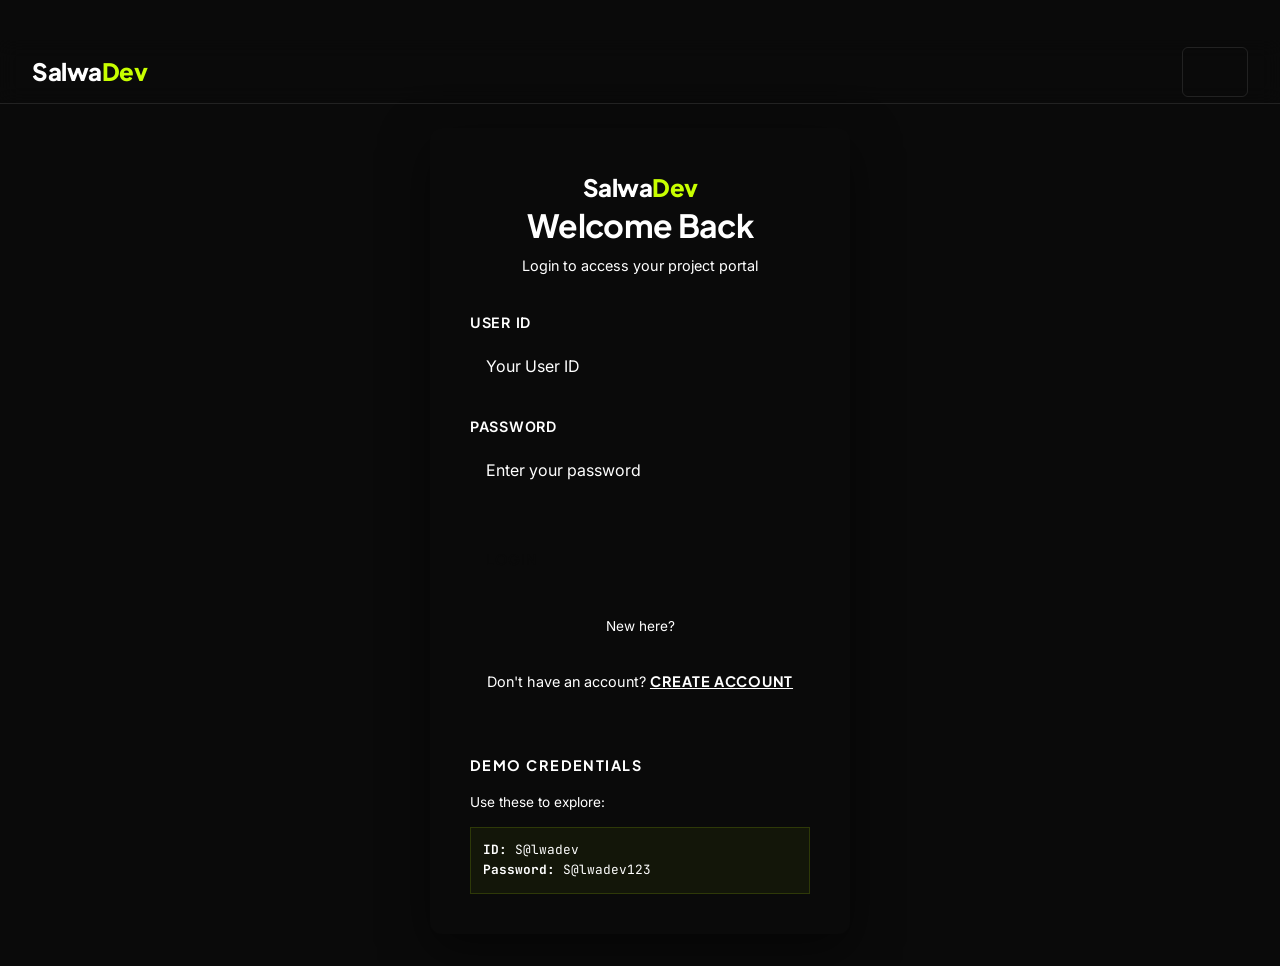
<file: login.html>
<!DOCTYPE html>
<html lang="en">
<head>
<meta charset="UTF-8">
<meta name="viewport" content="width=device-width, initial-scale=1.0">
<title>Login - SalwaDev</title>
<link rel="icon" type="image/png" href="assets/images/favicon.png">
<link rel="stylesheet" href="shared.css">
<style>
  /* Login/Register Page Styles */
  #auth-container {
    min-height: 100vh;
    display: flex;
    align-items: center;
    justify-content: center;
    padding: 8rem 1rem 2rem;
    background: linear-gradient(135deg, var(--black) 0%, var(--black2) 100%);
  }

  .auth-wrapper {
    width: 100%;
    max-width: 420px;
  }

  .auth-box {
    background: var(--card-bg);
    border: 1px solid var(--border);
    border-radius: var(--radius-lg);
    padding: 2.5rem;
    box-shadow: var(--shadow-lg);
  }

  .auth-header {
    text-align: center;
    margin-bottom: 2rem;
  }

  .auth-header .logo {
    font-size: 1.5rem;
    margin-bottom: 1rem;
    justify-content: center;
  }

  .auth-header h1 {
    font-size: 2rem;
    margin-bottom: 0.5rem;
  }

  .auth-header p {
    color: var(--muted);
    font-size: 0.9rem;
  }

  .form-group {
    margin-bottom: 1.5rem;
  }

  .form-group label {
    display: block;
    font-weight: 600;
    margin-bottom: 0.5rem;
    font-size: 0.9rem;
    text-transform: uppercase;
    letter-spacing: 0.05em;
  }

  .form-group input,
  .form-group select {
    width: 100%;
    padding: 0.9rem 1rem;
    background: var(--black);
    border: 1px solid var(--border);
    border-radius: var(--radius);
    color: var(--white);
    font-family: var(--font-body);
    font-size: 1rem;
    transition: all 0.2s;
  }

  .form-group input::placeholder {
    color: var(--muted2);
  }

  .form-group input:focus,
  .form-group select:focus {
    outline: none;
    border-color: var(--acid);
    box-shadow: 0 0 0 3px rgba(200, 255, 0, 0.1);
  }

  .auth-btn {
    width: 100%;
    padding: 1rem;
    background: var(--acid);
    color: #0a0a0a;
    font-family: var(--font-display);
    font-weight: 700;
    font-size: 0.9rem;
    letter-spacing: 0.05em;
    text-transform: uppercase;
    border: none;
    border-radius: var(--radius);
    cursor: pointer;
    transition: all 0.25s;
    margin-top: 1rem;
  }

  .auth-btn:hover {
    background: var(--acid-hover);
    transform: translateY(-2px);
    box-shadow: var(--shadow-md);
  }

  .auth-btn:disabled {
    opacity: 0.6;
    cursor: not-allowed;
  }

  .form-divider {
    display: flex;
    align-items: center;
    gap: 1rem;
    margin: 2rem 0;
    color: var(--muted);
    font-size: 0.85rem;
  }

  .form-divider::before,
  .form-divider::after {
    content: '';
    flex: 1;
    height: 1px;
    background: var(--border);
  }

  .toggle-form {
    text-align: center;
    color: var(--muted);
    font-size: 0.9rem;
    margin-top: 1.5rem;
  }

  .toggle-form button {
    background: none;
    border: none;
    color: var(--acid);
    cursor: pointer;
    font-weight: 700;
    text-decoration: underline;
    padding: 0;
    font-size: 0.9rem;
  }

  .toggle-form button:hover {
    color: var(--acid-hover);
  }

  .error-message, .success-message {
    padding: 0.9rem 1rem;
    border-radius: var(--radius);
    font-size: 0.9rem;
    margin-bottom: 1.5rem;
  }

  .error-message {
    background: rgba(255, 67, 67, 0.1);
    border: 1px solid rgba(255, 67, 67, 0.3);
    color: #ff6b6b;
  }

  .success-message {
    background: rgba(200, 255, 0, 0.1);
    border: 1px solid rgba(200, 255, 0, 0.3);
    color: var(--acid);
  }

  .form-group.hidden {
    display: none;
  }

  .features-list {
    margin-top: 2rem;
    padding-top: 2rem;
    border-top: 1px solid var(--border);
  }

  .features-list h3 {
    font-size: 0.9rem;
    margin-bottom: 1rem;
    text-transform: uppercase;
    letter-spacing: 0.1em;
  }

  .features-list ul {
    list-style: none;
  }

  .features-list li {
    font-size: 0.85rem;
    color: var(--muted);
    margin-bottom: 0.5rem;
    display: flex;
    align-items: center;
    gap: 0.5rem;
  }

  .features-list li::before {
    content: '✓';
    color: var(--acid);
    font-weight: bold;
  }

  @media (max-width: 768px) {
    #auth-container {
      padding: 7rem 1rem 1rem;
    }

    .auth-box {
      padding: 2rem;
    }

    .auth-header h1 {
      font-size: 1.6rem;
    }
  }
</style>
</head>
<body>

<!-- Navigation -->
<nav>
  <div class="nav-left">
    <a href="index.html" class="logo">Salwa<span>Dev</span></a>
  </div>
  <div class="nav-right">
    <button class="theme-toggle" onclick="toggleTheme()" aria-label="Toggle theme">
      <svg class="icon-sun" viewBox="0 0 24 24"><circle cx="12" cy="12" r="5"/><line x1="12" y1="1" x2="12" y2="3"/><line x1="12" y1="21" x2="12" y2="23"/><line x1="4.22" y1="4.22" x2="5.64" y2="5.64"/><line x1="18.36" y1="18.36" x2="19.78" y2="19.78"/><line x1="1" y1="12" x2="3" y2="12"/><line x1="21" y1="12" x2="23" y2="12"/><line x1="4.22" y1="19.78" x2="5.64" y2="18.36"/><line x1="18.36" y1="5.64" x2="19.78" y2="4.22"/></svg>
      <svg class="icon-moon" viewBox="0 0 24 24"><path d="M21 12.79A9 9 0 1 1 11.21 3 7 7 0 0 0 21 12.79z"/></svg>
    </button>
  </div>
</nav>

<!-- Auth Container -->
<div id="auth-container">
  <div class="auth-wrapper">
    <!-- Login Form -->
    <div class="auth-box" id="loginForm">
      <div class="auth-header">
        <a href="index.html" class="logo">Salwa<span>Dev</span></a>
        <h1>Welcome Back</h1>
        <p>Login to access your project portal</p>
      </div>

      <div id="loginError" class="error-message" style="display:none;"></div>

      <form onsubmit="handleLogin(event)">
        <div class="form-group">
          <label for="loginId">User ID</label>
          <input type="text" id="loginId" placeholder="Your User ID" required>
        </div>

        <div class="form-group">
          <label for="loginPassword">Password</label>
          <input type="password" id="loginPassword" placeholder="Enter your password" required>
        </div>

        <button type="submit" class="auth-btn">Login</button>
      </form>

      <div class="form-divider">New here?</div>

      <div class="toggle-form">
        Don't have an account?
        <button type="button" onclick="toggleAuthForms()">Create Account</button>
      </div>

      <div class="features-list">
        <h3>Demo Credentials</h3>
        <p style="font-size: 0.85rem; color: var(--muted); margin-bottom: 0.75rem;">
          Use these to explore:
        </p>
        <div style="background: rgba(200,255,0,0.05); border: 1px solid rgba(200,255,0,0.15); padding: 0.75rem; border-radius: var(--radius); font-size: 0.8rem; font-family: var(--font-mono);">
          <div><strong>ID:</strong> S@lwadev</div>
          <div><strong>Password:</strong> S@lwadev123</div>
        </div>
      </div>
    </div>

    <!-- Register Form -->
    <div class="auth-box" id="registerForm" style="display:none;">
      <div class="auth-header">
        <a href="index.html" class="logo">Salwa<span>Dev</span></a>
        <h1>Create Account</h1>
        <p>Join our client portal system</p>
      </div>

      <div id="registerError" class="error-message" style="display:none;"></div>
      <div id="registerSuccess" class="success-message" style="display:none;"></div>

      <form onsubmit="handleRegister(event)">
        <div class="form-group">
          <label for="regName">Full Name</label>
          <input type="text" id="regName" placeholder="Your full name" required>
        </div>

        <div class="form-group">
          <label for="regEmail">Email Address</label>
          <input type="email" id="regEmail" placeholder="your@email.com" required>
        </div>

        <div class="form-group">
          <label for="regCompany">Company Name</label>
          <input type="text" id="regCompany" placeholder="Your company" required>
        </div>

        <div class="form-group">
          <label for="regId">User ID</label>
          <input type="text" id="regId" placeholder="Choose a username" required>
        </div>

        <div class="form-group">
          <label for="regPassword">Password</label>
          <input type="password" id="regPassword" placeholder="Minimum 6 characters" required>
        </div>

        <div class="form-group">
          <label for="regConfirm">Confirm Password</label>
          <input type="password" id="regConfirm" placeholder="Confirm password" required>
        </div>

        <button type="submit" class="auth-btn">Create Account</button>
      </form>

      <div class="form-divider">Already have an account?</div>

      <div class="toggle-form">
        <button type="button" onclick="toggleAuthForms()">Back to Login</button>
      </div>
    </div>
  </div>
</div>

<script src="shared.js"></script>
<script src="auth.js"></script>
<script>
  // Toggle between login and register forms
  function toggleAuthForms() {
    const loginForm = document.getElementById('loginForm');
    const registerForm = document.getElementById('registerForm');
    
    loginForm.style.display = loginForm.style.display === 'none' ? 'block' : 'none';
    registerForm.style.display = registerForm.style.display === 'none' ? 'block' : 'none';
  }

  // Handle login
  function handleLogin(e) {
    e.preventDefault();
    
    const id = document.getElementById('loginId').value;
    const password = document.getElementById('loginPassword').value;
    const errorDiv = document.getElementById('loginError');
    
    const result = Auth.loginUser(id, password);
    
    if (result.success) {
      showToast('Login successful! Redirecting...');
      setTimeout(() => {
        const user = Auth.getCurrentUser();
        if (user.role === 'admin') {
          window.location.href = 'admin-dashboard.html';
        } else {
          window.location.href = 'client-management.html';
        }
      }, 1000);
    } else {
      errorDiv.textContent = '❌ ' + result.message;
      errorDiv.style.display = 'block';
    }
  }

  // Handle registration
  function handleRegister(e) {
    e.preventDefault();
    
    const name = document.getElementById('regName').value;
    const email = document.getElementById('regEmail').value;
    const company = document.getElementById('regCompany').value;
    const id = document.getElementById('regId').value;
    const password = document.getElementById('regPassword').value;
    const confirm = document.getElementById('regConfirm').value;
    
    const errorDiv = document.getElementById('registerError');
    const successDiv = document.getElementById('registerSuccess');
    
    errorDiv.style.display = 'none';
    successDiv.style.display = 'none';
    
    // Validation
    if (password !== confirm) {
      errorDiv.textContent = '❌ Passwords do not match';
      errorDiv.style.display = 'block';
      return;
    }
    
    if (password.length < 6) {
      errorDiv.textContent = '❌ Password must be at least 6 characters';
      errorDiv.style.display = 'block';
      return;
    }
    
    const result = Auth.registerUser(id, password, name, email, company);
    
    if (result.success) {
      successDiv.textContent = '✓ ' + result.message + '! Logging you in...';
      successDiv.style.display = 'block';
      
      // Clear form
      document.querySelector('#registerForm form').reset();
      
      // Auto-login and redirect
      setTimeout(() => {
        Auth.loginUser(id, password);
        showToast('Account created and logged in!');
        setTimeout(() => {
          window.location.href = 'client-management.html';
        }, 500);
      }, 1500);
    } else {
      errorDiv.textContent = '❌ ' + result.message;
      errorDiv.style.display = 'block';
    }
  }

  // Redirect if already logged in
  window.addEventListener('load', () => {
    if (Auth.isLoggedIn()) {
      const user = Auth.getCurrentUser();
      if (user.role === 'admin') {
        window.location.href = 'admin-dashboard.html';
      } else {
        window.location.href = 'client-management.html';
      }
    }
  });
</script>

</body>
</html>
</file>
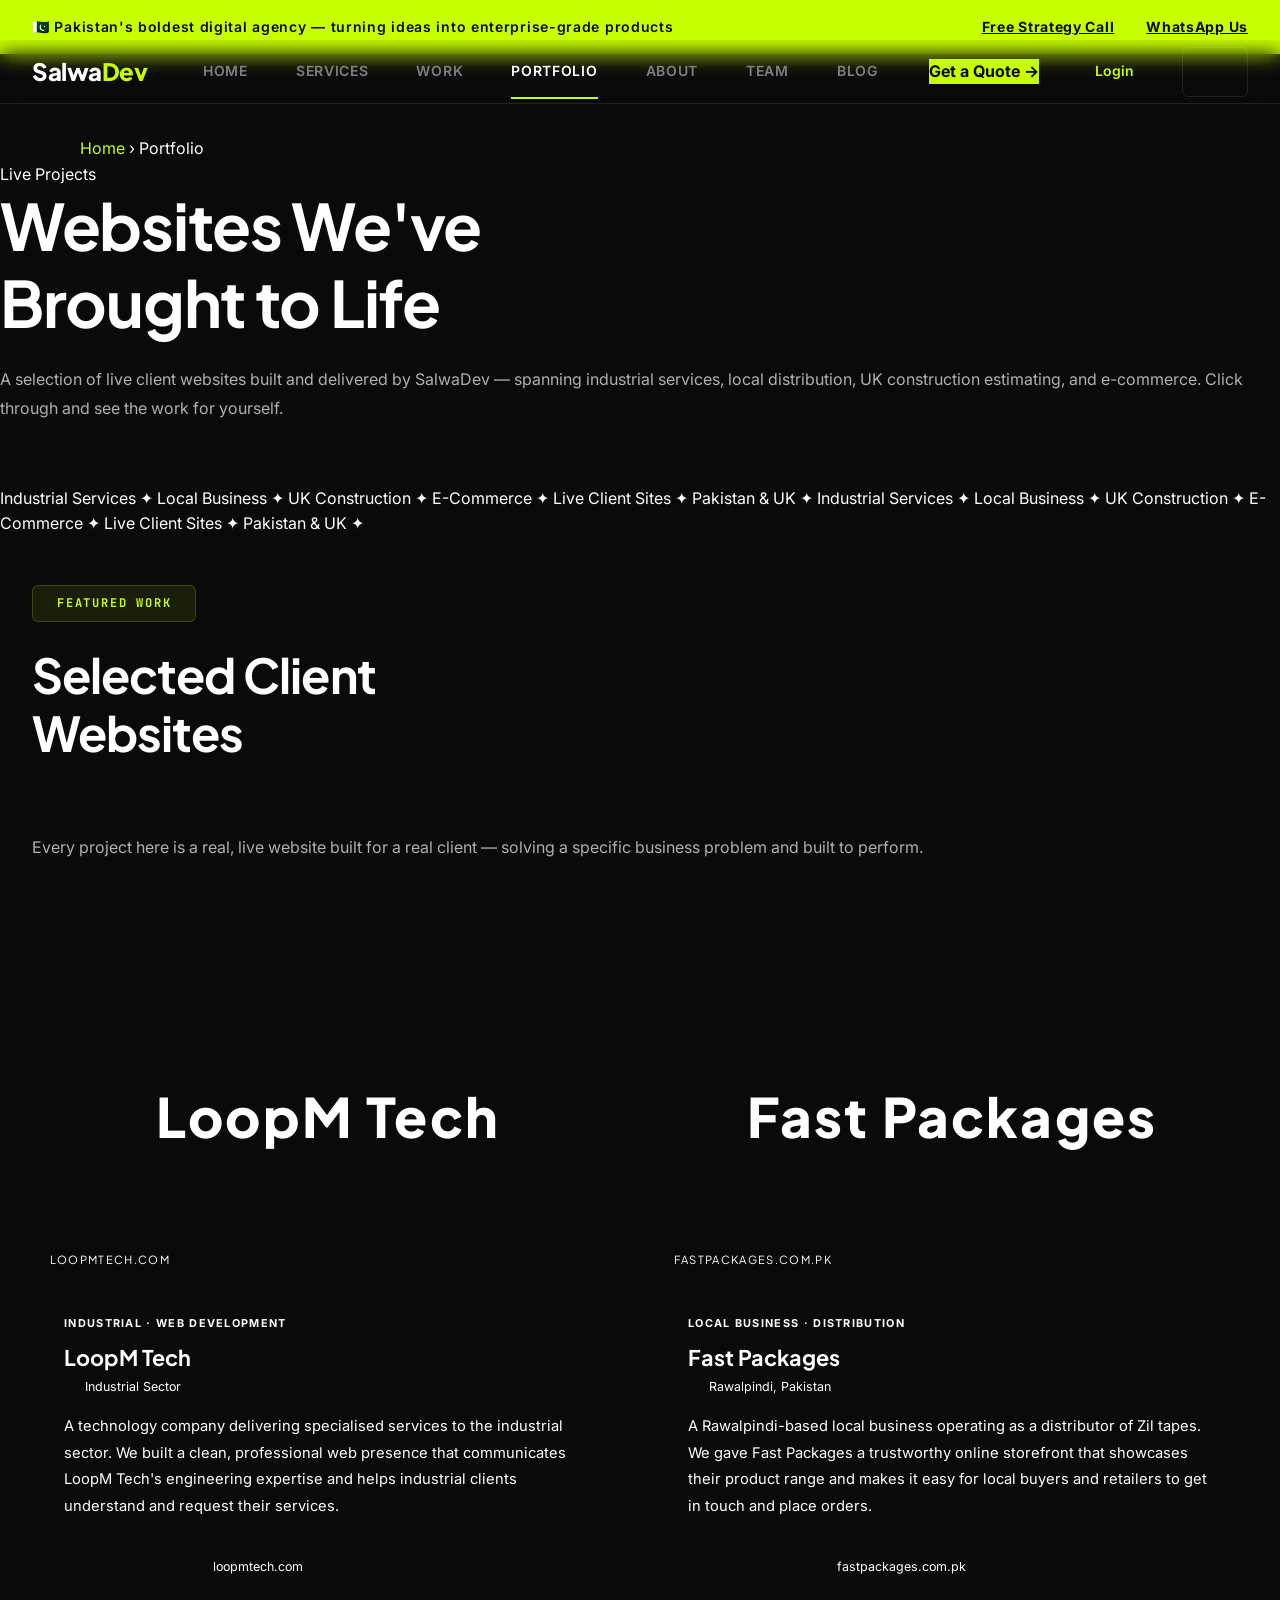
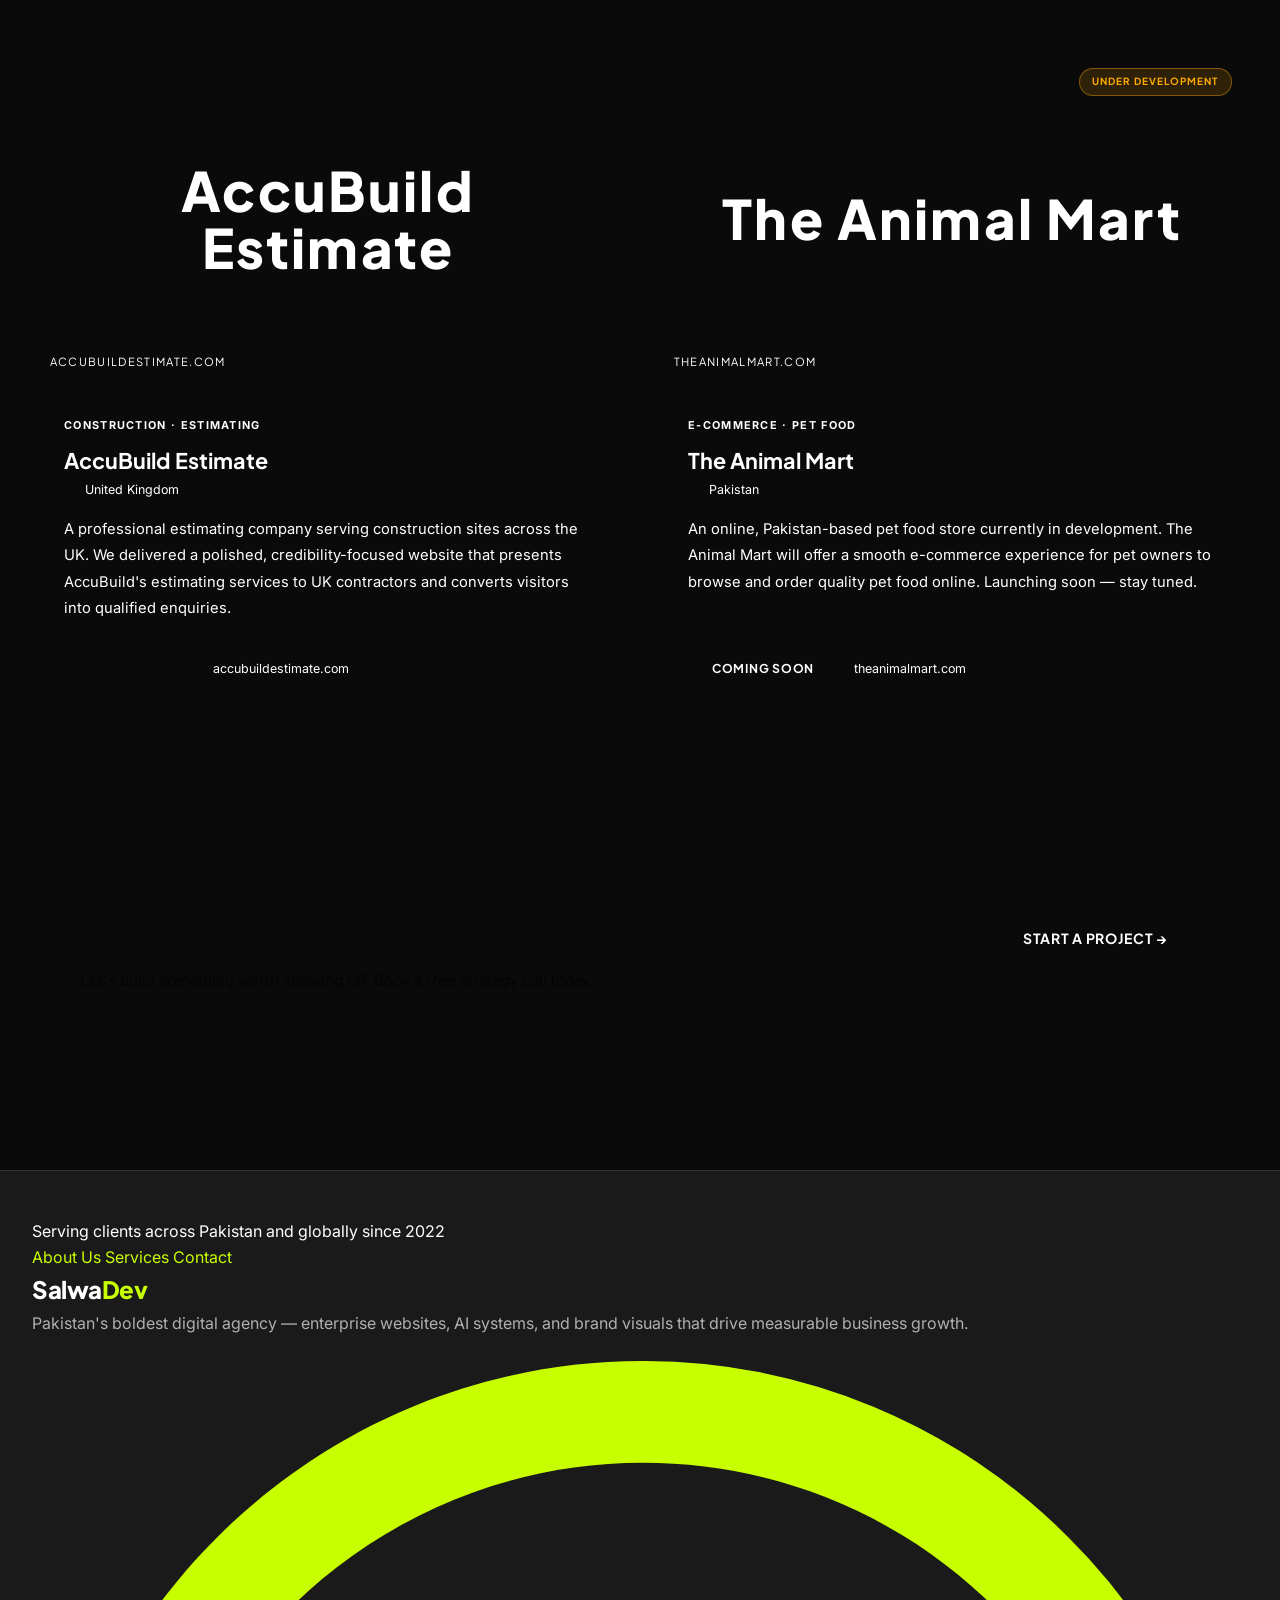
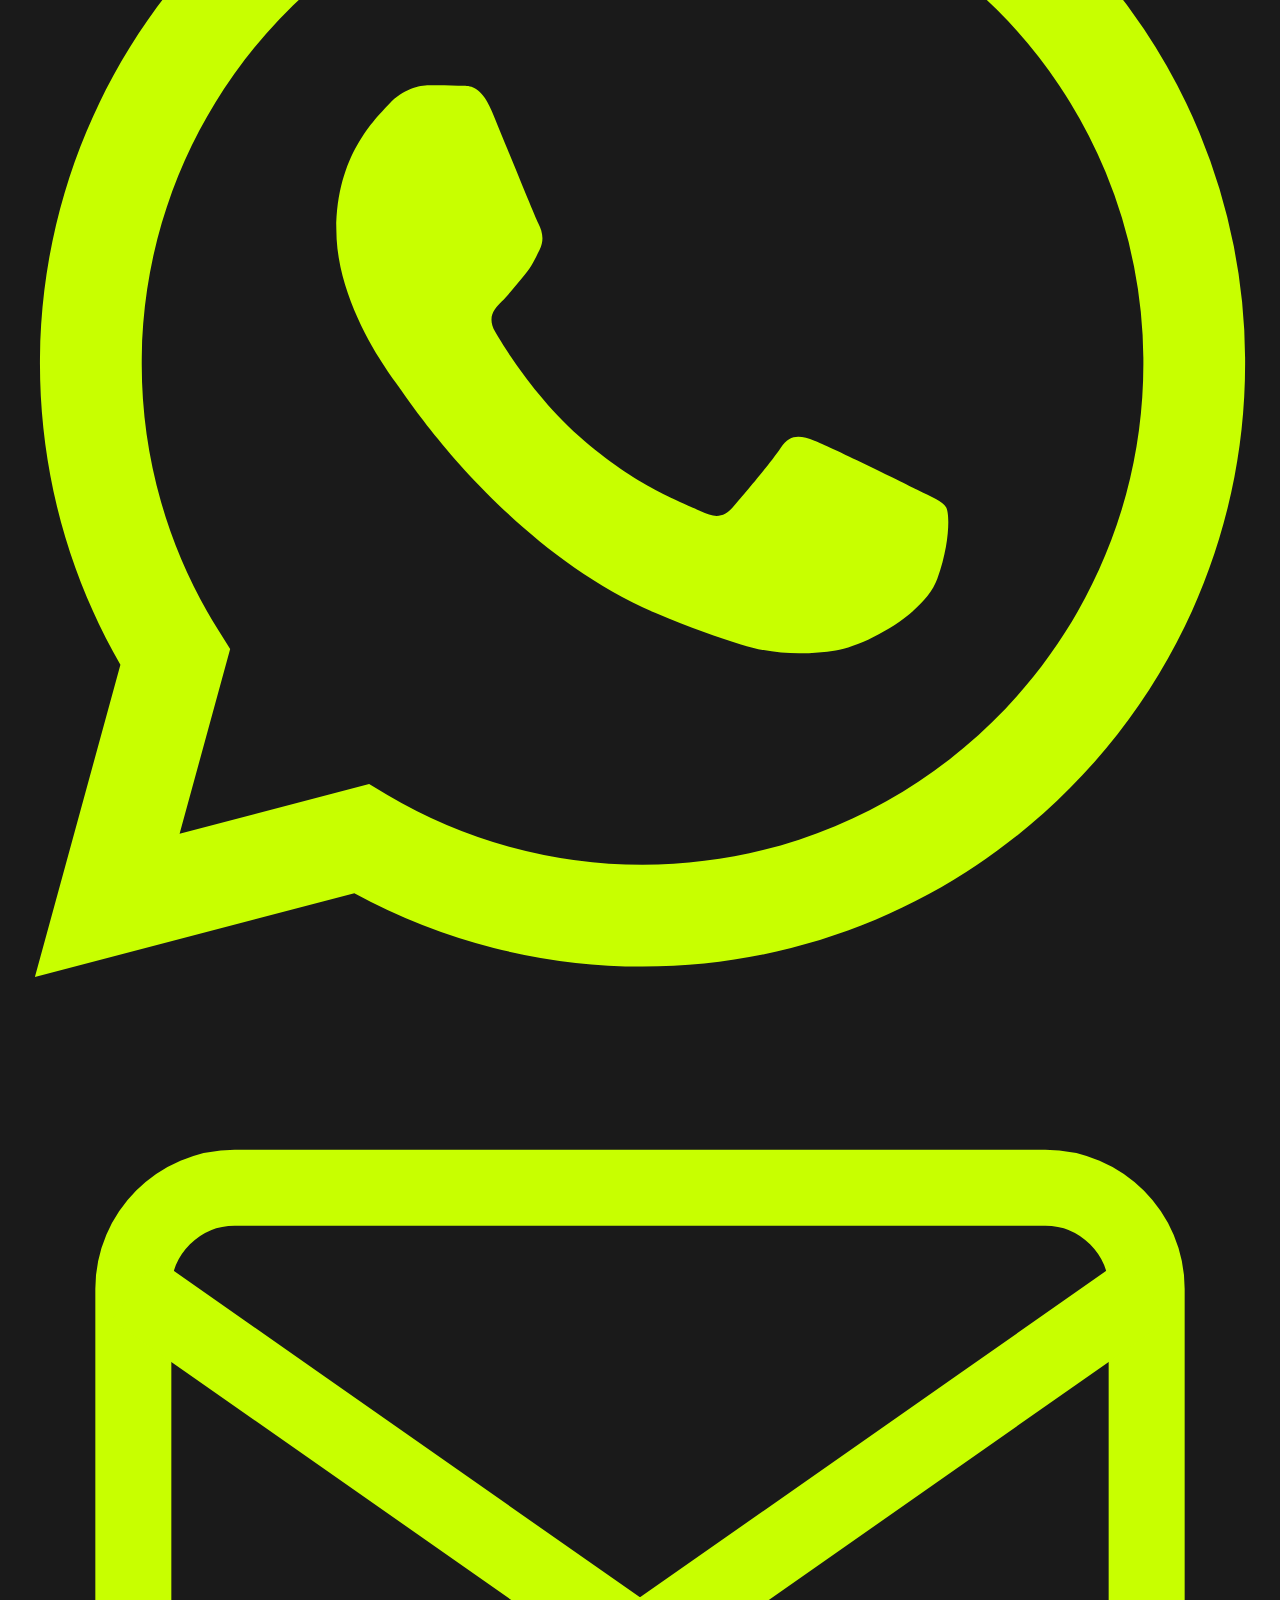
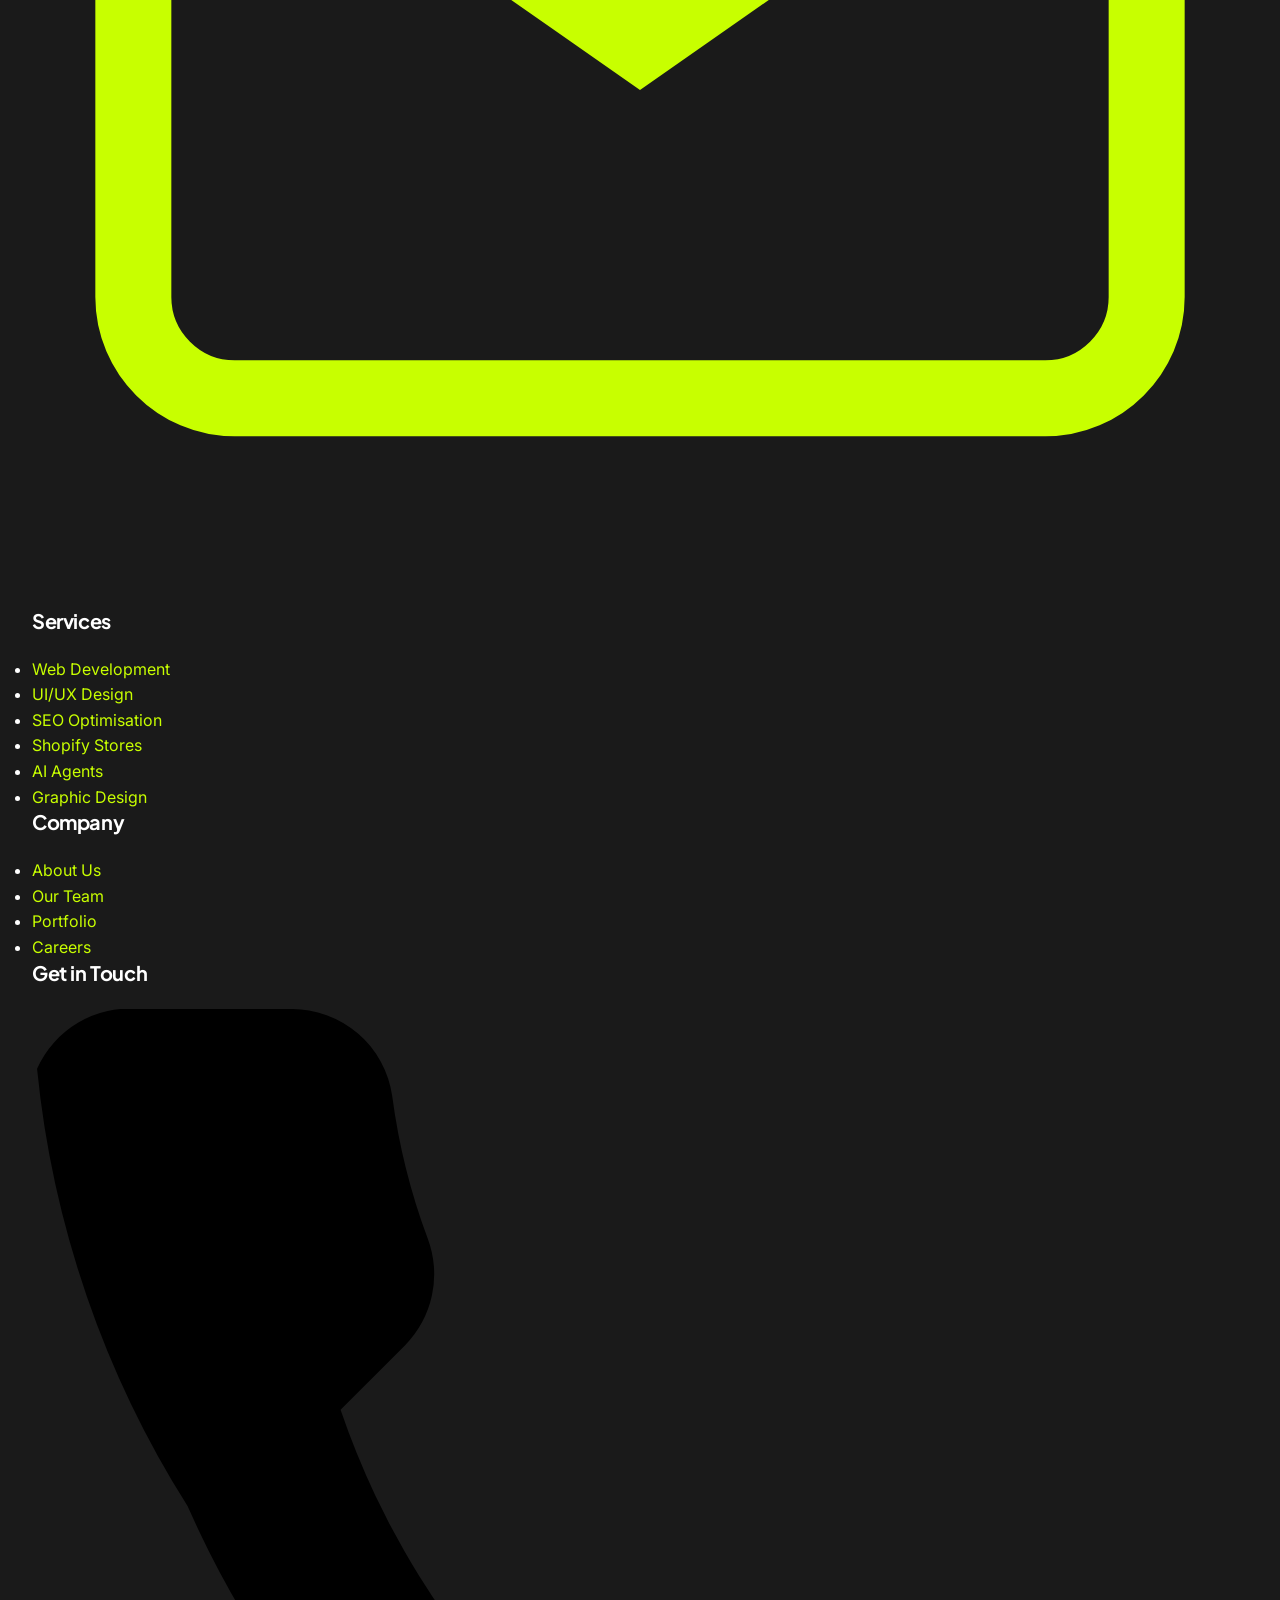
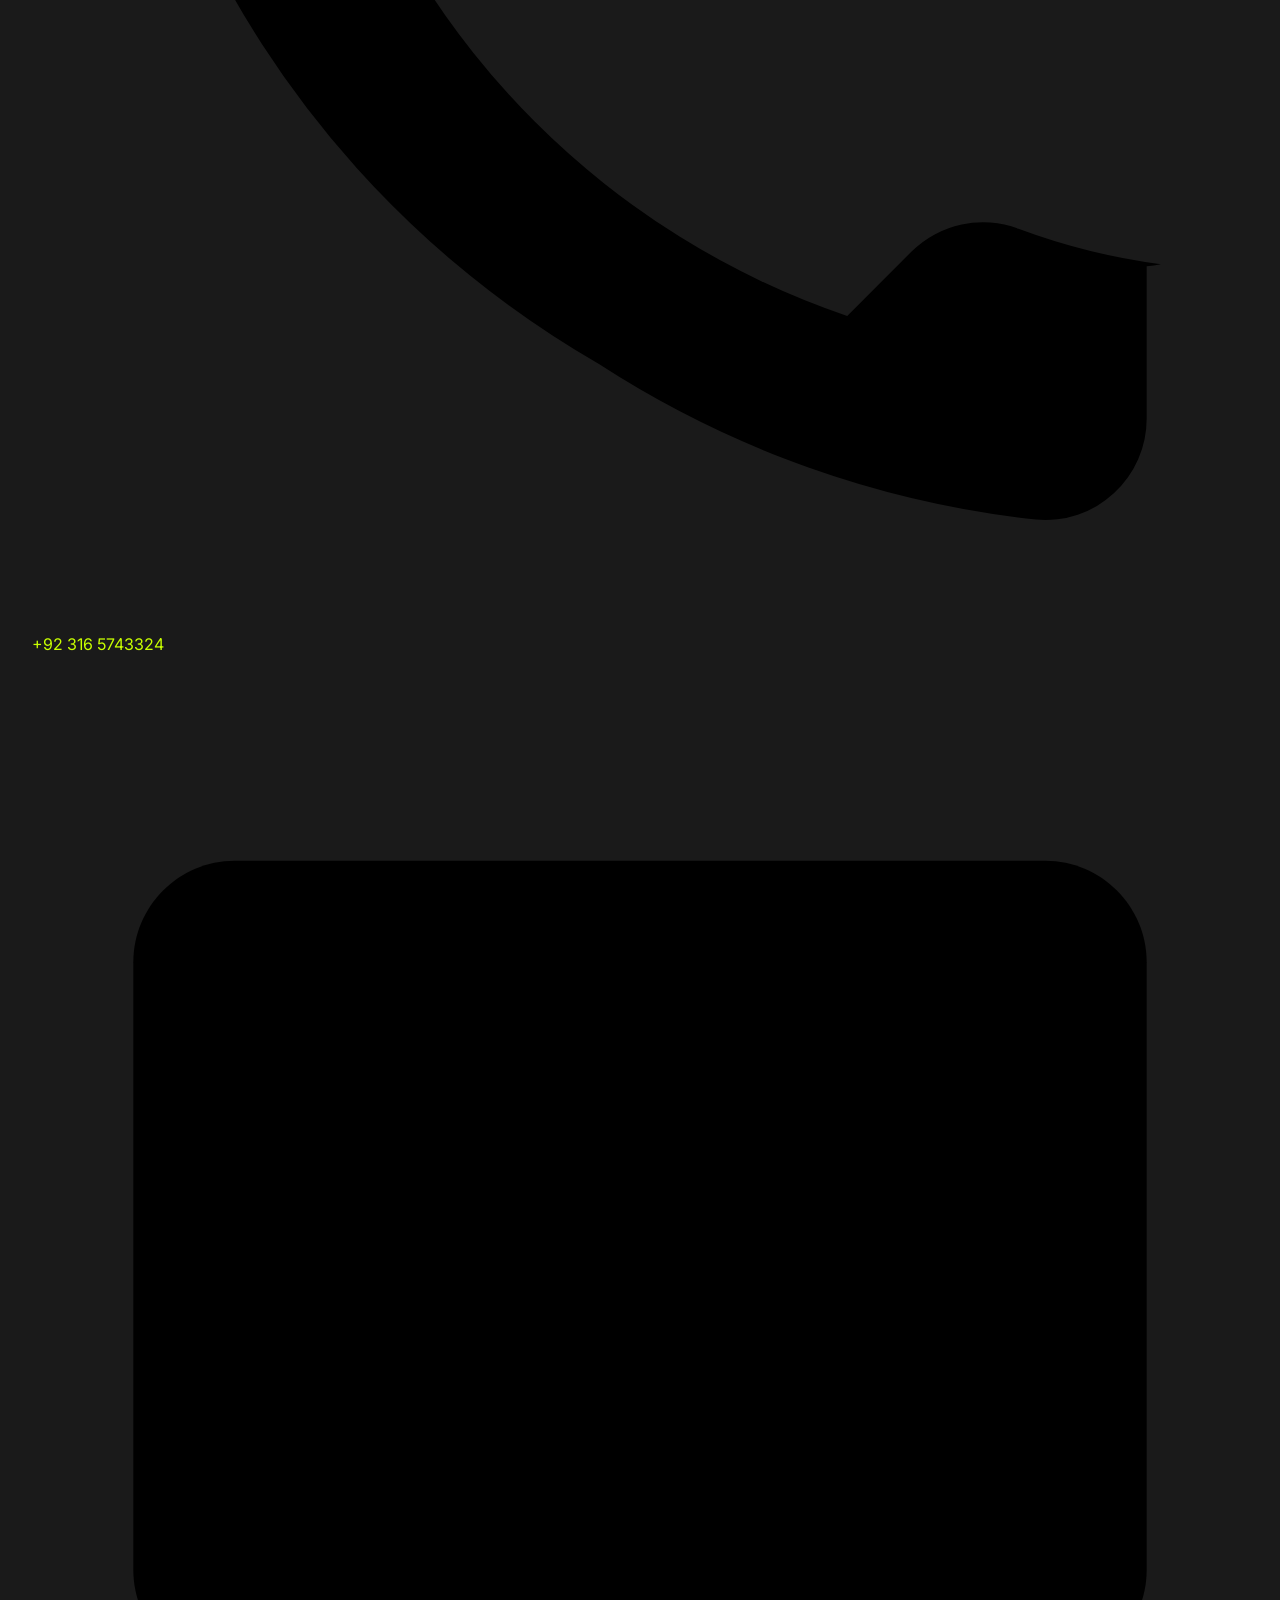
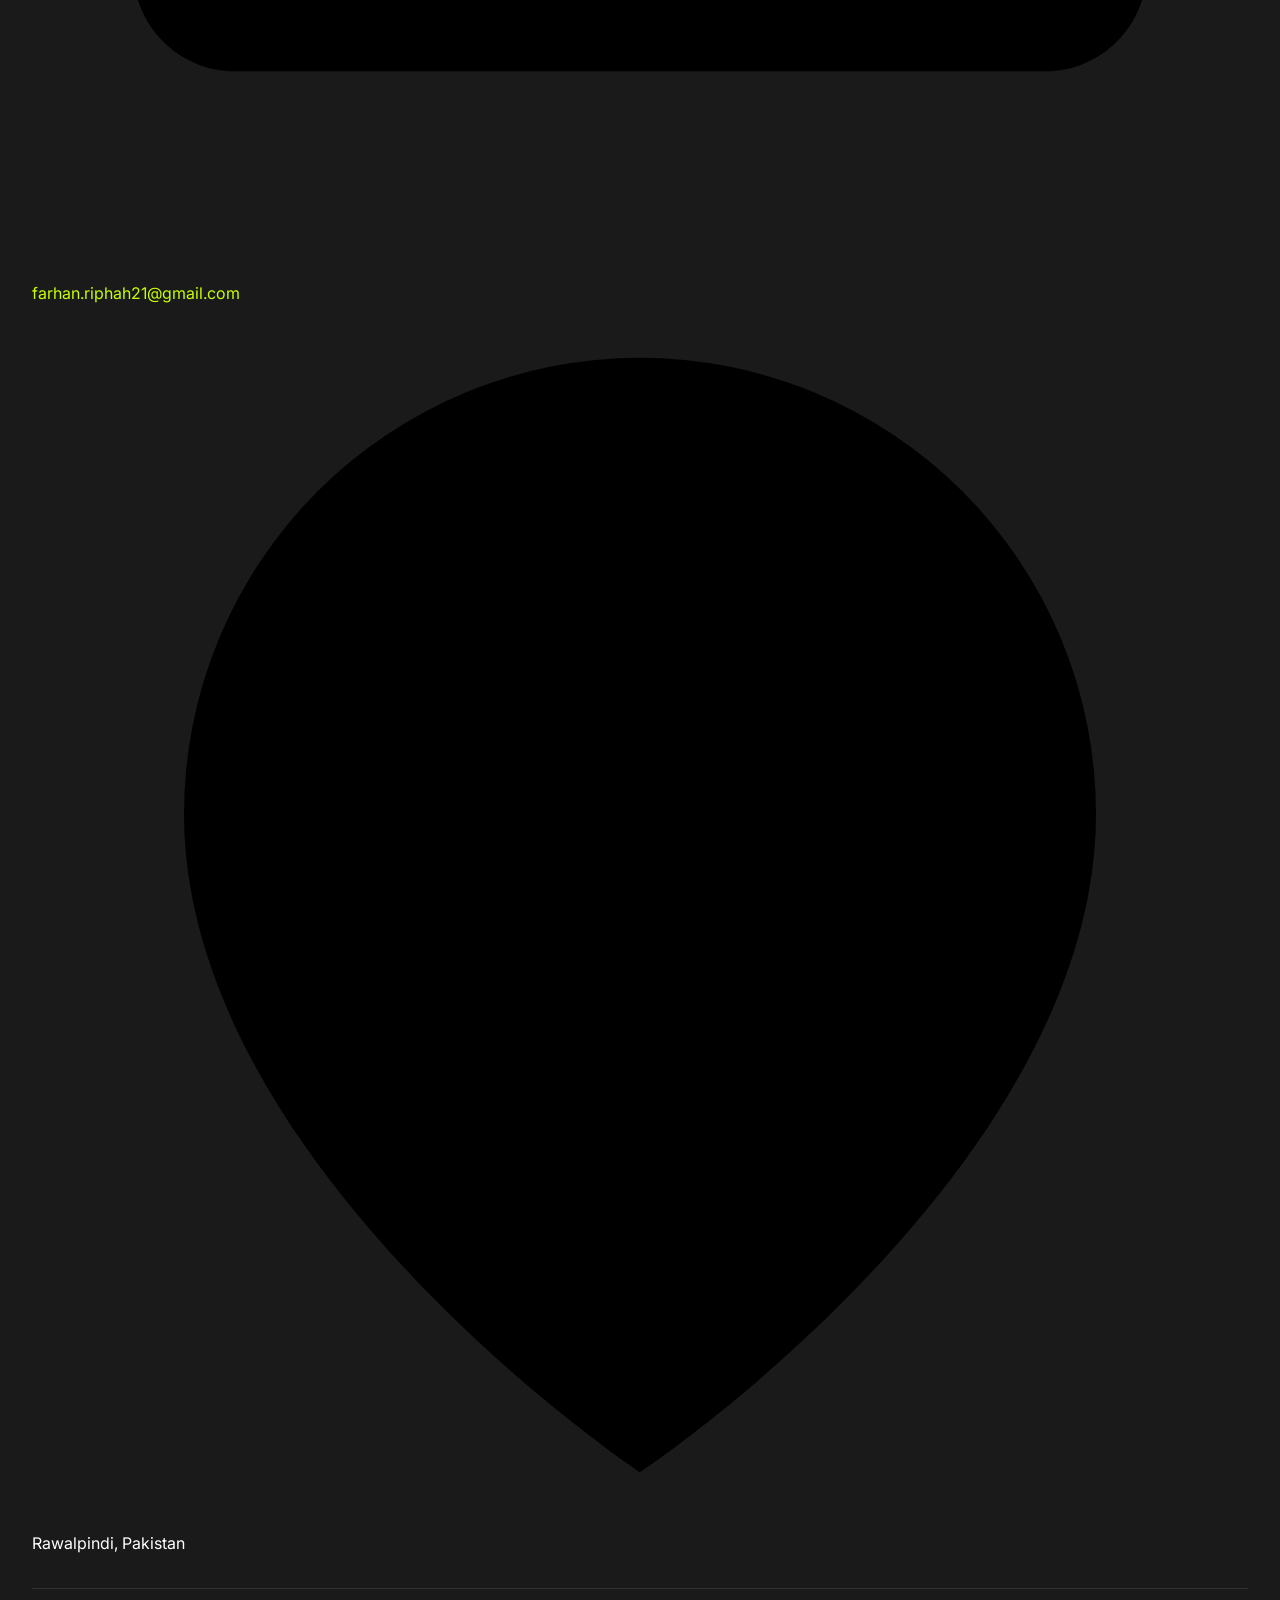
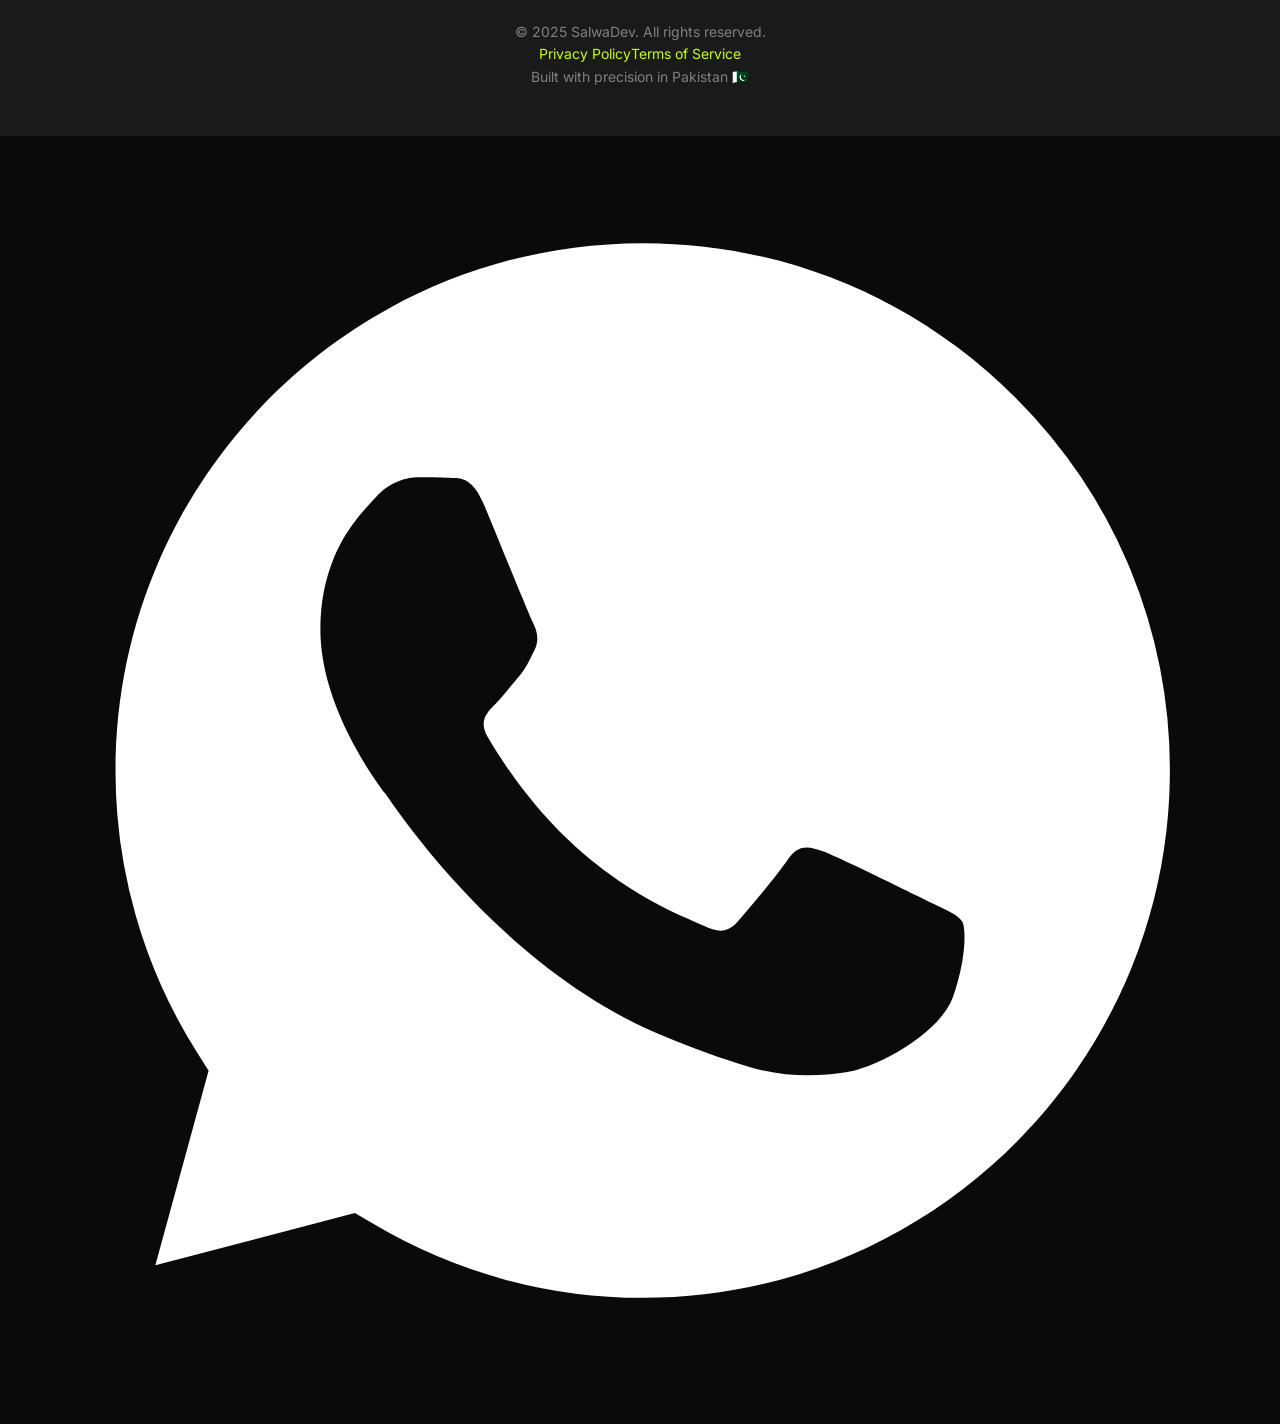
<file: portfolio.html>
<!DOCTYPE html>
<html lang="en">
<head>
<script>(function(){try{var t=localStorage.getItem('salwadev-theme')||'dark';document.documentElement.setAttribute('data-theme',t);}catch(e){document.documentElement.setAttribute('data-theme','dark');}})();</script>
<meta charset="UTF-8">
<meta name="viewport" content="width=device-width, initial-scale=1.0">
<title>Portfolio — Live Client Websites by SalwaDev | Pakistan & UK</title>
<meta name="description" content="Explore live websites built by SalwaDev — industrial services, distribution, UK construction estimating, and e-commerce. Real projects, real clients, across Pakistan and the UK.">
<meta name="keywords" content="SalwaDev portfolio, live websites Pakistan, web development clients UK, construction estimating website, distributor website Rawalpindi, e-commerce Pakistan, industrial services website">
<meta property="og:title" content="SalwaDev Portfolio — Live Client Websites">
<meta property="og:description" content="A showcase of live websites delivered by SalwaDev for clients across Pakistan and the UK.">
<meta property="og:type" content="website">
<link rel="canonical" href="https://salwadev.com/portfolio.html">
<link rel="icon" type="image/png" href="assets/images/favicon.png">
<link rel="stylesheet" href="shared.css">

<style>
/* ── PORTFOLIO PAGE ── */
.page-hero { position: relative; overflow: hidden; }

.portfolio-grid {
  display: grid;
  grid-template-columns: repeat(2, 1fr);
  gap: 2rem;
  margin-top: 1rem;
}
.portfolio-card {
  background: var(--black2);
  border: 1px solid var(--border);
  border-radius: var(--radius-lg);
  overflow: hidden;
  display: flex;
  flex-direction: column;
  transition: border-color 0.3s, transform 0.3s;
  position: relative;
}
.portfolio-card:hover { border-color: var(--acid); transform: translateY(-5px); }

.pc-media {
  position: relative;
  aspect-ratio: 16 / 9;
  background: linear-gradient(135deg, var(--card-bg), var(--black3));
  display: flex;
  align-items: center;
  justify-content: center;
  overflow: hidden;
  border-bottom: 1px solid var(--border);
}
.pc-media .pc-monogram {
  font-family: var(--font-display);
  font-weight: 800;
  font-size: clamp(2.2rem, 5vw, 3.4rem);
  letter-spacing: 0.04em;
  color: var(--acid);
  text-align: center;
  line-height: 1.05;
  padding: 1rem;
  z-index: 2;
}
.pc-media .pc-domain {
  position: absolute;
  bottom: 0.9rem; left: 1.1rem;
  font-family: var(--font-display);
  font-size: 0.7rem;
  letter-spacing: 0.12em;
  text-transform: uppercase;
  color: var(--muted);
  z-index: 2;
}
.pc-media::after {
  content: '';
  position: absolute; inset: 0;
  background-image:
    linear-gradient(var(--grid-line) 1px, transparent 1px),
    linear-gradient(90deg, var(--grid-line) 1px, transparent 1px);
  background-size: 38px 38px;
  opacity: 0.6;
  z-index: 1;
}

.pc-status {
  position: absolute;
  top: 1rem; right: 1rem;
  z-index: 3;
  font-size: 0.62rem;
  font-weight: 700;
  letter-spacing: 0.1em;
  text-transform: uppercase;
  padding: 0.32rem 0.8rem;
  border-radius: 100px;
  font-family: var(--font-display);
}
.pc-status.live { background: var(--acid); color: #0a0a0a; }
.pc-status.soon { background: rgba(255,170,0,0.15); color: #ffaa00; border: 1px solid rgba(255,170,0,0.4); }

.pc-body { padding: 2rem; display: flex; flex-direction: column; flex-grow: 1; }
.pc-tag {
  font-size: 0.68rem;
  font-weight: 700;
  letter-spacing: 0.12em;
  text-transform: uppercase;
  color: var(--acid);
  margin-bottom: 0.8rem;
}
.pc-body h3 { font-size: 1.35rem; margin-bottom: 0.4rem; letter-spacing: 0; }
.pc-region {
  font-size: 0.78rem;
  color: var(--muted2);
  margin-bottom: 1rem;
  display: flex; align-items: center; gap: 0.5rem;
}
.pc-region svg { width: 13px; height: 13px; stroke: var(--acid); fill: none; stroke-width: 1.5; }
.pc-body p { color: var(--muted); font-size: 0.92rem; line-height: 1.8; flex-grow: 1; margin-bottom: 1.6rem; }

.pc-actions { display: flex; align-items: center; gap: 1rem; }
.pc-visit {
  display: inline-flex; align-items: center; gap: 0.5rem;
  background: var(--acid);
  color: #0a0a0a;
  font-family: var(--font-display);
  font-weight: 700;
  font-size: 0.76rem;
  letter-spacing: 0.06em;
  text-transform: uppercase;
  padding: 0.75rem 1.5rem;
  border-radius: var(--radius);
  text-decoration: none;
  transition: transform 0.2s, background 0.2s;
}
.pc-visit:hover { transform: translateY(-2px); background: var(--acid-hover); }
.pc-visit svg { width: 14px; height: 14px; stroke: currentColor; fill: none; stroke-width: 2; }

.pc-visit.disabled {
  background: transparent;
  color: var(--muted2);
  border: 1px solid var(--border);
  pointer-events: none;
  cursor: default;
}
.pc-url {
  font-size: 0.78rem;
  color: var(--muted);
  text-decoration: none;
  transition: color 0.2s;
  word-break: break-all;
}
.pc-url:hover { color: var(--acid); }

@media (max-width: 900px) {
  .portfolio-grid { grid-template-columns: 1fr; }
}
</style>
</head>
<body>

<!-- TOP BAR -->
<div class="top-bar">
  <span>🇵🇰 Pakistan's boldest digital agency — turning ideas into enterprise-grade products</span>
  <div class="top-bar-right">
    <a href="contact.html">Free Strategy Call</a>
    <a href="https://wa.me/923165743324" target="_blank">WhatsApp Us</a>
  </div>
</div>

<!-- NAV -->
<nav>
  <div class="nav-left">
    <a href="index.html" class="logo">Salwa<span>Dev</span></a>
    <ul>
      <li><a href="index.html">Home</a></li>
      <li><a href="services.html">Services</a></li>
      <li><a href="work.html">Work</a></li>
      <li><a href="portfolio.html" class="active">Portfolio</a></li>
      <li><a href="about.html">About</a></li>
      <li><a href="team.html">Team</a></li>
      <li><a href="blog.html">Blog</a></li>
    </ul>
  </div>
  <div class="nav-right">
    <a href="contact.html" class="nav-cta">Get a Quote →</a>
    <button class="theme-toggle" id="themeToggle" onclick="toggleTheme()" aria-label="Toggle light/dark mode">
      <svg class="icon-moon" viewBox="0 0 24 24"><path d="M21 12.79A9 9 0 1 1 11.21 3 7 7 0 0 0 21 12.79z"/></svg>
      <svg class="icon-sun" viewBox="0 0 24 24"><circle cx="12" cy="12" r="4"/><path d="M12 2v2M12 20v2M4.93 4.93l1.41 1.41M17.66 17.66l1.41 1.41M2 12h2M20 12h2M6.34 17.66l-1.41 1.41M19.07 4.93l-1.41 1.41"/></svg>
    </button>
    <button class="hamburger" id="hamburger" onclick="toggleMenu()" aria-label="Open menu"><span></span><span></span><span></span></button>
  </div>
</nav>
<div class="mobile-menu" id="mobileMenu">
  <a href="index.html" onclick="toggleMenu()">Home</a>
  <a href="services.html" onclick="toggleMenu()">Services</a>
  <a href="work.html" onclick="toggleMenu()">Work</a>
  <a href="portfolio.html" onclick="toggleMenu()">Portfolio</a>
  <a href="about.html" onclick="toggleMenu()">About</a>
  <a href="team.html" onclick="toggleMenu()">Team</a>
  <a href="blog.html" onclick="toggleMenu()">Blog</a>
  <a href="contact.html" onclick="toggleMenu()" style="color:var(--acid)">Contact →</a>
</div>

<div class="breadcrumb" style="padding:8.5rem 5rem 0; position:relative; z-index:10;">
  <a href="index.html">Home</a>
  <span class="breadcrumb-sep">›</span>
  <span>Portfolio</span>
</div>

<!-- PAGE HERO -->
<div class="page-hero" style="min-height:36vh;">
  <div class="page-hero-tag">Live Projects</div>
  <h1>Websites We've<br><span class="accent">Brought to Life</span></h1>
  <p class="page-hero-sub">A selection of live client websites built and delivered by SalwaDev — spanning industrial services, local distribution, UK construction estimating, and e-commerce. Click through and see the work for yourself.</p>
</div>

<!-- MARQUEE -->
<div class="marquee-wrap">
  <div class="marquee-track">
    <span class="marquee-item">Industrial Services <span class="marquee-dot">&#10022;</span></span>
    <span class="marquee-item">Local Business <span class="marquee-dot">&#10022;</span></span>
    <span class="marquee-item">UK Construction <span class="marquee-dot">&#10022;</span></span>
    <span class="marquee-item">E-Commerce <span class="marquee-dot">&#10022;</span></span>
    <span class="marquee-item">Live Client Sites <span class="marquee-dot">&#10022;</span></span>
    <span class="marquee-item">Pakistan &amp; UK <span class="marquee-dot">&#10022;</span></span>
    <span class="marquee-item">Industrial Services <span class="marquee-dot">&#10022;</span></span>
    <span class="marquee-item">Local Business <span class="marquee-dot">&#10022;</span></span>
    <span class="marquee-item">UK Construction <span class="marquee-dot">&#10022;</span></span>
    <span class="marquee-item">E-Commerce <span class="marquee-dot">&#10022;</span></span>
    <span class="marquee-item">Live Client Sites <span class="marquee-dot">&#10022;</span></span>
    <span class="marquee-item">Pakistan &amp; UK <span class="marquee-dot">&#10022;</span></span>
  </div>
</div>

<!-- PORTFOLIO GRID -->
<section>
  <div class="section-header reveal">
    <div class="section-header-left">
      <div class="section-tag">Featured Work</div>
      <h2>Selected Client<br><span class="accent">Websites</span></h2>
    </div>
    <p>Every project here is a real, live website built for a real client — solving a specific business problem and built to perform.</p>
  </div>

  <div class="portfolio-grid reveal">

    <!-- LOOPM TECH -->
    <div class="portfolio-card stagger-child">
      <div class="pc-media">
        <div class="pc-monogram">LoopM&nbsp;Tech</div>
        <span class="pc-domain">loopmtech.com</span>
        <span class="pc-status live">Live</span>
      </div>
      <div class="pc-body">
        <div class="pc-tag">Industrial · Web Development</div>
        <h3>LoopM Tech</h3>
        <div class="pc-region">
          <svg viewBox="0 0 24 24"><path d="M21 10c0 7-9 13-9 13s-9-6-9-13a9 9 0 0118 0z"/><circle cx="12" cy="10" r="3"/></svg>
          Industrial Sector
        </div>
        <p>A technology company delivering specialised services to the industrial sector. We built a clean, professional web presence that communicates LoopM Tech's engineering expertise and helps industrial clients understand and request their services.</p>
        <div class="pc-actions">
          <a href="https://loopmtech.com" target="_blank" rel="noopener" class="pc-visit">
            Visit Site
            <svg viewBox="0 0 24 24"><path d="M7 17L17 7M17 7H8M17 7v9"/></svg>
          </a>
          <a href="https://loopmtech.com" target="_blank" rel="noopener" class="pc-url">loopmtech.com</a>
        </div>
      </div>
    </div>

    <!-- FAST PACKAGES -->
    <div class="portfolio-card stagger-child">
      <div class="pc-media">
        <div class="pc-monogram">Fast&nbsp;Packages</div>
        <span class="pc-domain">fastpackages.com.pk</span>
        <span class="pc-status live">Live</span>
      </div>
      <div class="pc-body">
        <div class="pc-tag">Local Business · Distribution</div>
        <h3>Fast Packages</h3>
        <div class="pc-region">
          <svg viewBox="0 0 24 24"><path d="M21 10c0 7-9 13-9 13s-9-6-9-13a9 9 0 0118 0z"/><circle cx="12" cy="10" r="3"/></svg>
          Rawalpindi, Pakistan
        </div>
        <p>A Rawalpindi-based local business operating as a distributor of Zil tapes. We gave Fast Packages a trustworthy online storefront that showcases their product range and makes it easy for local buyers and retailers to get in touch and place orders.</p>
        <div class="pc-actions">
          <a href="https://fastpackages.com.pk" target="_blank" rel="noopener" class="pc-visit">
            Visit Site
            <svg viewBox="0 0 24 24"><path d="M7 17L17 7M17 7H8M17 7v9"/></svg>
          </a>
          <a href="https://fastpackages.com.pk" target="_blank" rel="noopener" class="pc-url">fastpackages.com.pk</a>
        </div>
      </div>
    </div>

    <!-- ACCUBUILD ESTIMATE -->
    <div class="portfolio-card stagger-child">
      <div class="pc-media">
        <div class="pc-monogram">AccuBuild<br>Estimate</div>
        <span class="pc-domain">accubuildestimate.com</span>
        <span class="pc-status live">Live</span>
      </div>
      <div class="pc-body">
        <div class="pc-tag">Construction · Estimating</div>
        <h3>AccuBuild Estimate</h3>
        <div class="pc-region">
          <svg viewBox="0 0 24 24"><path d="M21 10c0 7-9 13-9 13s-9-6-9-13a9 9 0 0118 0z"/><circle cx="12" cy="10" r="3"/></svg>
          United Kingdom
        </div>
        <p>A professional estimating company serving construction sites across the UK. We delivered a polished, credibility-focused website that presents AccuBuild's estimating services to UK contractors and converts visitors into qualified enquiries.</p>
        <div class="pc-actions">
          <a href="https://accubuildestimate.com" target="_blank" rel="noopener" class="pc-visit">
            Visit Site
            <svg viewBox="0 0 24 24"><path d="M7 17L17 7M17 7H8M17 7v9"/></svg>
          </a>
          <a href="https://accubuildestimate.com" target="_blank" rel="noopener" class="pc-url">accubuildestimate.com</a>
        </div>
      </div>
    </div>

    <!-- THE ANIMAL MART -->
    <div class="portfolio-card stagger-child">
      <div class="pc-media">
        <div class="pc-monogram">The&nbsp;Animal&nbsp;Mart</div>
        <span class="pc-domain">theanimalmart.com</span>
        <span class="pc-status soon">Under Development</span>
      </div>
      <div class="pc-body">
        <div class="pc-tag">E-Commerce · Pet Food</div>
        <h3>The Animal Mart</h3>
        <div class="pc-region">
          <svg viewBox="0 0 24 24"><path d="M21 10c0 7-9 13-9 13s-9-6-9-13a9 9 0 0118 0z"/><circle cx="12" cy="10" r="3"/></svg>
          Pakistan
        </div>
        <p>An online, Pakistan-based pet food store currently in development. The Animal Mart will offer a smooth e-commerce experience for pet owners to browse and order quality pet food online. Launching soon — stay tuned.</p>
        <div class="pc-actions">
          <span class="pc-visit disabled">Coming Soon</span>
          <span class="pc-url" style="color:var(--muted2);">theanimalmart.com</span>
        </div>
      </div>
    </div>

  </div>
</section>

<!-- CTA BANNER -->
<div class="cta-banner" style="background:var(--acid);padding:5.5rem 5rem;display:grid;grid-template-columns:1fr auto;gap:3rem;align-items:center;">
  <div>
    <h2 style="color:#0a0a0a;font-size:clamp(1.8rem,3.2vw,2.8rem);letter-spacing:0;margin-bottom:0.6rem;">Want Your Website<br>On This List?</h2>
    <p style="color:rgba(0,0,0,0.6);font-size:0.95rem;">Let's build something worth showing off. Book a free strategy call today.</p>
  </div>
  <a href="contact.html" class="btn-dark" style="background:#0a0a0a;color:#fff;">Start a Project &rarr;</a>
</div>

<!-- FOOTER -->
<footer class="site-footer">
  <div class="footer-top-bar">
    <span class="footer-top-bar-left">Serving clients across Pakistan and globally since 2022</span>
    <div class="footer-top-bar-right">
      <a href="about.html">About Us</a>
      <a href="services.html">Services</a>
      <a href="contact.html">Contact</a>
    </div>
  </div>
  <div class="footer-main">
    <div class="footer-brand">
      <a href="index.html" class="logo">Salwa<span>Dev</span></a>
      <p>Pakistan's boldest digital agency — enterprise websites, AI systems, and brand visuals that drive measurable business growth.</p>
      <div class="footer-socials">
        <a href="https://wa.me/923165743324" aria-label="WhatsApp" target="_blank"><svg viewBox="0 0 24 24" fill="currentColor"><path d="M17.472 14.382c-.297-.149-1.758-.867-2.03-.967-.273-.099-.471-.148-.67.15-.197.297-.767.966-.94 1.164-.173.199-.347.223-.644.075-.297-.15-1.255-.463-2.39-1.475-.883-.788-1.48-1.761-1.653-2.059-.173-.297-.018-.458.13-.606.134-.133.298-.347.446-.52.149-.174.198-.298.298-.497.099-.198.05-.371-.025-.52-.075-.149-.669-1.612-.916-2.207-.242-.579-.487-.5-.669-.51-.173-.008-.371-.01-.57-.01-.198 0-.52.074-.792.372-.272.297-1.04 1.016-1.04 2.479 0 1.462 1.065 2.875 1.213 3.074.149.198 2.096 3.2 5.077 4.487.709.306 1.262.489 1.694.625.712.227 1.36.195 1.871.118.571-.085 1.758-.719 2.006-1.413.248-.694.248-1.289.173-1.413-.074-.124-.272-.198-.57-.347m-5.421 7.403h-.004a9.87 9.87 0 01-5.031-1.378l-.361-.214-3.741.982.998-3.648-.235-.374a9.86 9.86 0 01-1.51-5.26c.001-5.45 4.436-9.884 9.888-9.884 2.64 0 5.122 1.03 6.988 2.898a9.825 9.825 0 012.893 6.994c-.003 5.45-4.437 9.884-9.885 9.884m8.413-18.297A11.815 11.815 0 0012.05 0C5.495 0 .16 5.335.157 11.892c0 2.096.547 4.142 1.588 5.945L.057 24l6.305-1.654a11.882 11.882 0 005.683 1.448h.005c6.554 0 11.89-5.335 11.893-11.893a11.821 11.821 0 00-3.48-8.413Z"/></svg></a>
        <a href="mailto:farhan.riphah21@gmail.com" aria-label="Email"><svg viewBox="0 0 24 24" fill="none" stroke="currentColor" stroke-width="1.5"><path d="M4 4h16c1.1 0 2 .9 2 2v12c0 1.1-.9 2-2 2H4c-1.1 0-2-.9-2-2V6c0-1.1.9-2 2-2z"/><polyline points="22,6 12,13 2,6"/></svg></a>
      </div>
    </div>
    <div class="footer-col"><h4>Services</h4><ul><li><a href="services.html">Web Development</a></li><li><a href="services.html">UI/UX Design</a></li><li><a href="services.html">SEO Optimisation</a></li><li><a href="services.html">Shopify Stores</a></li><li><a href="services.html">AI Agents</a></li><li><a href="services.html">Graphic Design</a></li></ul></div>
    <div class="footer-col"><h4>Company</h4><ul><li><a href="about.html">About Us</a></li><li><a href="team.html">Our Team</a></li><li><a href="portfolio.html">Portfolio</a></li><li><a href="contact.html">Careers</a></li></ul></div>
    <div class="footer-col"><h4>Get in Touch</h4>
      <div class="footer-contact-item"><svg viewBox="0 0 24 24"><path d="M22 16.92v3a2 2 0 01-2.18 2 19.79 19.79 0 01-8.63-3.07A19.5 19.5 0 013.07 9.81 19.79 19.79 0 01.1 1.18 2 2 0 012.11 0h3a2 2 0 012 1.72 12.84 12.84 0 00.7 2.81 2 2 0 01-.45 2.11L6.09 7.91A16 16 0 0016.09 17.9l1.27-1.27a2 2 0 012.11-.45 12.84 12.84 0 002.81.7A2 2 0 0122 16.92z"/></svg><a href="https://wa.me/923165743324">+92 316 5743324</a></div>
      <div class="footer-contact-item"><svg viewBox="0 0 24 24"><path d="M4 4h16c1.1 0 2 .9 2 2v12c0 1.1-.9 2-2 2H4c-1.1 0-2-.9-2-2V6c0-1.1.9-2 2-2z"/><polyline points="22,6 12,13 2,6"/></svg><a href="mailto:farhan.riphah21@gmail.com">farhan.riphah21@gmail.com</a></div>
      <div class="footer-contact-item"><svg viewBox="0 0 24 24"><path d="M21 10c0 7-9 13-9 13s-9-6-9-13a9 9 0 0118 0z"/><circle cx="12" cy="10" r="3"/></svg><span>Rawalpindi, Pakistan</span></div>
    </div>
  </div>
  <div class="footer-bottom">
    <span>&copy; 2025 SalwaDev. All rights reserved.</span>
    <div class="footer-bottom-links"><a href="#">Privacy Policy</a><a href="#">Terms of Service</a></div>
    <span>Built with precision in Pakistan 🇵🇰</span>
  </div>
</footer>

<a href="https://wa.me/923165743324" class="wa-float" target="_blank" aria-label="Chat on WhatsApp">
  <svg viewBox="0 0 24 24" fill="white"><path d="M17.472 14.382c-.297-.149-1.758-.867-2.03-.967-.273-.099-.471-.148-.67.15-.197.297-.767.966-.94 1.164-.173.199-.347.223-.644.075-.297-.15-1.255-.463-2.39-1.475-.883-.788-1.48-1.761-1.653-2.059-.173-.297-.018-.458.13-.606.134-.133.298-.347.446-.52.149-.174.198-.298.298-.497.099-.198.05-.371-.025-.52-.075-.149-.669-1.612-.916-2.207-.242-.579-.487-.5-.669-.51-.173-.008-.371-.01-.57-.01-.198 0-.52.074-.792.372-.272.297-1.04 1.016-1.04 2.479 0 1.462 1.065 2.875 1.213 3.074.149.198 2.096 3.2 5.077 4.487.709.306 1.262.489 1.694.625.712.227 1.36.195 1.871.118.571-.085 1.758-.719 2.006-1.413.248-.694.248-1.289.173-1.413-.074-.124-.272-.198-.57-.347m-5.421 7.403h-.004a9.87 9.87 0 01-5.031-1.378l-.361-.214-3.741.982.998-3.648-.235-.374a9.86 9.86 0 01-1.51-5.26c.001-5.45 4.436-9.884 9.888-9.884 2.64 0 5.122 1.03 6.988 2.898a9.825 9.825 0 012.893 6.994c-.003 5.45-4.437 9.884-9.885 9.884Z"/></svg>
</a>

<div class="toast" id="toast"></div>

<script src="shared.js"></script>
<script src="auth.js"></script>

</body>
</html>
</file>
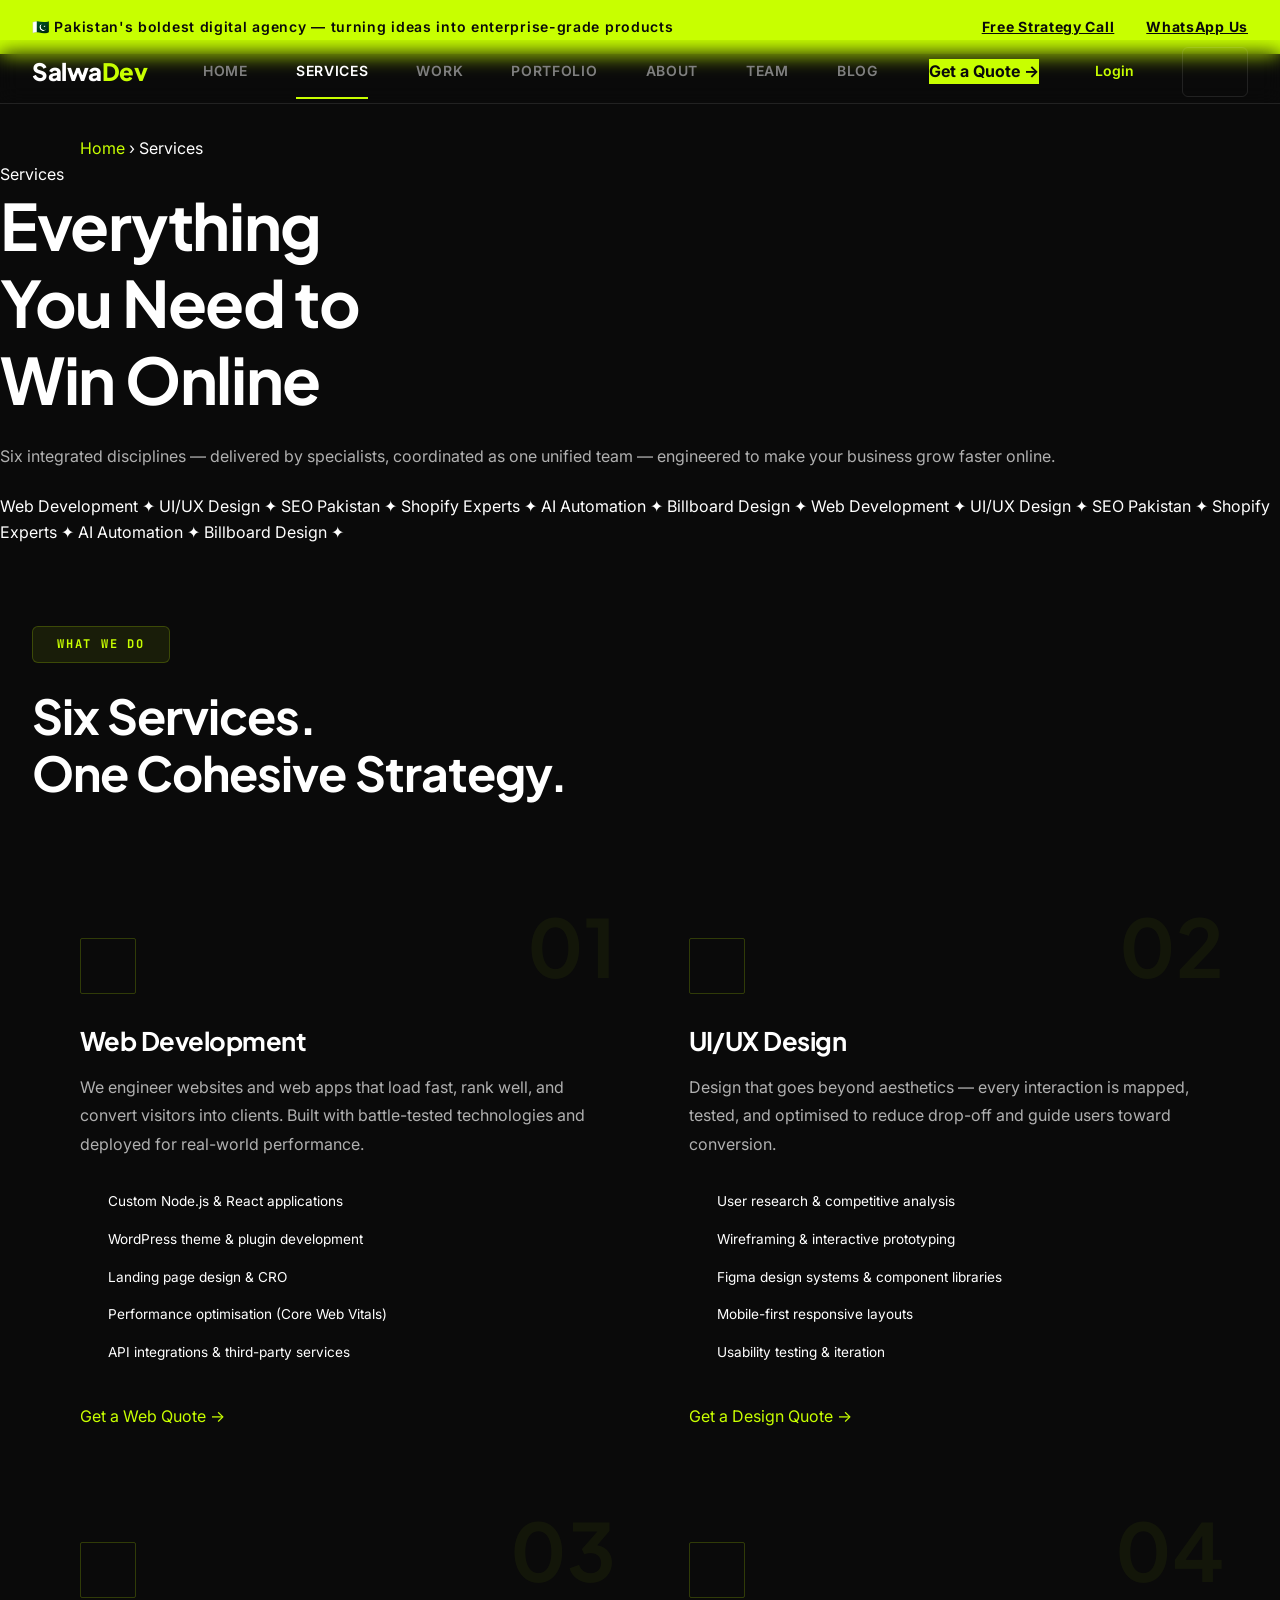
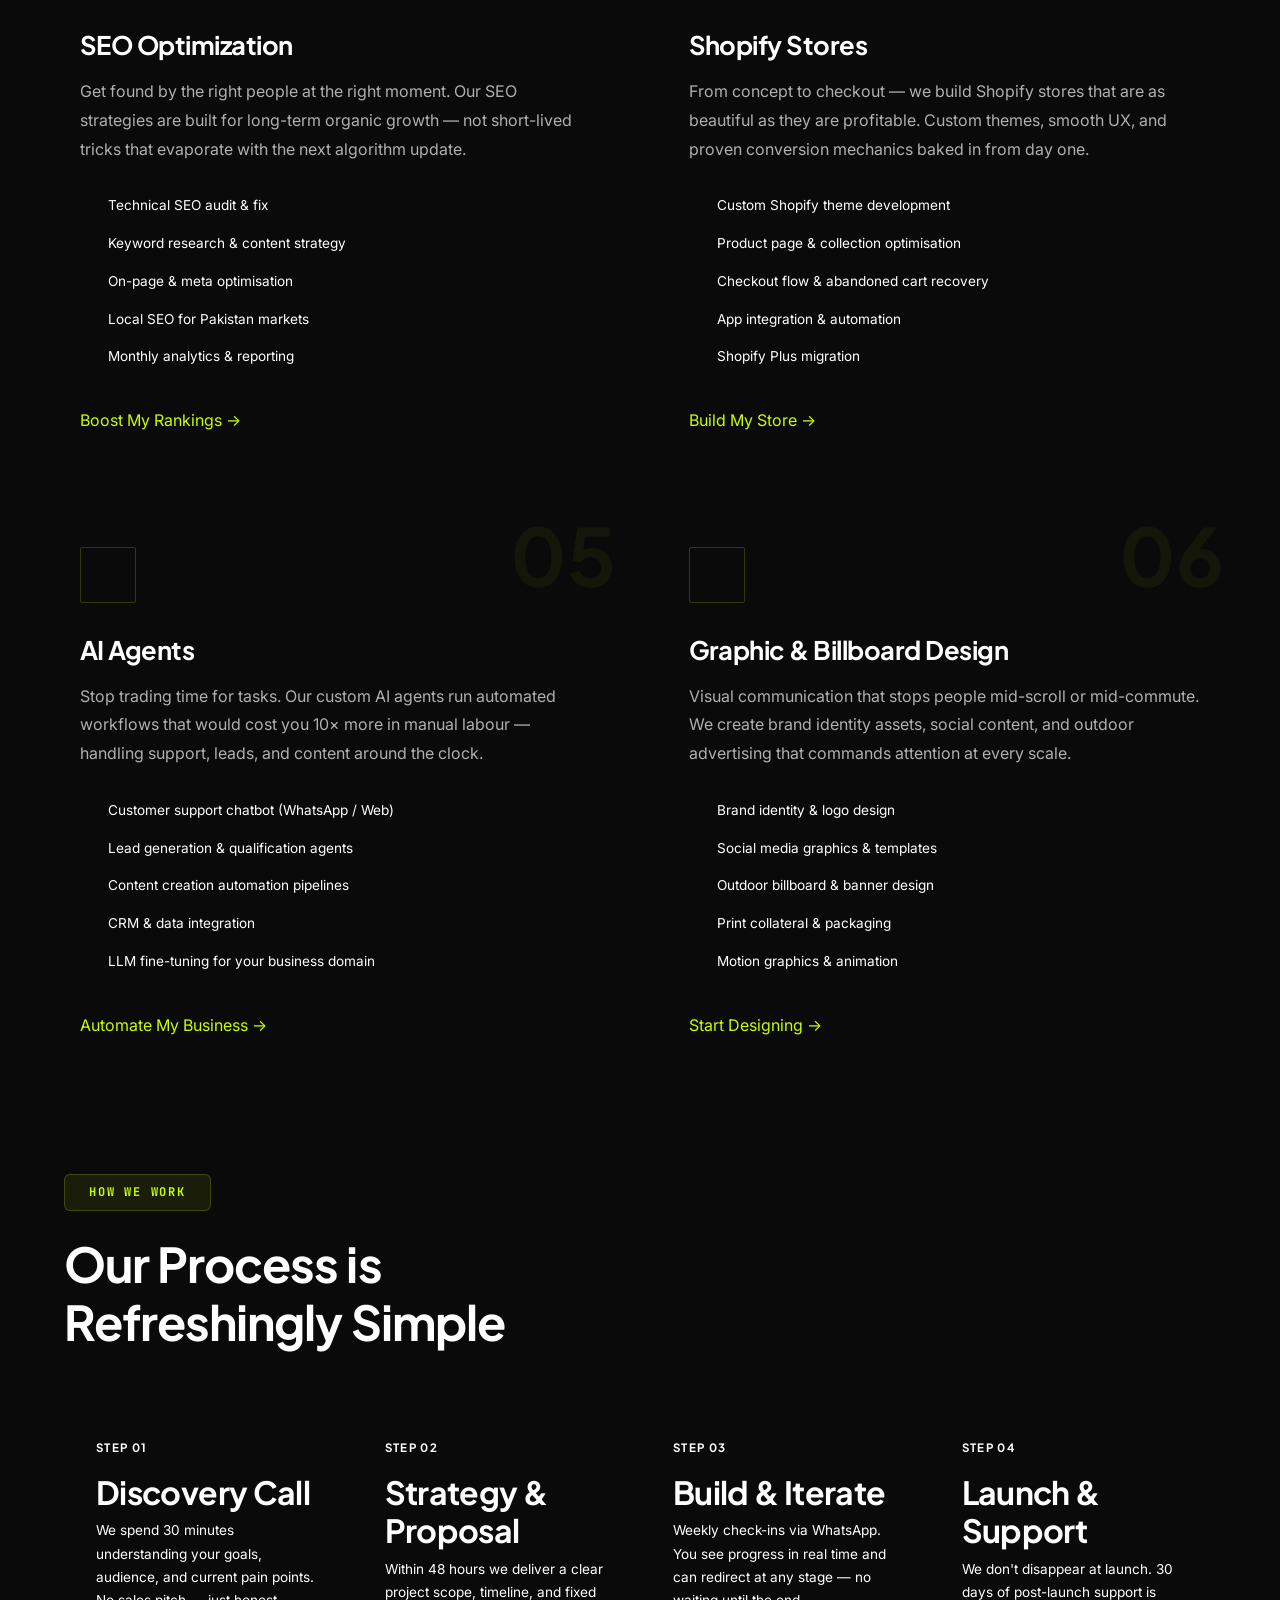
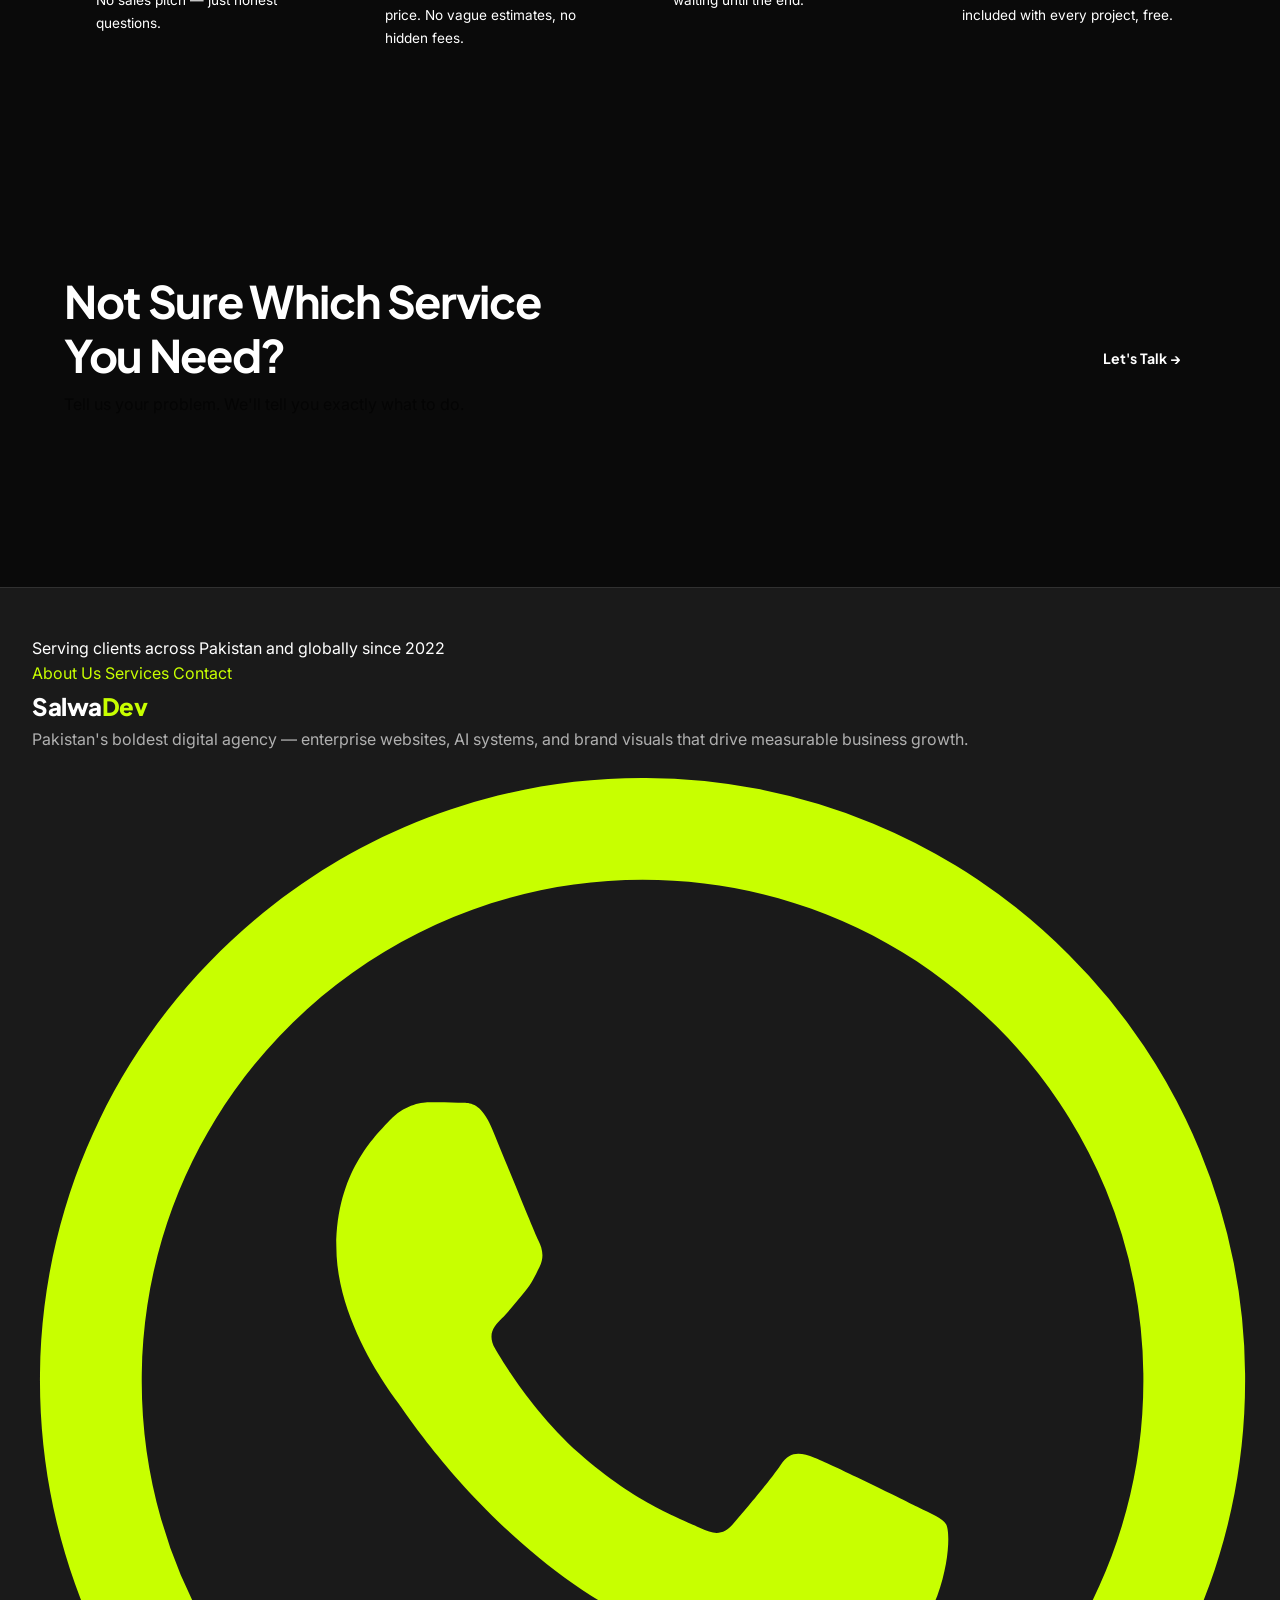
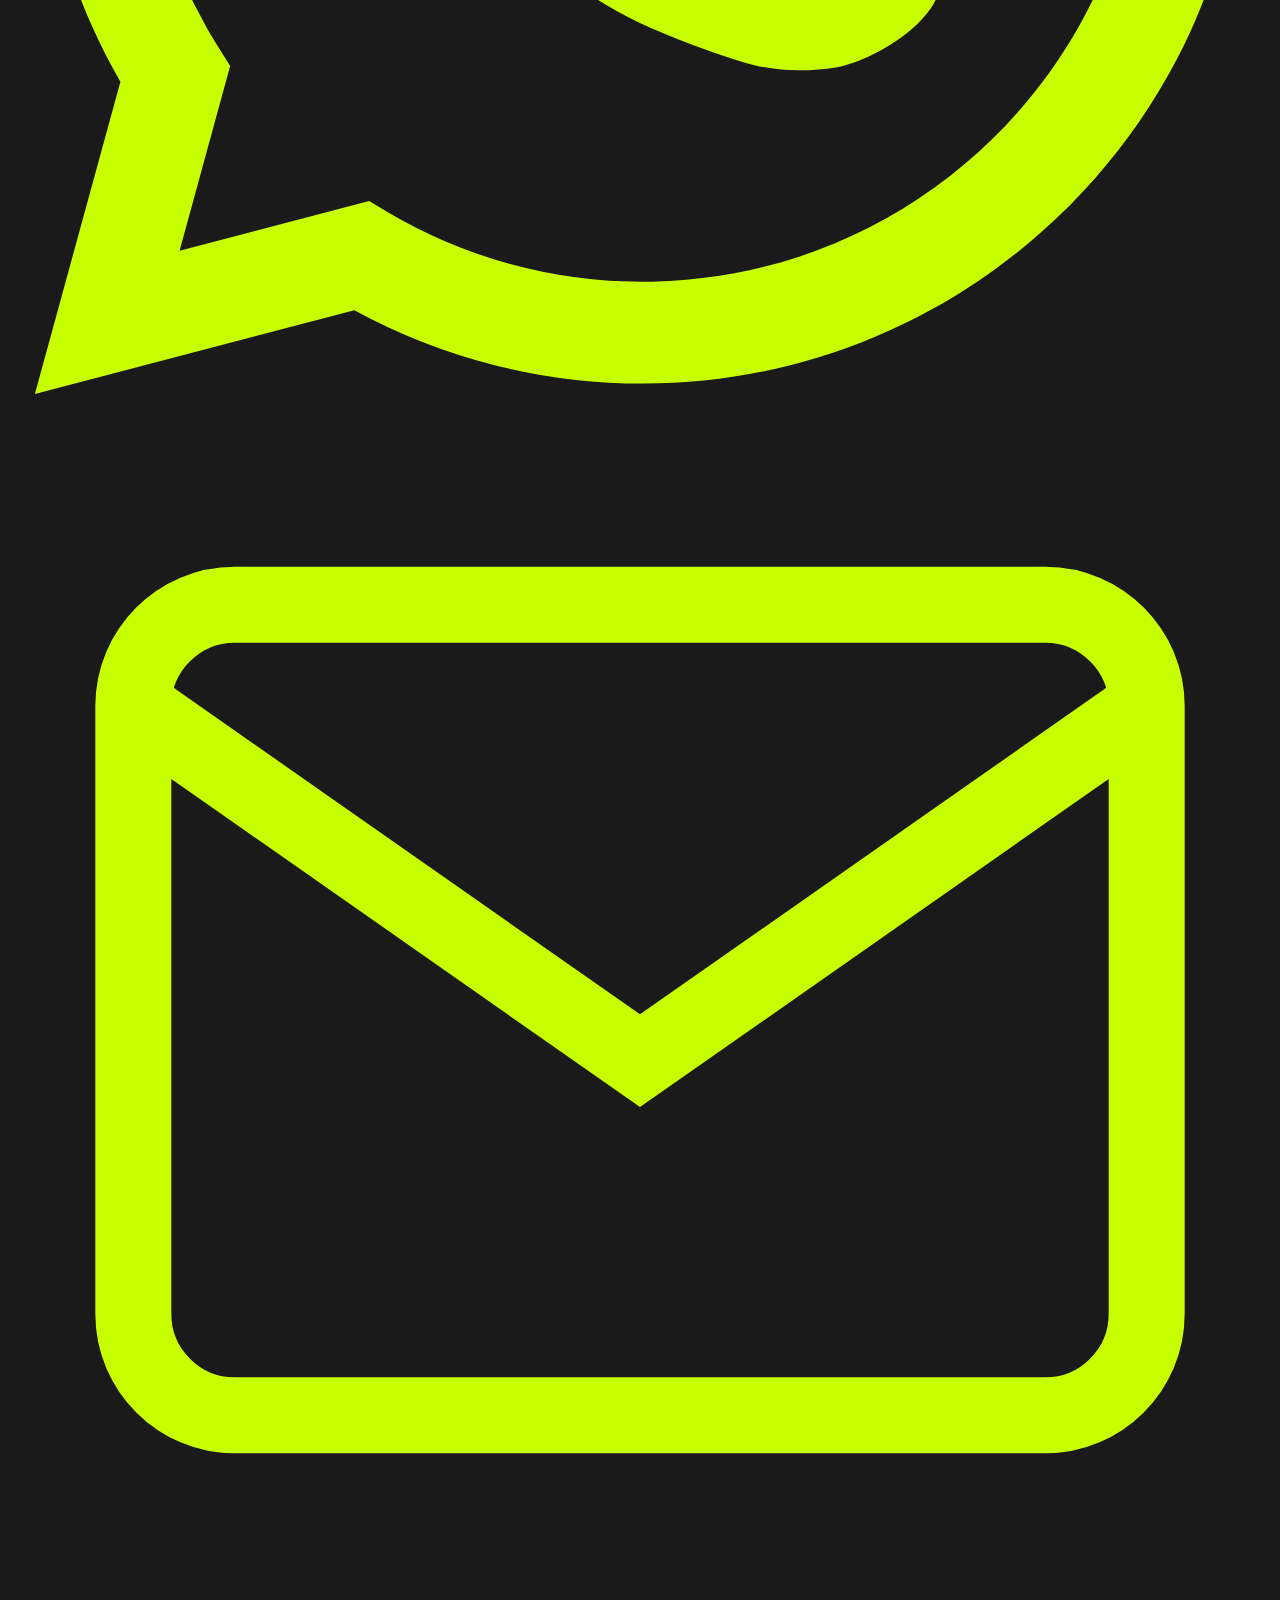
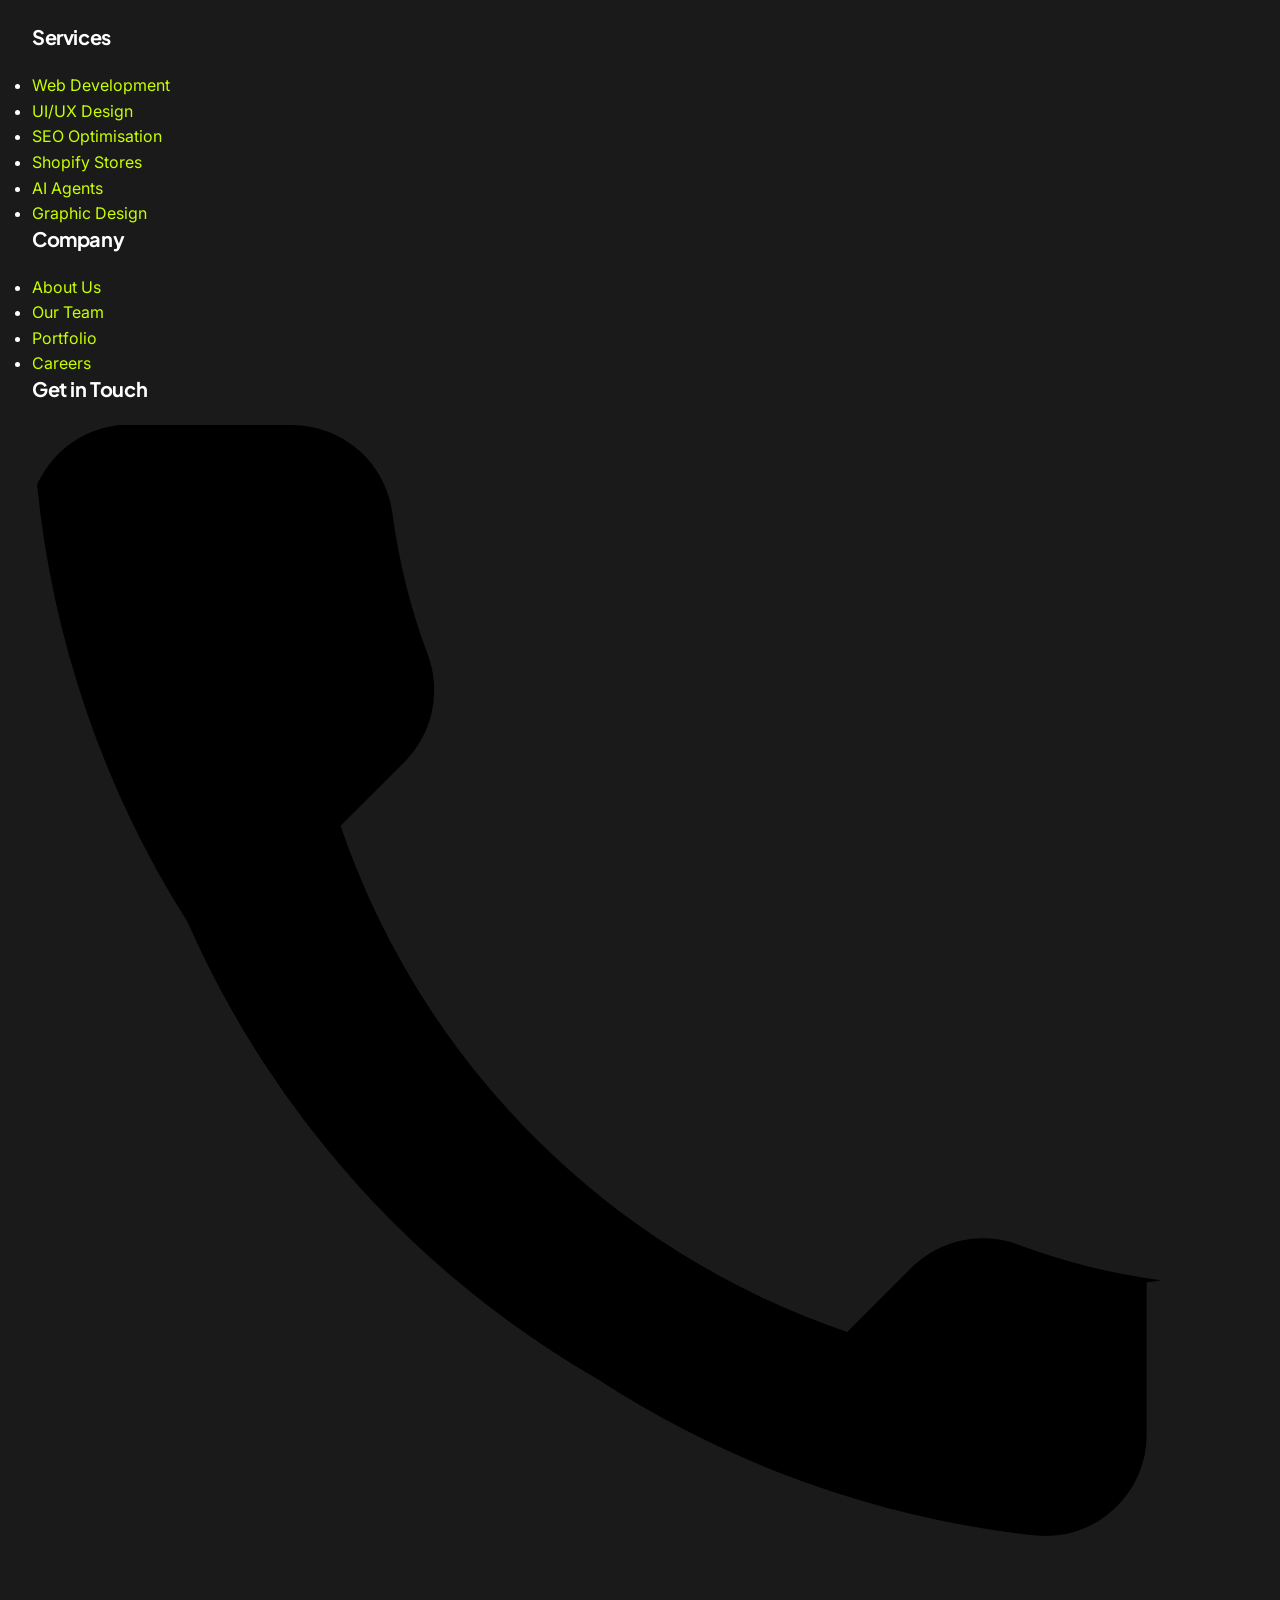
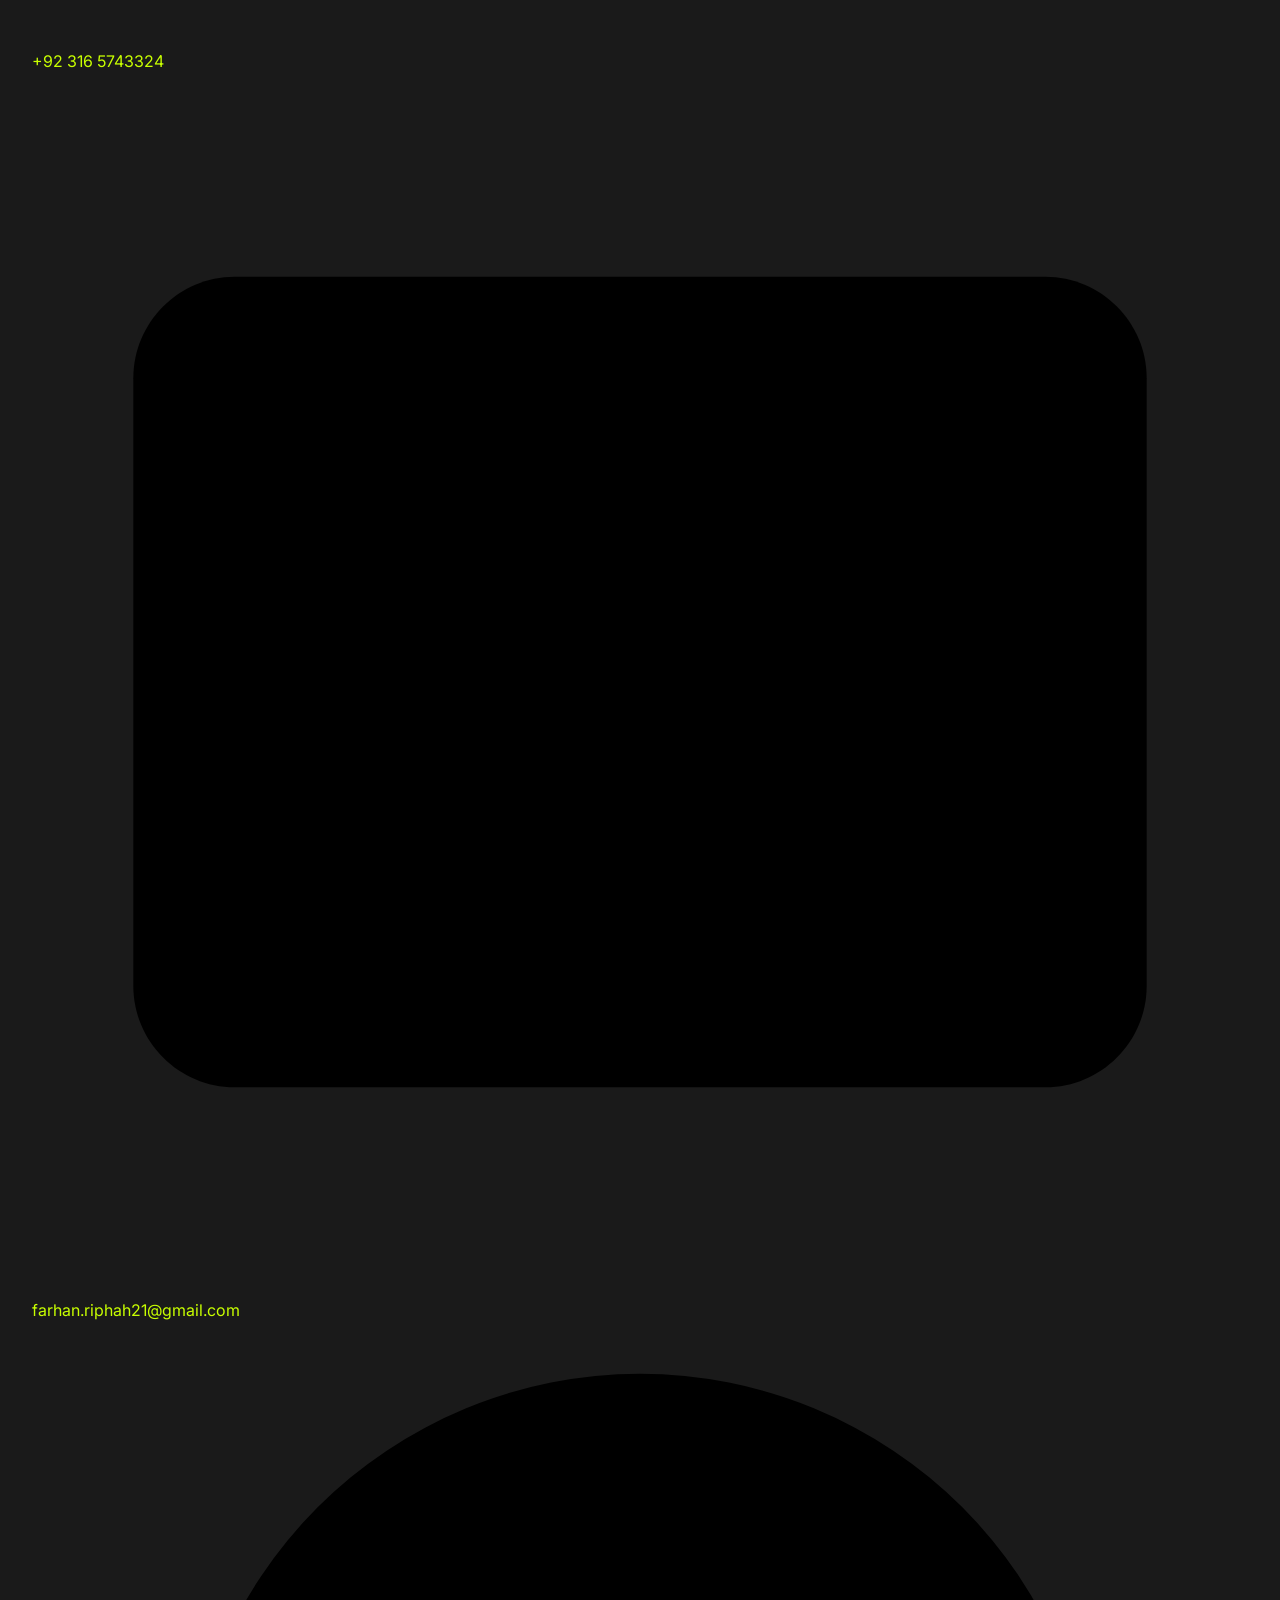
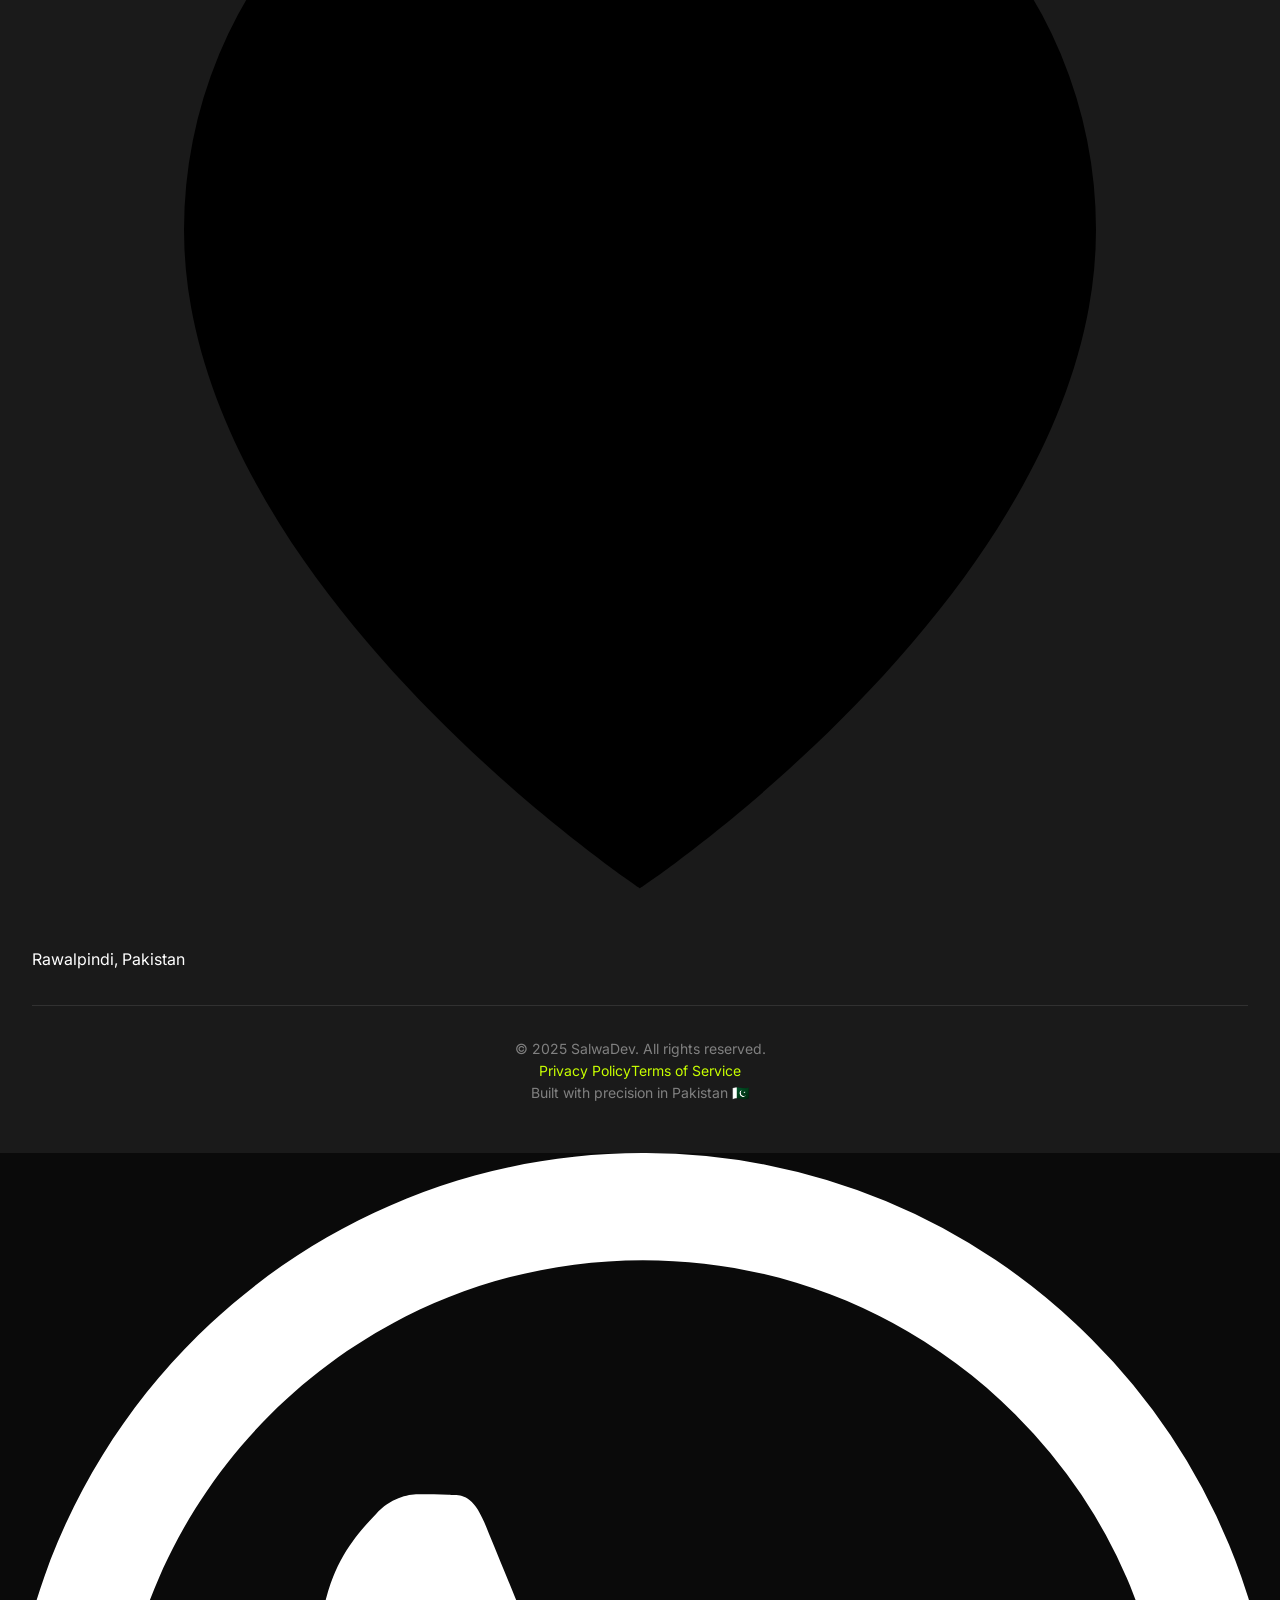
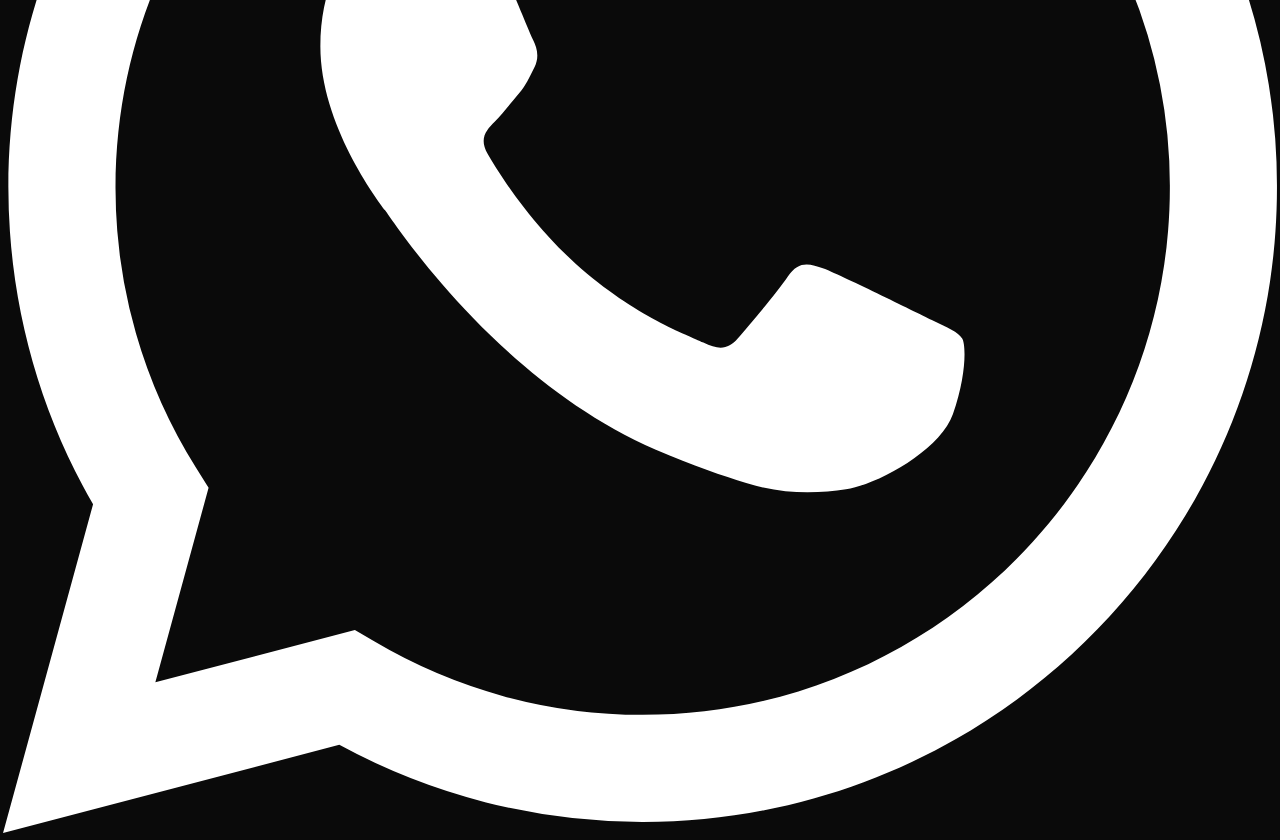
<file: services.html>
<!DOCTYPE html>
<html lang="en">
<head>
<script>(function(){try{var t=localStorage.getItem('salwadev-theme')||'dark';document.documentElement.setAttribute('data-theme',t);}catch(e){document.documentElement.setAttribute('data-theme','dark');}})();</script>
<meta charset="UTF-8">
<meta name="viewport" content="width=device-width, initial-scale=1.0">
<title>Services — Web Dev, SEO, AI Agents, Shopify | SalwaDev Pakistan</title>
<meta name="description" content="SalwaDev offers web development, UI/UX design, SEO optimization, Shopify store development, AI agents, and graphic design services in Pakistan.">
<meta name="keywords" content="web development services Pakistan, SEO services Pakistan, Shopify store development, AI agent development, UI UX design Pakistan, graphic design Pakistan">
<link rel="canonical" href="https://salwadev.com/services.html">
<link rel="icon" type="image/png" href="assets/images/favicon.png">
<link rel="stylesheet" href="shared.css">

<style>
/* Services page extras */
.svc-detail-grid {
  display: grid;
  grid-template-columns: 1fr 1fr;
  gap: 1px;
  background: var(--border);
  border: 1px solid var(--border);
  margin-top: 5rem;
}
.svc-detail-card {
  background: var(--black);
  padding: 3.5rem 3rem;
  position: relative;
  overflow: hidden;
  transition: background 0.35s;
  perspective: 600px;
}
.svc-detail-card:hover { background: var(--card-bg); }
.svc-detail-card::after {
  content:'';
  position: absolute; left: 0; top: 0; bottom: 0;
  width: 2px; background: var(--acid);
  transform: scaleY(0); transform-origin: top;
  transition: transform 0.45s ease;
}
.svc-detail-card:hover::after { transform: scaleY(1); }
.svc-detail-inner {
  transition: transform 0.4s cubic-bezier(0.34,1.56,0.64,1);
}
.svc-detail-card:hover .svc-detail-inner { transform: translateX(8px); }

.svc-detail-num {
  font-family: var(--font-display);
  font-size: 5rem; font-weight: 700;
  color: rgba(200,255,0,0.05);
  position: absolute; top: 1.5rem; right: 1.5rem;
  line-height: 1; pointer-events: none;
  transition: color 0.35s;
}
.svc-detail-card:hover .svc-detail-num { color: rgba(200,255,0,0.1); }

.svc-detail-icon {
  width: 56px; height: 56px;
  border: 1px solid rgba(200,255,0,0.2);
  border-radius: 2px;
  display: flex; align-items: center; justify-content: center;
  margin-bottom: 2rem;
  transition: all 0.3s;
}
.svc-detail-card:hover .svc-detail-icon {
  border-color: var(--acid);
  background: rgba(200,255,0,0.07);
  transform: rotateY(15deg) rotateX(5deg);
}
.svc-detail-icon svg { width: 24px; height: 24px; stroke: var(--acid); fill: none; stroke-width: 1.5; }

.svc-detail-card h2 {
  font-size: 1.6rem;
  margin-bottom: 1rem;
  font-family: var(--font-display); font-weight: 700;
}
.svc-detail-card > p { font-size: 0.92rem; color: var(--muted); line-height: 1.8; margin-bottom: 2rem; }

.svc-features { list-style: none; margin-bottom: 2rem; }
.svc-features li {
  font-size: 0.85rem; color: var(--muted);
  padding: 0.5rem 0;
  border-bottom: 1px solid var(--border);
  display: flex; align-items: center; gap: 0.75rem;
}
.svc-features li::before {
  content: '';
  width: 16px; height: 1px;
  background: var(--acid); flex-shrink: 0;
}
.svc-features li:last-child { border-bottom: none; }

/* Canvas on hero */
.page-hero { position: relative; overflow: hidden; }

/* Process strip */
.process-strip {
  background: var(--black2);
  padding: 5rem 4rem;
  border-top: 1px solid var(--border);
  border-bottom: 1px solid var(--border);
}
.process-grid {
  display: grid; grid-template-columns: repeat(4, 1fr);
  gap: 2px; background: var(--border);
  border: 1px solid var(--border);
  margin-top: 3rem;
}
.process-step {
  background: var(--black);
  padding: 2.5rem 2rem;
  position: relative;
  transition: background 0.3s;
}
.process-step:hover { background: var(--card-bg); }
.process-step-num {
  font-family: var(--font-display);
  font-size: 0.72rem; font-weight: 700;
  letter-spacing: 0.12em; color: var(--acid);
  margin-bottom: 1rem; display: block;
}
.process-step h3 { margin-bottom: 0.5rem; }
.process-step p { font-size: 0.85rem; color: var(--muted); line-height: 1.7; }

@media (max-width: 1024px) {
  .svc-detail-grid { grid-template-columns: 1fr; }
  .process-grid { grid-template-columns: 1fr 1fr; }
  .process-strip { padding: 4rem 2rem; }
}
@media (max-width: 640px) {
  .process-grid { grid-template-columns: 1fr; }
  .svc-detail-card { padding: 2.5rem 1.5rem; }
}
</style>
</head>
<body>

<div class="top-bar">
  <span>🇵🇰 Pakistan's boldest digital agency — turning ideas into enterprise-grade products</span>
  <div class="top-bar-right">
    <a href="contact.html">Free Strategy Call</a>
    <a href="https://wa.me/923165743324" target="_blank">WhatsApp Us</a>
  </div>
</div>

<nav>
  <div class="nav-left">
    <a href="index.html" class="logo">Salwa<span>Dev</span></a>
    <ul>
      <li><a href="index.html">Home</a></li>
      <li><a href="services.html" class="active">Services</a></li>
      <li><a href="work.html">Work</a></li>
      <li><a href="portfolio.html">Portfolio</a></li>
      <li><a href="about.html">About</a></li>
      <li><a href="team.html">Team</a></li>
      <li><a href="blog.html">Blog</a></li>
    </ul>
  </div>
  <div class="nav-right">
    <a href="contact.html" class="nav-cta">Get a Quote →</a>
    <button class="theme-toggle" id="themeToggle" onclick="toggleTheme()" aria-label="Toggle light/dark mode">
      <svg class="icon-moon" viewBox="0 0 24 24"><path d="M21 12.79A9 9 0 1 1 11.21 3 7 7 0 0 0 21 12.79z"/></svg>
      <svg class="icon-sun" viewBox="0 0 24 24"><circle cx="12" cy="12" r="4"/><path d="M12 2v2M12 20v2M4.93 4.93l1.41 1.41M17.66 17.66l1.41 1.41M2 12h2M20 12h2M6.34 17.66l-1.41 1.41M19.07 4.93l-1.41 1.41"/></svg>
    </button>
    <button class="hamburger" id="hamburger" onclick="toggleMenu()" aria-label="Open menu"><span></span><span></span><span></span></button>
  </div>
</nav>
<div class="mobile-menu" id="mobileMenu">
  <a href="index.html" onclick="toggleMenu()">Home</a>
  <a href="services.html" onclick="toggleMenu()">Services</a>
  <a href="work.html" onclick="toggleMenu()">Work</a>
  <a href="portfolio.html" onclick="toggleMenu()">Portfolio</a>
  <a href="about.html" onclick="toggleMenu()">About</a>
  <a href="team.html" onclick="toggleMenu()">Team</a>
  <a href="blog.html" onclick="toggleMenu()">Blog</a>
  <a href="contact.html" onclick="toggleMenu()" style="color:var(--acid)">Contact →</a>
</div>
<div class="breadcrumb" style="padding:8.5rem 5rem 0; position:relative; z-index:10;">
  <a href="index.html">Home</a>
  <span class="breadcrumb-sep">›</span>
  <span>Services</span>
</div>


<!-- HERO -->
<div class="page-hero">
  <div class="page-hero-tag">Services</div>
  <h1><span class="outline">Everything</span><br>You Need to<br><span style="color:var(--acid)">Win Online</span></h1>
  <p class="page-hero-sub">Six integrated disciplines — delivered by specialists, coordinated as one unified team — engineered to make your business grow faster online.</p>
</div>

<div class="marquee-wrap">
  <div class="marquee-track">
    <span class="marquee-item">Web Development <span class="marquee-dot">&#10022;</span></span>
    <span class="marquee-item">UI/UX Design <span class="marquee-dot">&#10022;</span></span>
    <span class="marquee-item">SEO Pakistan <span class="marquee-dot">&#10022;</span></span>
    <span class="marquee-item">Shopify Experts <span class="marquee-dot">&#10022;</span></span>
    <span class="marquee-item">AI Automation <span class="marquee-dot">&#10022;</span></span>
    <span class="marquee-item">Billboard Design <span class="marquee-dot">&#10022;</span></span>
    <span class="marquee-item">Web Development <span class="marquee-dot">&#10022;</span></span>
    <span class="marquee-item">UI/UX Design <span class="marquee-dot">&#10022;</span></span>
    <span class="marquee-item">SEO Pakistan <span class="marquee-dot">&#10022;</span></span>
    <span class="marquee-item">Shopify Experts <span class="marquee-dot">&#10022;</span></span>
    <span class="marquee-item">AI Automation <span class="marquee-dot">&#10022;</span></span>
    <span class="marquee-item">Billboard Design <span class="marquee-dot">&#10022;</span></span>
  </div>
</div>

<!-- DETAILED SERVICES -->
<section style="background:var(--black); padding-top:5rem; padding-bottom:0;">
  <div class="reveal">
    <div class="section-tag">What We Do</div>
    <h2>Six Services.<br>One <span class="accent">Cohesive Strategy.</span></h2>
  </div>

  <div class="svc-detail-grid reveal">

    <div class="svc-detail-card stagger-child">
      <div class="svc-detail-num">01</div>
      <div class="svc-detail-inner">
        <div class="svc-detail-icon">
          <svg viewBox="0 0 24 24"><polyline points="16 18 22 12 16 6"/><polyline points="8 6 2 12 8 18"/></svg>
        </div>
        <h2>Web Development</h2>
        <p>We engineer websites and web apps that load fast, rank well, and convert visitors into clients. Built with battle-tested technologies and deployed for real-world performance.</p>
        <ul class="svc-features">
          <li>Custom Node.js &amp; React applications</li>
          <li>WordPress theme &amp; plugin development</li>
          <li>Landing page design &amp; CRO</li>
          <li>Performance optimisation (Core Web Vitals)</li>
          <li>API integrations &amp; third-party services</li>
        </ul>
        <a href="contact.html" class="btn-primary">Get a Web Quote &rarr;</a>
      </div>
    </div>

    <div class="svc-detail-card stagger-child">
      <div class="svc-detail-num">02</div>
      <div class="svc-detail-inner">
        <div class="svc-detail-icon">
          <svg viewBox="0 0 24 24"><rect x="3" y="3" width="18" height="18" rx="2"/><path d="M9 9h6M9 12h6M9 15h4"/></svg>
        </div>
        <h2>UI/UX Design</h2>
        <p>Design that goes beyond aesthetics — every interaction is mapped, tested, and optimised to reduce drop-off and guide users toward conversion.</p>
        <ul class="svc-features">
          <li>User research &amp; competitive analysis</li>
          <li>Wireframing &amp; interactive prototyping</li>
          <li>Figma design systems &amp; component libraries</li>
          <li>Mobile-first responsive layouts</li>
          <li>Usability testing &amp; iteration</li>
        </ul>
        <a href="contact.html" class="btn-primary">Get a Design Quote &rarr;</a>
      </div>
    </div>

    <div class="svc-detail-card stagger-child">
      <div class="svc-detail-num">03</div>
      <div class="svc-detail-inner">
        <div class="svc-detail-icon">
          <svg viewBox="0 0 24 24"><polyline points="22 12 18 12 15 21 9 3 6 12 2 12"/></svg>
        </div>
        <h2>SEO Optimization</h2>
        <p>Get found by the right people at the right moment. Our SEO strategies are built for long-term organic growth — not short-lived tricks that evaporate with the next algorithm update.</p>
        <ul class="svc-features">
          <li>Technical SEO audit &amp; fix</li>
          <li>Keyword research &amp; content strategy</li>
          <li>On-page &amp; meta optimisation</li>
          <li>Local SEO for Pakistan markets</li>
          <li>Monthly analytics &amp; reporting</li>
        </ul>
        <a href="contact.html" class="btn-primary">Boost My Rankings &rarr;</a>
      </div>
    </div>

    <div class="svc-detail-card stagger-child">
      <div class="svc-detail-num">04</div>
      <div class="svc-detail-inner">
        <div class="svc-detail-icon">
          <svg viewBox="0 0 24 24"><path d="M6 2L3 6v14a2 2 0 002 2h14a2 2 0 002-2V6l-3-4z"/><line x1="3" y1="6" x2="21" y2="6"/><path d="M16 10a4 4 0 01-8 0"/></svg>
        </div>
        <h2>Shopify Stores</h2>
        <p>From concept to checkout — we build Shopify stores that are as beautiful as they are profitable. Custom themes, smooth UX, and proven conversion mechanics baked in from day one.</p>
        <ul class="svc-features">
          <li>Custom Shopify theme development</li>
          <li>Product page &amp; collection optimisation</li>
          <li>Checkout flow &amp; abandoned cart recovery</li>
          <li>App integration &amp; automation</li>
          <li>Shopify Plus migration</li>
        </ul>
        <a href="contact.html" class="btn-primary">Build My Store &rarr;</a>
      </div>
    </div>

    <div class="svc-detail-card stagger-child">
      <div class="svc-detail-num">05</div>
      <div class="svc-detail-inner">
        <div class="svc-detail-icon">
          <svg viewBox="0 0 24 24"><circle cx="12" cy="12" r="3"/><path d="M12 1v4M12 19v4M4.22 4.22l2.83 2.83M16.95 16.95l2.83 2.83M1 12h4M19 12h4M4.22 19.78l2.83-2.83M16.95 7.05l2.83-2.83"/></svg>
        </div>
        <h2>AI Agents</h2>
        <p>Stop trading time for tasks. Our custom AI agents run automated workflows that would cost you 10× more in manual labour — handling support, leads, and content around the clock.</p>
        <ul class="svc-features">
          <li>Customer support chatbot (WhatsApp / Web)</li>
          <li>Lead generation &amp; qualification agents</li>
          <li>Content creation automation pipelines</li>
          <li>CRM &amp; data integration</li>
          <li>LLM fine-tuning for your business domain</li>
        </ul>
        <a href="contact.html" class="btn-primary">Automate My Business &rarr;</a>
      </div>
    </div>

    <div class="svc-detail-card stagger-child">
      <div class="svc-detail-num">06</div>
      <div class="svc-detail-inner">
        <div class="svc-detail-icon">
          <svg viewBox="0 0 24 24"><circle cx="13.5" cy="6.5" r="2.5"/><circle cx="17.5" cy="14.5" r="2.5"/><circle cx="8.5" cy="14.5" r="2.5"/></svg>
        </div>
        <h2>Graphic &amp; Billboard Design</h2>
        <p>Visual communication that stops people mid-scroll or mid-commute. We create brand identity assets, social content, and outdoor advertising that commands attention at every scale.</p>
        <ul class="svc-features">
          <li>Brand identity &amp; logo design</li>
          <li>Social media graphics &amp; templates</li>
          <li>Outdoor billboard &amp; banner design</li>
          <li>Print collateral &amp; packaging</li>
          <li>Motion graphics &amp; animation</li>
        </ul>
        <a href="contact.html" class="btn-primary">Start Designing &rarr;</a>
      </div>
    </div>

  </div>
</section>

<!-- PROCESS -->
<div class="process-strip reveal">
  <div class="section-tag">How We Work</div>
  <h2>Our Process is<br><span class="accent">Refreshingly Simple</span></h2>
  <div class="process-grid">
    <div class="process-step stagger-child">
      <span class="process-step-num">STEP 01</span>
      <h3>Discovery Call</h3>
      <p>We spend 30 minutes understanding your goals, audience, and current pain points. No sales pitch — just honest questions.</p>
    </div>
    <div class="process-step stagger-child">
      <span class="process-step-num">STEP 02</span>
      <h3>Strategy &amp; Proposal</h3>
      <p>Within 48 hours we deliver a clear project scope, timeline, and fixed price. No vague estimates, no hidden fees.</p>
    </div>
    <div class="process-step stagger-child">
      <span class="process-step-num">STEP 03</span>
      <h3>Build &amp; Iterate</h3>
      <p>Weekly check-ins via WhatsApp. You see progress in real time and can redirect at any stage — no waiting until the end.</p>
    </div>
    <div class="process-step stagger-child">
      <span class="process-step-num">STEP 04</span>
      <h3>Launch &amp; Support</h3>
      <p>We don't disappear at launch. 30 days of post-launch support is included with every project, free.</p>
    </div>
  </div>
</div>

<!-- CTA -->
<div class="cta-banner" style="background:var(--acid);padding:5rem 4rem;display:grid;grid-template-columns:1fr auto;gap:3rem;align-items:center;">
  <div>
    <h2 style="color:var(--black);font-size:clamp(2rem,3.5vw,3rem);letter-spacing:-0.03em;margin-bottom:0.5rem;">Not Sure Which Service<br>You Need?</h2>
    <p style="color:rgba(0,0,0,0.6);font-size:1rem;">Tell us your problem. We'll tell you exactly what to do.</p>
  </div>
  <a href="contact.html" style="display:inline-flex;align-items:center;gap:0.5rem;background:var(--black);color:var(--white);font-family:var(--font-display);font-weight:700;font-size:0.88rem;padding:1rem 2.2rem;border-radius:4px;text-decoration:none;white-space:nowrap;transition:transform 0.2s;">Let's Talk &rarr;</a>
</div>

<!-- FOOTER -->



<footer class="site-footer">
  <div class="footer-top-bar">
    <span class="footer-top-bar-left">Serving clients across Pakistan and globally since 2022</span>
    <div class="footer-top-bar-right">
      <a href="about.html">About Us</a>
      <a href="services.html">Services</a>
      <a href="contact.html">Contact</a>
    </div>
  </div>
  <div class="footer-main">
    <div class="footer-brand">
      <a href="index.html" class="logo">Salwa<span>Dev</span></a>
      <p>Pakistan's boldest digital agency — enterprise websites, AI systems, and brand visuals that drive measurable business growth.</p>
      <div class="footer-socials">
        <a href="https://wa.me/923165743324" aria-label="WhatsApp" target="_blank"><svg viewBox="0 0 24 24" fill="currentColor"><path d="M17.472 14.382c-.297-.149-1.758-.867-2.03-.967-.273-.099-.471-.148-.67.15-.197.297-.767.966-.94 1.164-.173.199-.347.223-.644.075-.297-.15-1.255-.463-2.39-1.475-.883-.788-1.48-1.761-1.653-2.059-.173-.297-.018-.458.13-.606.134-.133.298-.347.446-.52.149-.174.198-.298.298-.497.099-.198.05-.371-.025-.52-.075-.149-.669-1.612-.916-2.207-.242-.579-.487-.5-.669-.51-.173-.008-.371-.01-.57-.01-.198 0-.52.074-.792.372-.272.297-1.04 1.016-1.04 2.479 0 1.462 1.065 2.875 1.213 3.074.149.198 2.096 3.2 5.077 4.487.709.306 1.262.489 1.694.625.712.227 1.36.195 1.871.118.571-.085 1.758-.719 2.006-1.413.248-.694.248-1.289.173-1.413-.074-.124-.272-.198-.57-.347m-5.421 7.403h-.004a9.87 9.87 0 01-5.031-1.378l-.361-.214-3.741.982.998-3.648-.235-.374a9.86 9.86 0 01-1.51-5.26c.001-5.45 4.436-9.884 9.888-9.884 2.64 0 5.122 1.03 6.988 2.898a9.825 9.825 0 012.893 6.994c-.003 5.45-4.437 9.884-9.885 9.884m8.413-18.297A11.815 11.815 0 0012.05 0C5.495 0 .16 5.335.157 11.892c0 2.096.547 4.142 1.588 5.945L.057 24l6.305-1.654a11.882 11.882 0 005.683 1.448h.005c6.554 0 11.89-5.335 11.893-11.893a11.821 11.821 0 00-3.48-8.413Z"/></svg></a>
        <a href="mailto:farhan.riphah21@gmail.com" aria-label="Email"><svg viewBox="0 0 24 24" fill="none" stroke="currentColor" stroke-width="1.5"><path d="M4 4h16c1.1 0 2 .9 2 2v12c0 1.1-.9 2-2 2H4c-1.1 0-2-.9-2-2V6c0-1.1.9-2 2-2z"/><polyline points="22,6 12,13 2,6"/></svg></a>
      </div>
    </div>
    <div class="footer-col"><h4>Services</h4><ul><li><a href="services.html">Web Development</a></li><li><a href="services.html">UI/UX Design</a></li><li><a href="services.html">SEO Optimisation</a></li><li><a href="services.html">Shopify Stores</a></li><li><a href="services.html">AI Agents</a></li><li><a href="services.html">Graphic Design</a></li></ul></div>
    <div class="footer-col"><h4>Company</h4><ul><li><a href="about.html">About Us</a></li><li><a href="team.html">Our Team</a></li><li><a href="portfolio.html">Portfolio</a></li><li><a href="contact.html">Careers</a></li></ul></div>
    <div class="footer-col"><h4>Get in Touch</h4>
      <div class="footer-contact-item"><svg viewBox="0 0 24 24"><path d="M22 16.92v3a2 2 0 01-2.18 2 19.79 19.79 0 01-8.63-3.07A19.5 19.5 0 013.07 9.81 19.79 19.79 0 01.1 1.18 2 2 0 012.11 0h3a2 2 0 012 1.72 12.84 12.84 0 00.7 2.81 2 2 0 01-.45 2.11L6.09 7.91A16 16 0 0016.09 17.9l1.27-1.27a2 2 0 012.11-.45 12.84 12.84 0 002.81.7A2 2 0 0122 16.92z"/></svg><a href="https://wa.me/923165743324">+92 316 5743324</a></div>
      <div class="footer-contact-item"><svg viewBox="0 0 24 24"><path d="M4 4h16c1.1 0 2 .9 2 2v12c0 1.1-.9 2-2 2H4c-1.1 0-2-.9-2-2V6c0-1.1.9-2 2-2z"/><polyline points="22,6 12,13 2,6"/></svg><a href="mailto:farhan.riphah21@gmail.com">farhan.riphah21@gmail.com</a></div>
      <div class="footer-contact-item"><svg viewBox="0 0 24 24"><path d="M21 10c0 7-9 13-9 13s-9-6-9-13a9 9 0 0118 0z"/><circle cx="12" cy="10" r="3"/></svg><span>Rawalpindi, Pakistan</span></div>
    </div>
  </div>
  <div class="footer-bottom">
    <span>&copy; 2025 SalwaDev. All rights reserved.</span>
    <div class="footer-bottom-links"><a href="#">Privacy Policy</a><a href="#">Terms of Service</a></div>
    <span>Built with precision in Pakistan 🇵🇰</span>
  </div>
</footer>

<a href="https://wa.me/923165743324" class="wa-float" target="_blank" aria-label="WhatsApp">
  <svg viewBox="0 0 24 24" fill="white"><path d="M17.472 14.382c-.297-.149-1.758-.867-2.03-.967-.273-.099-.471-.148-.67.15-.197.297-.767.966-.94 1.164-.173.199-.347.223-.644.075-.297-.15-1.255-.463-2.39-1.475-.883-.788-1.48-1.761-1.653-2.059-.173-.297-.018-.458.13-.606.134-.133.298-.347.446-.52.149-.174.198-.298.298-.497.099-.198.05-.371-.025-.52-.075-.149-.669-1.612-.916-2.207-.242-.579-.487-.5-.669-.51-.173-.008-.371-.01-.57-.01-.198 0-.52.074-.792.372-.272.297-1.04 1.016-1.04 2.479 0 1.462 1.065 2.875 1.213 3.074.149.198 2.096 3.2 5.077 4.487.709.306 1.262.489 1.694.625.712.227 1.36.195 1.871.118.571-.085 1.758-.719 2.006-1.413.248-.694.248-1.289.173-1.413-.074-.124-.272-.198-.57-.347m-5.421 7.403h-.004a9.87 9.87 0 01-5.031-1.378l-.361-.214-3.741.982.998-3.648-.235-.374a9.86 9.86 0 01-1.51-5.26c.001-5.45 4.436-9.884 9.888-9.884 2.64 0 5.122 1.03 6.988 2.898a9.825 9.825 0 012.893 6.994c-.003 5.45-4.437 9.884-9.885 9.884m8.413-18.297A11.815 11.815 0 0012.05 0C5.495 0 .16 5.335.157 11.892c0 2.096.547 4.142 1.588 5.945L.057 24l6.305-1.654a11.882 11.882 0 005.683 1.448h.005c6.554 0 11.89-5.335 11.893-11.893a11.821 11.821 0 00-3.48-8.413Z"/></svg>
</a>
<div class="toast" id="toast"></div>
<script src="shared.js"></script>
<script src="auth.js"></script>

</body>
</html>
</file>
<file: shared.css>
/* ============================================================
   SALWADEV v2.0 — MODERN TECH-BASED RESPONSIVE CSS
   Clean, Error-Free, Production-Ready
   ============================================================ */

@import url('https://fonts.googleapis.com/css2?family=Plus+Jakarta+Sans:wght@400;500;600;700;800&family=JetBrains+Mono:wght@400;500;600&family=Inter:wght@300;400;500;600;700&display=swap');

/* ============================================================
   1. CSS VARIABLES & THEME SYSTEM
   ============================================================ */

:root {
  /* Colors - Dark Mode (Default) */
  --bg-primary: #0a0a0a;
  --bg-secondary: #1a1a1a;
  --bg-tertiary: #262626;
  --text-primary: #ffffff;
  --text-secondary: #b0b0b0;
  --text-muted: #808080;
  --accent: #c8ff00;
  --accent-hover: #b8ef00;
  --border-light: rgba(255, 255, 255, 0.1);
  --border-dark: rgba(255, 255, 255, 0.05);
  --success: #10b981;
  --error: #ef4444;
  --warning: #f59e0b;

  /* Fonts */
  --font-display: 'Plus Jakarta Sans', sans-serif;
  --font-body: 'Inter', sans-serif;
  --font-mono: 'JetBrains Mono', monospace;

  /* Spacing */
  --spacing-xs: 0.5rem;
  --spacing-sm: 1rem;
  --spacing-md: 1.5rem;
  --spacing-lg: 2rem;
  --spacing-xl: 3rem;
  --spacing-2xl: 4rem;

  /* Border Radius */
  --radius-sm: 6px;
  --radius-md: 8px;
  --radius-lg: 12px;
  --radius-xl: 16px;

  /* Shadows */
  --shadow-sm: 0 2px 8px rgba(0, 0, 0, 0.3);
  --shadow-md: 0 8px 24px rgba(0, 0, 0, 0.4);
  --shadow-lg: 0 16px 48px rgba(0, 0, 0, 0.5);

  /* Transitions */
  --transition-fast: 150ms ease;
  --transition-normal: 300ms ease;
  --transition-slow: 500ms ease;

  /* Z-Index */
  --z-dropdown: 100;
  --z-sticky: 200;
  --z-fixed: 300;
  --z-modal: 400;
  --z-tooltip: 500;
}

/* Light Mode */
html[data-theme="light"] {
  --bg-primary: #ffffff;
  --bg-secondary: #f8f9fa;
  --bg-tertiary: #f0f2f5;
  --text-primary: #1a1a1a;
  --text-secondary: #505050;
  --text-muted: #808080;
  --accent: #7ab800;
  --accent-hover: #6aa400;
  --border-light: rgba(0, 0, 0, 0.1);
  --border-dark: rgba(0, 0, 0, 0.05);
}

/* ============================================================
   2. RESET & BASE STYLES
   ============================================================ */

*,
*::before,
*::after {
  margin: 0;
  padding: 0;
  box-sizing: border-box;
}

html {
  scroll-behavior: smooth;
  -webkit-font-smoothing: antialiased;
  -moz-osx-font-smoothing: grayscale;
}

body {
  background-color: var(--bg-primary);
  color: var(--text-primary);
  font-family: var(--font-body);
  font-size: 16px;
  line-height: 1.6;
  overflow-x: hidden;
  transition: background-color var(--transition-normal), 
              color var(--transition-normal);
}

/* ============================================================
   3. TYPOGRAPHY
   ============================================================ */

h1, h2, h3, h4, h5, h6 {
  font-family: var(--font-display);
  font-weight: 700;
  line-height: 1.2;
  letter-spacing: -0.02em;
  margin-bottom: var(--spacing-md);
}

h1 {
  font-size: clamp(2rem, 6vw, 4rem);
}

h2 {
  font-size: clamp(1.75rem, 5vw, 3rem);
}

h3 {
  font-size: clamp(1.5rem, 4vw, 2rem);
}

h4 {
  font-size: 1.25rem;
}

h5 {
  font-size: 1.125rem;
}

h6 {
  font-size: 1rem;
}

p {
  margin-bottom: var(--spacing-md);
  color: var(--text-secondary);
  line-height: 1.8;
}

small {
  font-size: 0.875rem;
}

/* Links */
a {
  color: var(--accent);
  text-decoration: none;
  transition: color var(--transition-fast);
}

a:hover {
  color: var(--accent-hover);
}

/* ============================================================
   4. TOP BAR & NAVIGATION
   ============================================================ */

.top-bar {
  background: var(--accent);
  color: var(--bg-primary);
  padding: var(--spacing-sm) var(--spacing-lg);
  display: flex;
  justify-content: space-between;
  align-items: center;
  font-size: 0.875rem;
  font-weight: 600;
  letter-spacing: 0.05em;
  position: fixed;
  top: 0;
  left: 0;
  right: 0;
  z-index: var(--z-fixed);
}

.top-bar a {
  color: var(--bg-primary);
  text-decoration: underline;
  font-weight: 700;
}

.top-bar-right {
  display: flex;
  gap: var(--spacing-lg);
  flex-wrap: wrap;
}

/* Navigation */
nav {
  position: fixed;
  top: 40px;
  left: 0;
  right: 0;
  z-index: var(--z-fixed);
  padding: var(--spacing-md) var(--spacing-lg);
  background: rgba(var(--bg-primary), 0.95);
  backdrop-filter: blur(10px);
  border-bottom: 1px solid var(--border-light);
  display: flex;
  justify-content: space-between;
  align-items: center;
  height: 64px;
  transition: all var(--transition-normal);
}

nav.scrolled {
  top: 0;
  box-shadow: var(--shadow-sm);
}

.nav-left {
  display: flex;
  align-items: center;
  gap: var(--spacing-lg);
}

.nav-right {
  display: flex;
  align-items: center;
  gap: var(--spacing-md);
}

.logo {
  font-family: var(--font-display);
  font-weight: 800;
  font-size: 1.5rem;
  letter-spacing: -0.5px;
  color: var(--text-primary);
  white-space: nowrap;
  transition: transform var(--transition-fast);
}

.logo:hover {
  transform: scale(1.05);
}

.logo span {
  color: var(--accent);
}

nav ul {
  display: flex;
  list-style: none;
  gap: 0;
  align-items: center;
}

nav ul li {
  position: relative;
}

nav ul a {
  display: flex;
  align-items: center;
  padding: var(--spacing-sm) var(--spacing-md);
  font-size: 0.875rem;
  font-weight: 600;
  text-transform: uppercase;
  letter-spacing: 0.05em;
  color: var(--text-muted);
  position: relative;
  transition: color var(--transition-fast);
}

nav ul a::after {
  content: '';
  position: absolute;
  bottom: 0;
  left: var(--spacing-md);
  right: var(--spacing-md);
  height: 2px;
  background: var(--accent);
  transform: scaleX(0);
  transform-origin: center;
  transition: transform var(--transition-normal);
}

nav ul a:hover,
nav ul a.active {
  color: var(--text-primary);
}

nav ul a:hover::after,
nav ul a.active::after {
  transform: scaleX(1);
}

/* Nav Buttons */
.nav-btn {
  padding: var(--spacing-sm) var(--spacing-md);
  font-size: 0.875rem;
  font-weight: 600;
  border-radius: var(--radius-sm);
  cursor: pointer;
  transition: all var(--transition-fast);
  white-space: nowrap;
  border: none;
  text-decoration: none;
  display: inline-flex;
  align-items: center;
  gap: var(--spacing-xs);
}

.nav-cta {
  background: var(--accent);
  color: var(--bg-primary) !important;
  font-weight: 700;
}

.nav-cta:hover {
  background: var(--accent-hover);
  transform: translateY(-2px);
  box-shadow: var(--shadow-md);
}

/* Theme Toggle */
.theme-toggle {
  width: 40px;
  height: 40px;
  border: 1px solid var(--border-light);
  border-radius: var(--radius-sm);
  background: transparent;
  color: var(--text-primary);
  cursor: pointer;
  display: flex;
  align-items: center;
  justify-content: center;
  transition: all var(--transition-fast);
}

.theme-toggle:hover {
  border-color: var(--accent);
  color: var(--accent);
  background: rgba(200, 255, 0, 0.05);
}

.theme-toggle svg {
  width: 18px;
  height: 18px;
  stroke: currentColor;
  fill: none;
  stroke-width: 2;
}

.theme-toggle .icon-sun {
  display: none;
}

.theme-toggle .icon-moon {
  display: block;
}

html[data-theme="light"] .theme-toggle .icon-sun {
  display: block;
}

html[data-theme="light"] .theme-toggle .icon-moon {
  display: none;
}

/* Hamburger Menu */
.hamburger {
  display: none;
  flex-direction: column;
  gap: 5px;
  background: none;
  border: none;
  cursor: pointer;
  padding: var(--spacing-xs);
}

.hamburger span {
  width: 24px;
  height: 2px;
  background: var(--text-primary);
  transition: all var(--transition-fast);
  border-radius: 1px;
}

.hamburger.active span:nth-child(1) {
  transform: rotate(45deg) translate(10px, 10px);
}

.hamburger.active span:nth-child(2) {
  opacity: 0;
}

.hamburger.active span:nth-child(3) {
  transform: rotate(-45deg) translate(7px, -7px);
}

/* Mobile Menu */
.mobile-menu {
  display: none;
  position: fixed;
  top: 0;
  left: 0;
  right: 0;
  bottom: 0;
  background: var(--bg-primary);
  z-index: var(--z-modal) - 1;
  padding: 120px var(--spacing-lg) var(--spacing-lg);
  flex-direction: column;
  gap: var(--spacing-md);
  overflow-y: auto;
}

.mobile-menu.open {
  display: flex;
}

.mobile-menu a {
  font-family: var(--font-display);
  font-size: 1.5rem;
  font-weight: 700;
  color: var(--text-primary);
  padding: var(--spacing-md) 0;
  border-bottom: 1px solid var(--border-light);
  transition: color var(--transition-fast);
}

.mobile-menu a:hover {
  color: var(--accent);
}

/* ============================================================
   5. BUTTONS & INTERACTIVE ELEMENTS
   ============================================================ */

button,
.btn-dark,
.btn-light,
.btn-ghost {
  font-family: var(--font-display);
  font-weight: 700;
  letter-spacing: 0.05em;
  text-transform: uppercase;
  font-size: 0.875rem;
  padding: var(--spacing-md) var(--spacing-lg);
  border: none;
  border-radius: var(--radius-sm);
  cursor: pointer;
  transition: all var(--transition-fast);
  display: inline-flex;
  align-items: center;
  gap: var(--spacing-xs);
  text-decoration: none;
}

.btn-dark {
  background: var(--accent);
  color: var(--bg-primary);
}

.btn-dark:hover {
  background: var(--accent-hover);
  transform: translateY(-2px);
  box-shadow: var(--shadow-md);
}

.btn-dark:active {
  transform: translateY(0);
}

.btn-light {
  background: var(--text-primary);
  color: var(--bg-primary);
}

.btn-light:hover {
  background: var(--text-secondary);
  transform: translateY(-2px);
}

.btn-ghost {
  background: transparent;
  color: var(--text-primary);
  border: 1px solid var(--border-light);
}

.btn-ghost:hover {
  border-color: var(--accent);
  color: var(--accent);
  background: rgba(200, 255, 0, 0.05);
}

/* ============================================================
   6. SECTIONS & CONTAINERS
   ============================================================ */

section {
  padding: var(--spacing-xl) var(--spacing-lg);
  position: relative;
}

.container {
  max-width: 1280px;
  margin: 0 auto;
  padding: 0 var(--spacing-lg);
}

.section-header {
  display: flex;
  justify-content: space-between;
  align-items: flex-start;
  gap: var(--spacing-xl);
  margin-bottom: var(--spacing-2xl);
  flex-wrap: wrap;
}

.section-header-left {
  flex: 1;
  min-width: 300px;
}

.section-tag {
  display: inline-block;
  font-family: var(--font-mono);
  font-size: 0.75rem;
  font-weight: 700;
  color: var(--accent);
  text-transform: uppercase;
  letter-spacing: 0.15em;
  margin-bottom: var(--spacing-md);
  padding: var(--spacing-xs) var(--spacing-md);
  background: rgba(200, 255, 0, 0.08);
  border-radius: var(--radius-sm);
  border: 1px solid rgba(200, 255, 0, 0.2);
}

/* ============================================================
   7. GRID LAYOUTS
   ============================================================ */

.grid {
  display: grid;
  gap: var(--spacing-lg);
}

.grid-2 {
  grid-template-columns: repeat(2, 1fr);
}

.grid-3 {
  grid-template-columns: repeat(3, 1fr);
}

.grid-4 {
  grid-template-columns: repeat(4, 1fr);
}

/* ============================================================
   8. CARDS & COMPONENTS
   ============================================================ */

.card {
  background: var(--bg-secondary);
  border: 1px solid var(--border-light);
  border-radius: var(--radius-lg);
  padding: var(--spacing-lg);
  transition: all var(--transition-normal);
}

.card:hover {
  border-color: var(--accent);
  box-shadow: var(--shadow-md);
  transform: translateY(-4px);
}

.card-header {
  display: flex;
  justify-content: space-between;
  align-items: flex-start;
  margin-bottom: var(--spacing-md);
  gap: var(--spacing-md);
}

.card-title {
  font-family: var(--font-display);
  font-weight: 700;
  font-size: 1.25rem;
  margin: 0;
}

.card-badge {
  display: inline-block;
  padding: var(--spacing-xs) var(--spacing-md);
  background: rgba(200, 255, 0, 0.1);
  border: 1px solid rgba(200, 255, 0, 0.3);
  color: var(--accent);
  font-size: 0.75rem;
  font-weight: 700;
  border-radius: var(--radius-sm);
  text-transform: uppercase;
  white-space: nowrap;
}

.card-content {
  color: var(--text-secondary);
  line-height: 1.8;
}

/* ============================================================
   9. FORMS & INPUTS
   ============================================================ */

input,
textarea,
select {
  width: 100%;
  padding: var(--spacing-md) var(--spacing-md);
  background: var(--bg-tertiary);
  border: 1px solid var(--border-light);
  border-radius: var(--radius-sm);
  color: var(--text-primary);
  font-family: var(--font-body);
  font-size: 1rem;
  transition: all var(--transition-fast);
}

input::placeholder,
textarea::placeholder {
  color: var(--text-muted);
}

input:focus,
textarea:focus,
select:focus {
  outline: none;
  border-color: var(--accent);
  box-shadow: 0 0 0 3px rgba(200, 255, 0, 0.1);
  background: var(--bg-secondary);
}

.form-group {
  margin-bottom: var(--spacing-lg);
}

.form-group label {
  display: block;
  font-weight: 600;
  margin-bottom: var(--spacing-sm);
  font-size: 0.95rem;
  text-transform: uppercase;
  letter-spacing: 0.05em;
}

/* ============================================================
   10. UTILITIES
   ============================================================ */

.text-center {
  text-align: center;
}

.text-right {
  text-align: right;
}

.text-muted {
  color: var(--text-muted);
}

.text-accent {
  color: var(--accent);
}

.flex {
  display: flex;
}

.flex-column {
  flex-direction: column;
}

.flex-center {
  display: flex;
  align-items: center;
  justify-content: center;
}

.gap-sm {
  gap: var(--spacing-sm);
}

.gap-md {
  gap: var(--spacing-md);
}

.gap-lg {
  gap: var(--spacing-lg);
}

.mt-sm {
  margin-top: var(--spacing-sm);
}

.mt-md {
  margin-top: var(--spacing-md);
}

.mt-lg {
  margin-top: var(--spacing-lg);
}

.mb-sm {
  margin-bottom: var(--spacing-sm);
}

.mb-md {
  margin-bottom: var(--spacing-md);
}

.mb-lg {
  margin-bottom: var(--spacing-lg);
}

.p-sm {
  padding: var(--spacing-sm);
}

.p-md {
  padding: var(--spacing-md);
}

.p-lg {
  padding: var(--spacing-lg);
}

.divider {
  border-top: 1px solid var(--border-light);
  margin: var(--spacing-lg) 0;
}

/* ============================================================
   11. ANIMATIONS
   ============================================================ */

@keyframes fadeIn {
  from {
    opacity: 0;
    transform: translateY(10px);
  }
  to {
    opacity: 1;
    transform: translateY(0);
  }
}

@keyframes slideInLeft {
  from {
    opacity: 0;
    transform: translateX(-20px);
  }
  to {
    opacity: 1;
    transform: translateX(0);
  }
}

@keyframes slideInRight {
  from {
    opacity: 0;
    transform: translateX(20px);
  }
  to {
    opacity: 1;
    transform: translateX(0);
  }
}

@keyframes pulse {
  0%, 100% {
    opacity: 1;
  }
  50% {
    opacity: 0.5;
  }
}

.animate-fade {
  animation: fadeIn 0.6s ease-out;
}

.animate-slide-left {
  animation: slideInLeft 0.6s ease-out;
}

.animate-slide-right {
  animation: slideInRight 0.6s ease-out;
}

.animate-pulse {
  animation: pulse 2s infinite;
}

/* ============================================================
   12. FOOTER
   ============================================================ */

footer {
  background: var(--bg-secondary);
  border-top: 1px solid var(--border-light);
  padding: var(--spacing-xl) var(--spacing-lg);
  margin-top: var(--spacing-2xl);
}

.footer-content {
  display: grid;
  grid-template-columns: repeat(auto-fit, minmax(250px, 1fr));
  gap: var(--spacing-xl);
  max-width: 1280px;
  margin: 0 auto;
}

.footer-section h3 {
  font-size: 1rem;
  margin-bottom: var(--spacing-md);
}

.footer-section ul {
  list-style: none;
}

.footer-section li {
  margin-bottom: var(--spacing-sm);
}

.footer-section a {
  color: var(--text-secondary);
  transition: color var(--transition-fast);
}

.footer-section a:hover {
  color: var(--accent);
}

.footer-bottom {
  text-align: center;
  padding-top: var(--spacing-lg);
  border-top: 1px solid var(--border-light);
  margin-top: var(--spacing-lg);
  color: var(--text-muted);
  font-size: 0.875rem;
}

/* ============================================================
   13. NOTIFICATIONS & ALERTS
   ============================================================ */

.toast {
  position: fixed;
  bottom: var(--spacing-lg);
  right: var(--spacing-lg);
  background: var(--bg-secondary);
  border: 1px solid var(--border-light);
  border-radius: var(--radius-lg);
  padding: var(--spacing-md) var(--spacing-lg);
  color: var(--text-primary);
  font-size: 0.95rem;
  z-index: var(--z-tooltip);
  opacity: 0;
  transform: translateY(100px);
  transition: all var(--transition-normal);
  box-shadow: var(--shadow-md);
  max-width: 300px;
}

.toast.show {
  opacity: 1;
  transform: translateY(0);
}

.alert {
  padding: var(--spacing-md) var(--spacing-lg);
  border-radius: var(--radius-md);
  border-left: 4px solid;
  margin-bottom: var(--spacing-lg);
}

.alert-success {
  background: rgba(16, 185, 129, 0.1);
  border-left-color: var(--success);
  color: var(--success);
}

.alert-error {
  background: rgba(239, 68, 68, 0.1);
  border-left-color: var(--error);
  color: var(--error);
}

.alert-warning {
  background: rgba(245, 158, 11, 0.1);
  border-left-color: var(--warning);
  color: var(--warning);
}

/* ============================================================
   14. RESPONSIVE DESIGN
   ============================================================ */

/* Tablet (1024px and below) */
@media (max-width: 1024px) {
  :root {
    --spacing-xl: 2rem;
    --spacing-2xl: 3rem;
  }

  nav,
  .top-bar {
    padding: var(--spacing-md) var(--spacing-md);
  }

  .nav-left {
    gap: var(--spacing-md);
  }

  .grid-4 {
    grid-template-columns: repeat(2, 1fr);
  }

  .grid-3 {
    grid-template-columns: repeat(2, 1fr);
  }

  section {
    padding: var(--spacing-lg) var(--spacing-md);
  }

  .section-header {
    flex-direction: column;
    gap: var(--spacing-lg);
  }
}

/* Mobile (768px and below) */
@media (max-width: 768px) {
  :root {
    --spacing-lg: 1.25rem;
    --spacing-md: 1rem;
  }

  body {
    font-size: 15px;
  }

  nav {
    height: 56px;
    padding: var(--spacing-sm) var(--spacing-md);
    top: 35px;
  }

  .top-bar {
    padding: 0.4rem var(--spacing-md);
    font-size: 0.75rem;
    flex-direction: column;
    gap: var(--spacing-sm);
  }

  .top-bar-right {
    gap: var(--spacing-md);
    justify-content: center;
  }

  .nav-left {
    gap: var(--spacing-sm);
  }

  .logo {
    font-size: 1.2rem;
  }

  nav ul {
    display: none;
  }

  .hamburger {
    display: flex;
  }

  .mobile-menu {
    padding-top: 100px;
  }

  h1 {
    font-size: clamp(1.5rem, 5vw, 2.5rem);
  }

  h2 {
    font-size: clamp(1.25rem, 4vw, 1.75rem);
  }

  h3 {
    font-size: clamp(1.1rem, 3vw, 1.4rem);
  }

  section {
    padding: var(--spacing-lg) var(--spacing-md);
  }

  .grid-2,
  .grid-3,
  .grid-4 {
    grid-template-columns: 1fr;
  }

  .grid {
    gap: var(--spacing-md);
  }

  .card {
    padding: var(--spacing-md);
  }

  .btn-dark,
  .btn-light,
  .btn-ghost {
    padding: var(--spacing-sm) var(--spacing-md);
    font-size: 0.8rem;
    width: 100%;
    justify-content: center;
  }

  .section-header {
    margin-bottom: var(--spacing-lg);
  }

  .toast {
    bottom: var(--spacing-md);
    right: var(--spacing-md);
    left: var(--spacing-md);
    max-width: none;
  }

  .footer-content {
    grid-template-columns: 1fr;
    gap: var(--spacing-lg);
  }
}

/* Extra Small (480px and below) */
@media (max-width: 480px) {
  :root {
    --spacing-lg: 1rem;
    --spacing-md: 0.75rem;
    --spacing-sm: 0.5rem;
  }

  body {
    font-size: 14px;
  }

  nav {
    height: 52px;
    padding: var(--spacing-xs) var(--spacing-sm);
  }

  .logo {
    font-size: 1rem;
  }

  h1 {
    font-size: clamp(1.25rem, 5vw, 2rem);
  }

  h2 {
    font-size: clamp(1.1rem, 4vw, 1.5rem);
  }

  section {
    padding: var(--spacing-md) var(--spacing-sm);
  }

  .card {
    padding: var(--spacing-sm);
  }

  .form-group {
    margin-bottom: var(--spacing-md);
  }

  input,
  textarea,
  select {
    padding: var(--spacing-sm) var(--spacing-sm);
    font-size: 16px;
  }

  .btn-dark,
  .btn-light,
  .btn-ghost {
    padding: var(--spacing-sm);
    font-size: 0.75rem;
  }

  .toast {
    bottom: var(--spacing-sm);
    right: var(--spacing-sm);
    left: var(--spacing-sm);
    font-size: 0.85rem;
  }

  .footer-section h3 {
    font-size: 0.95rem;
  }
}

/* ============================================================
   15. ACCESSIBILITY & PRINT
   ============================================================ */

@media (prefers-reduced-motion: reduce) {
  *,
  *::before,
  *::after {
    animation-duration: 0.01ms !important;
    animation-iteration-count: 1 !important;
    transition-duration: 0.01ms !important;
  }
}

@media print {
  nav,
  .hamburger,
  .theme-toggle,
  .toast {
    display: none;
  }

  body {
    background: white;
    color: black;
  }
}

/* ============================================================
   16. SCROLLBAR STYLING
   ============================================================ */

::-webkit-scrollbar {
  width: 8px;
  height: 8px;
}

::-webkit-scrollbar-track {
  background: var(--bg-primary);
}

::-webkit-scrollbar-thumb {
  background: var(--border-light);
  border-radius: 4px;
}

::-webkit-scrollbar-thumb:hover {
  background: var(--accent);
}

/* ============================================================
   END OF STYLESHEET
   ============================================================ */
</file>
